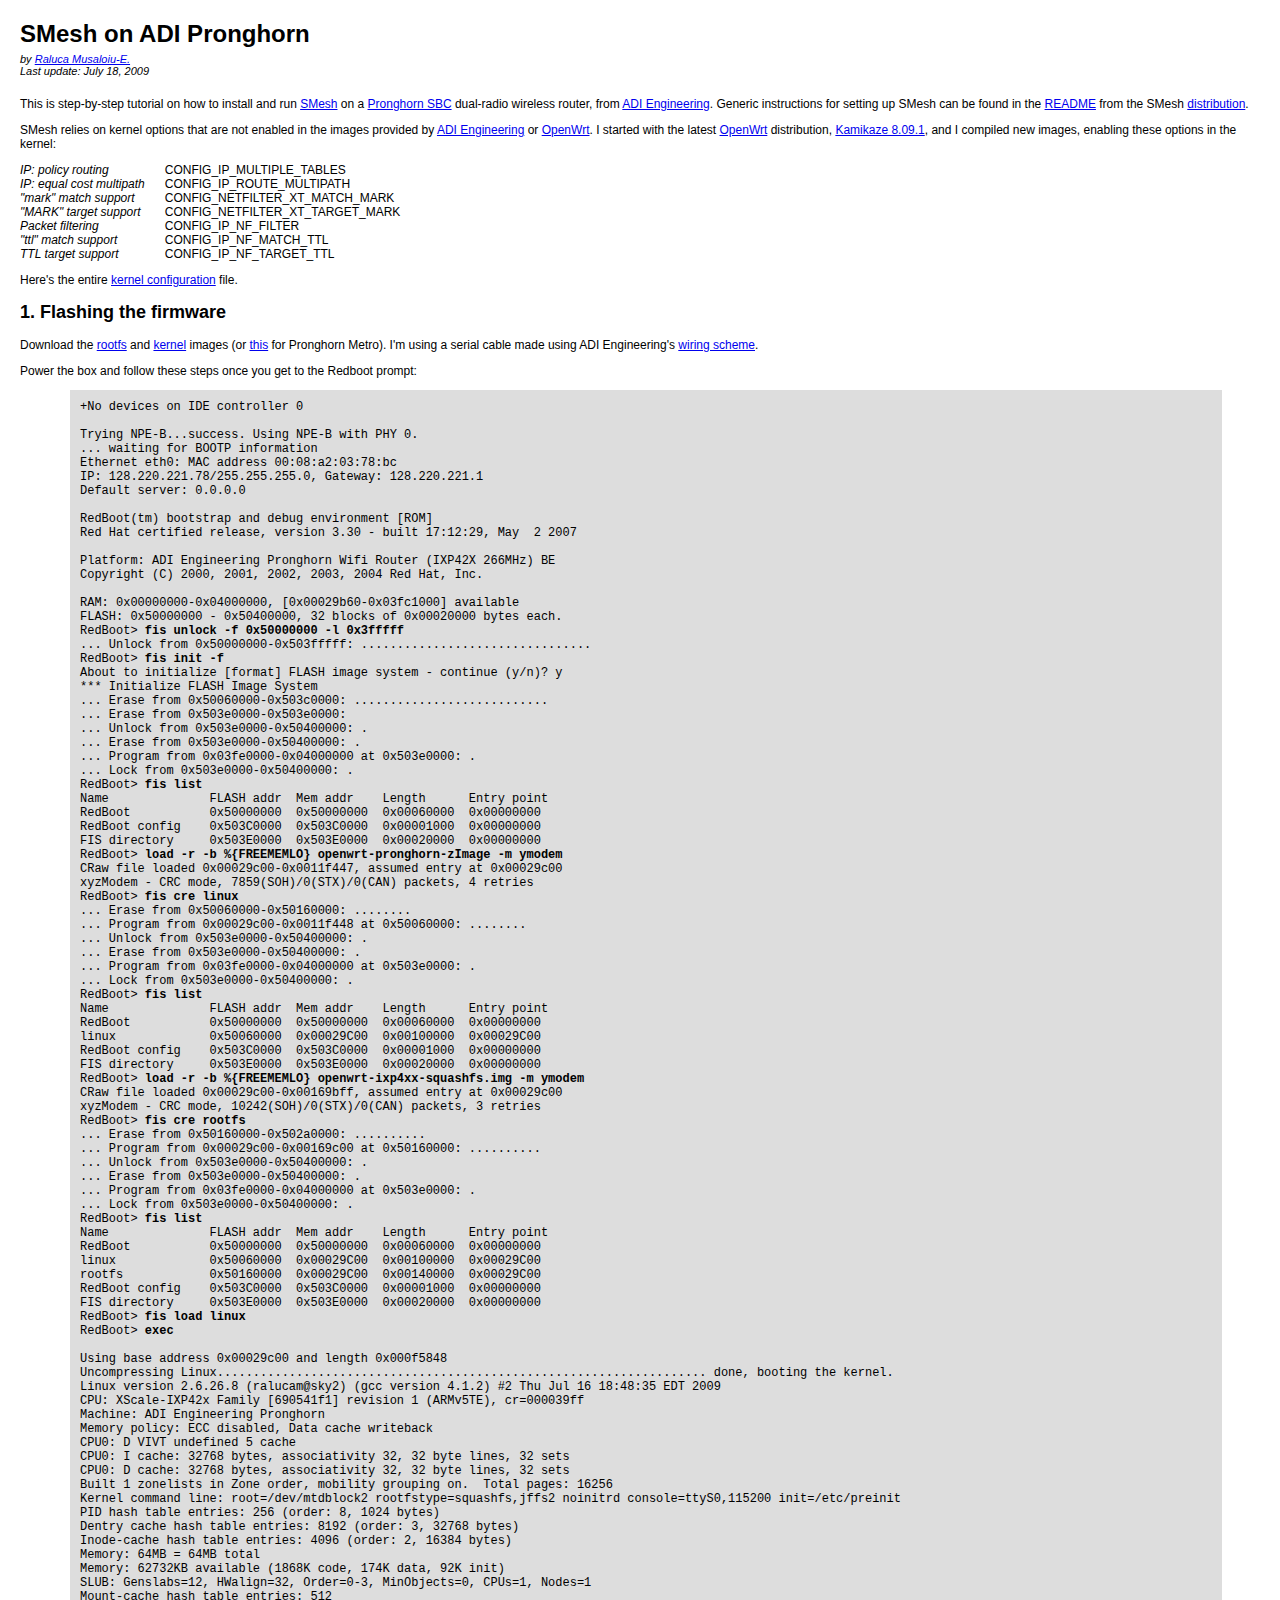
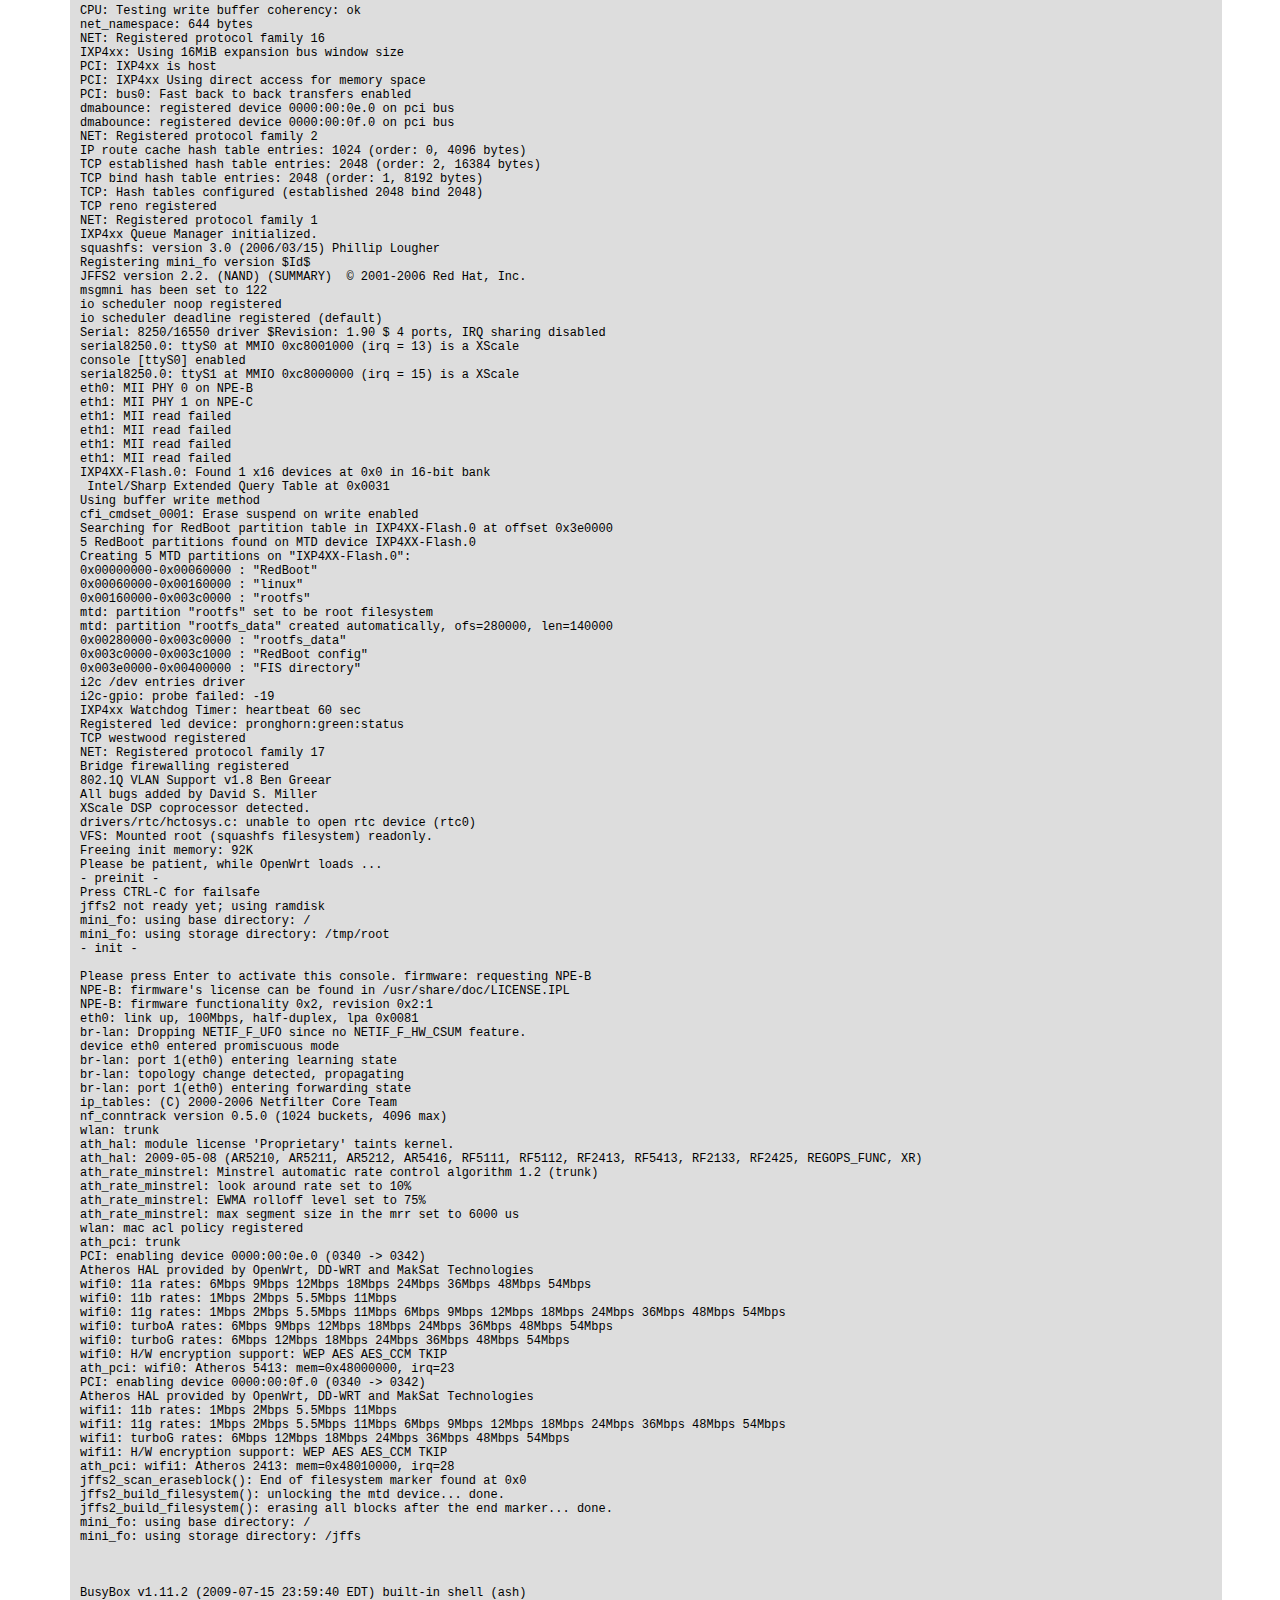
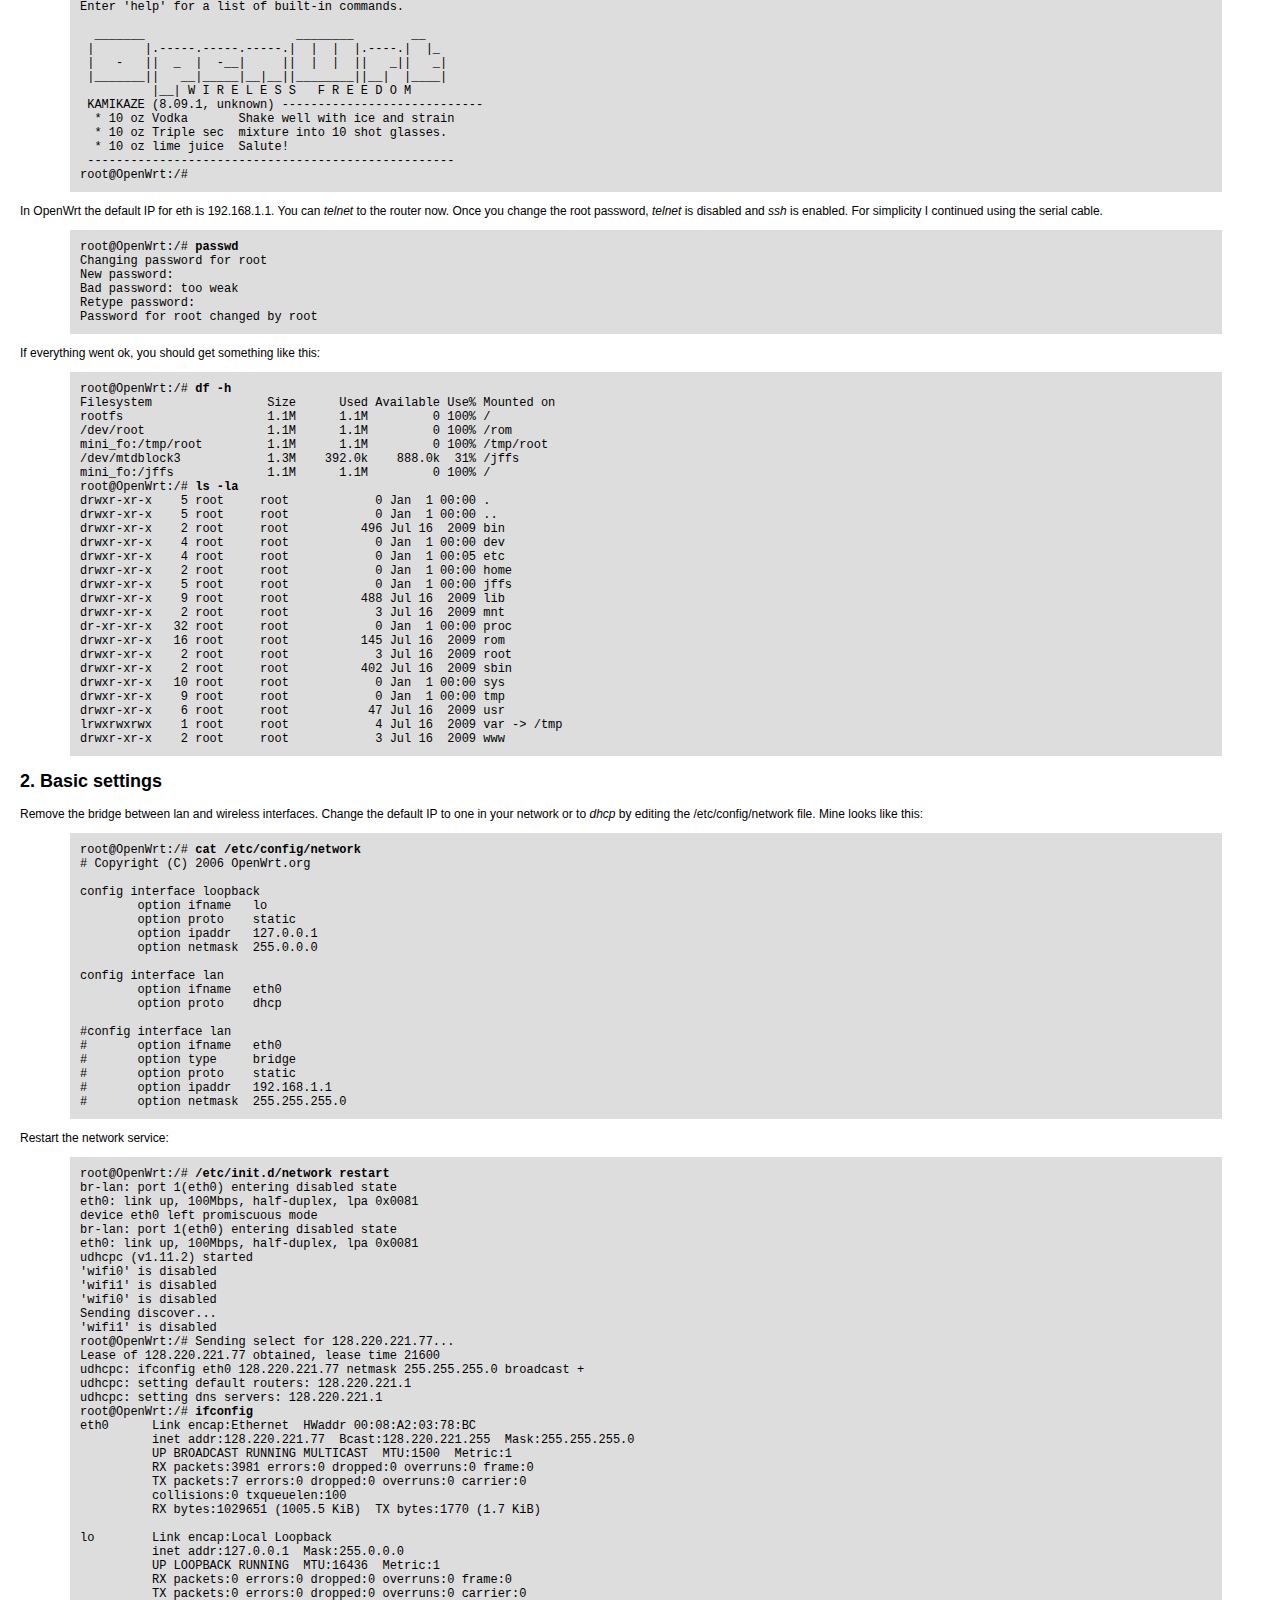
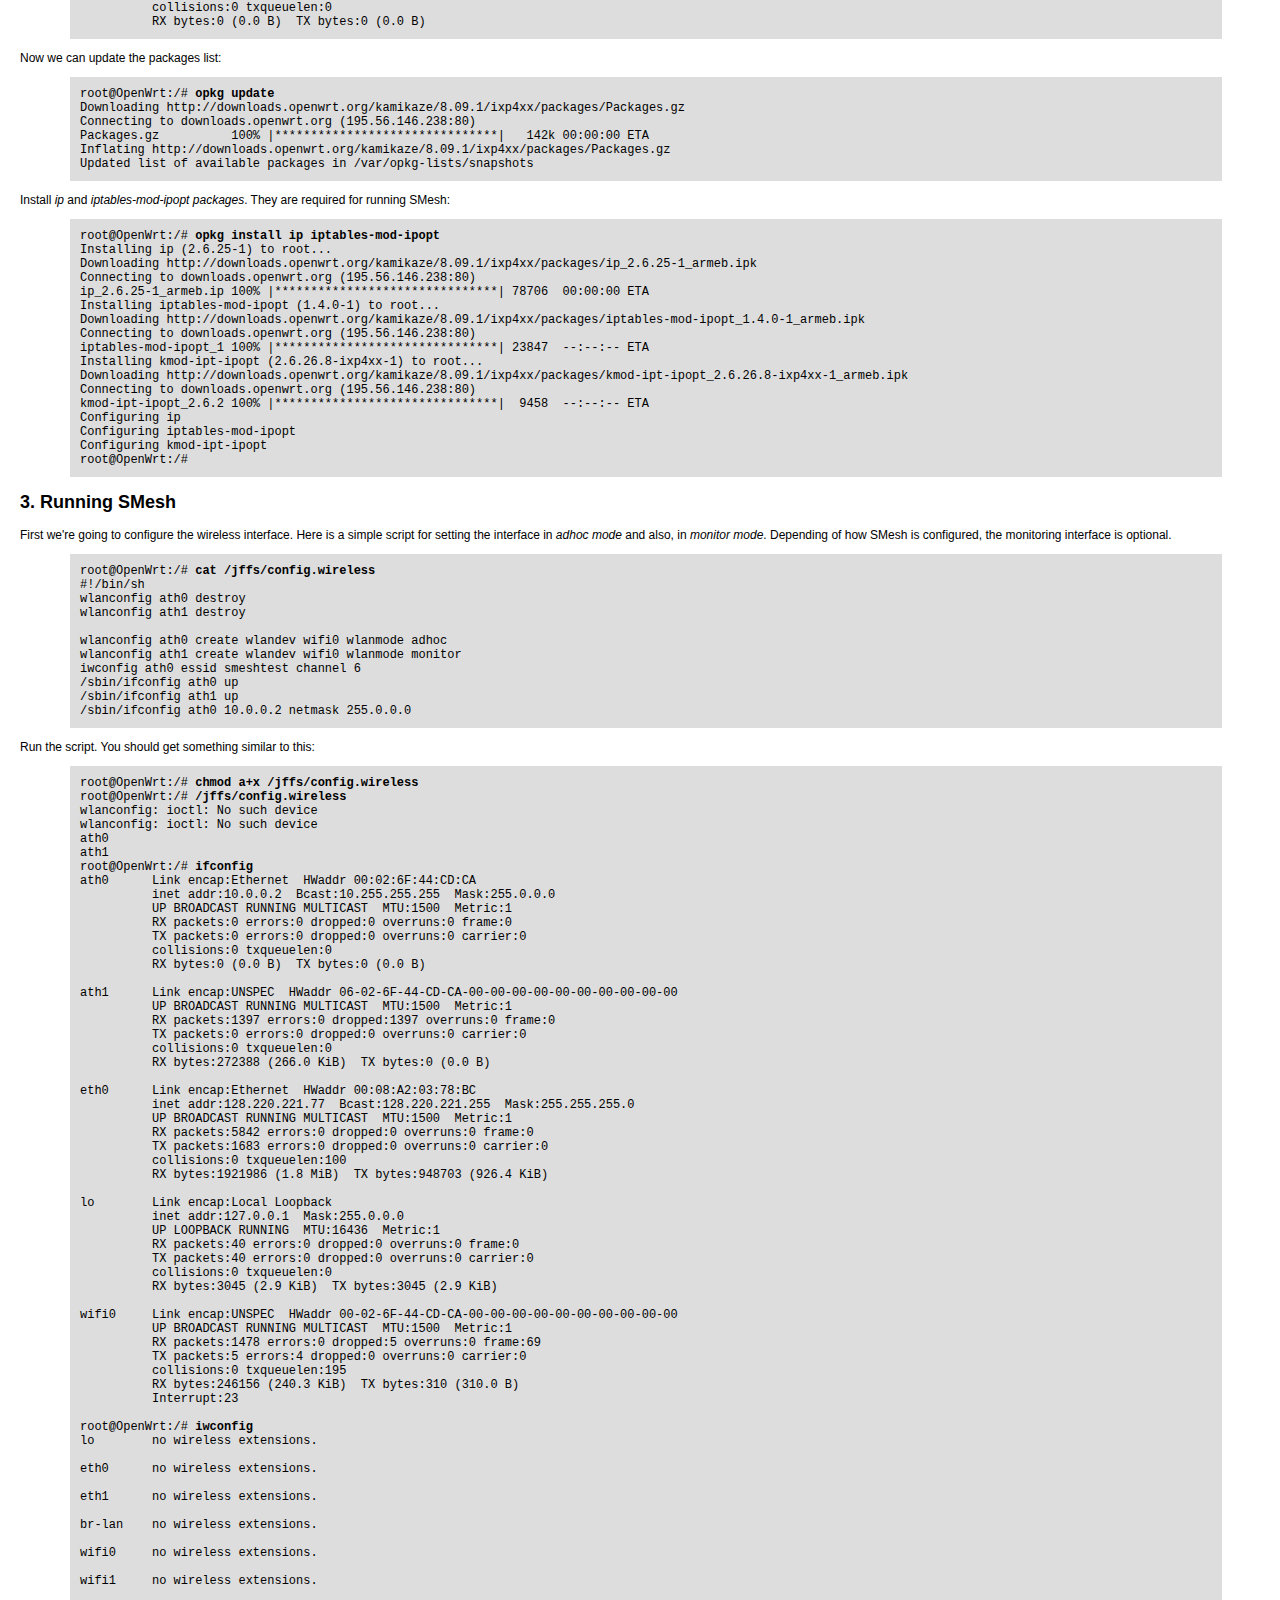
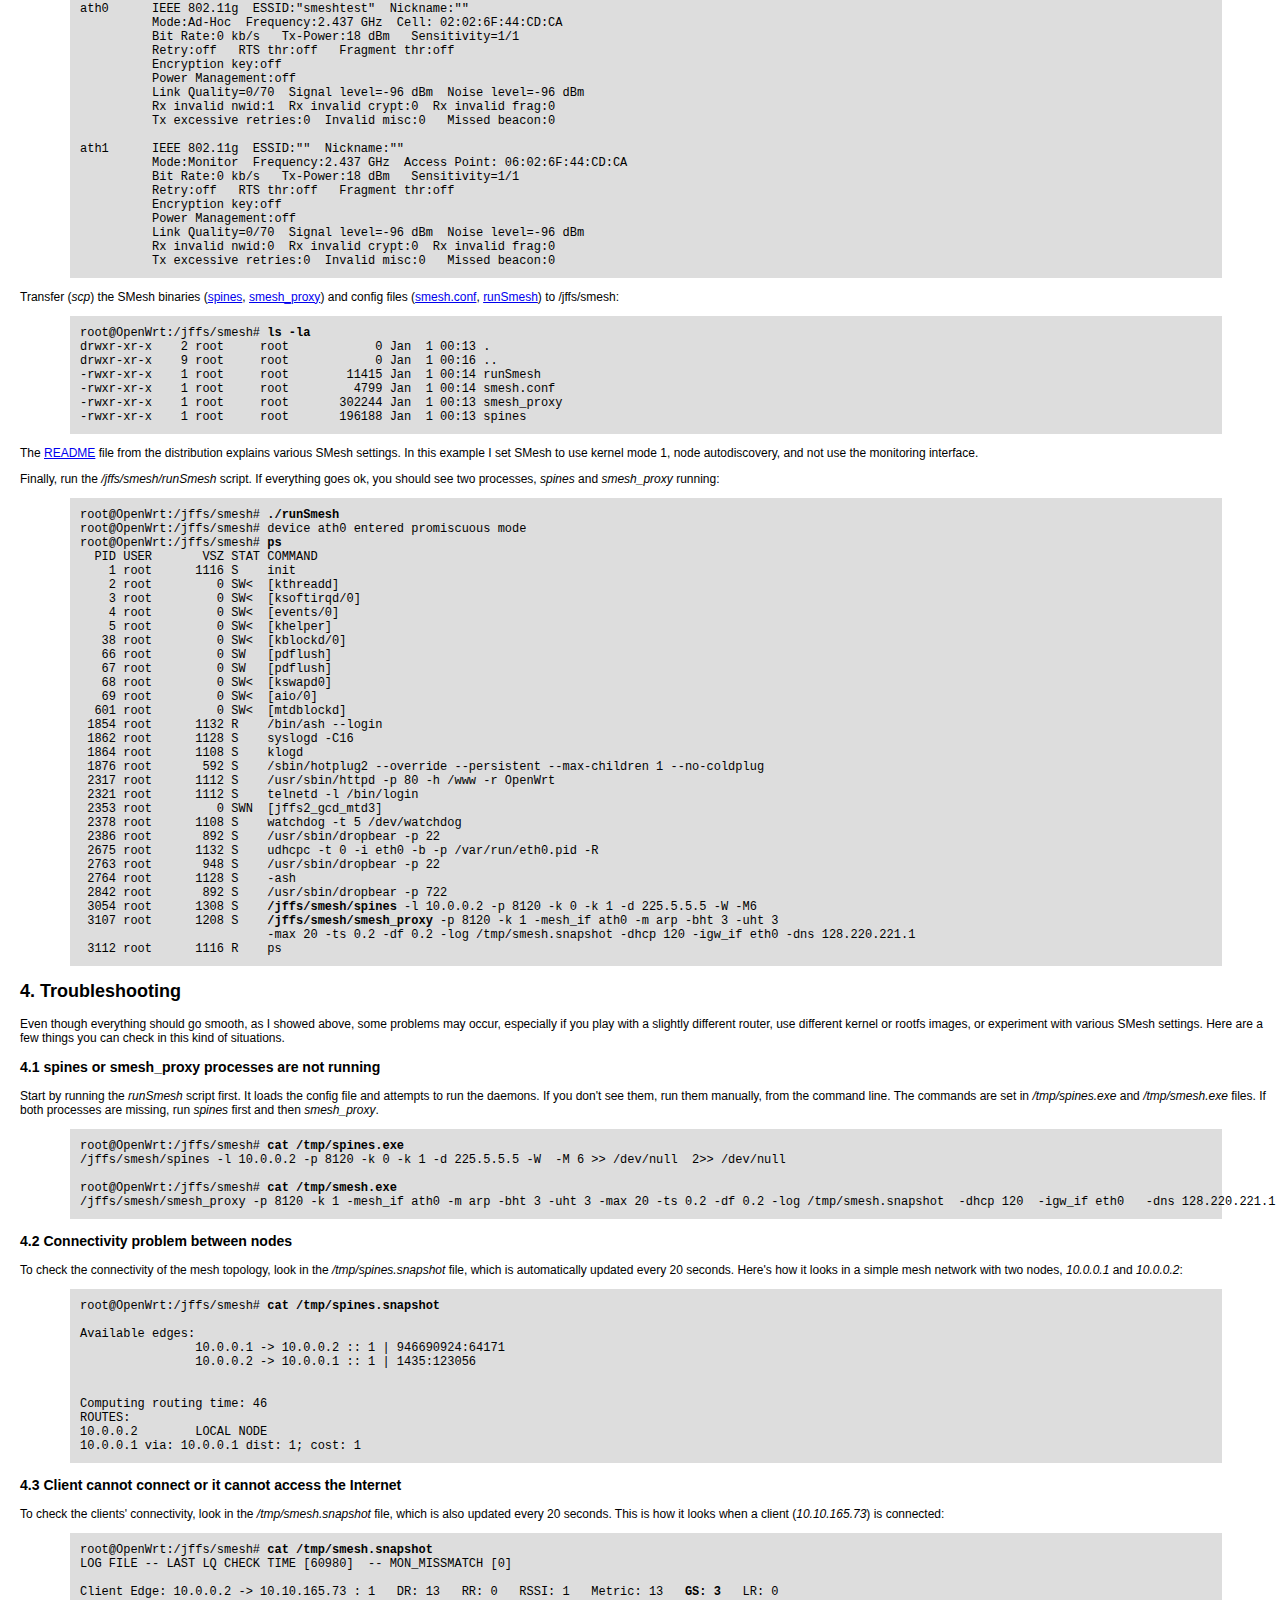
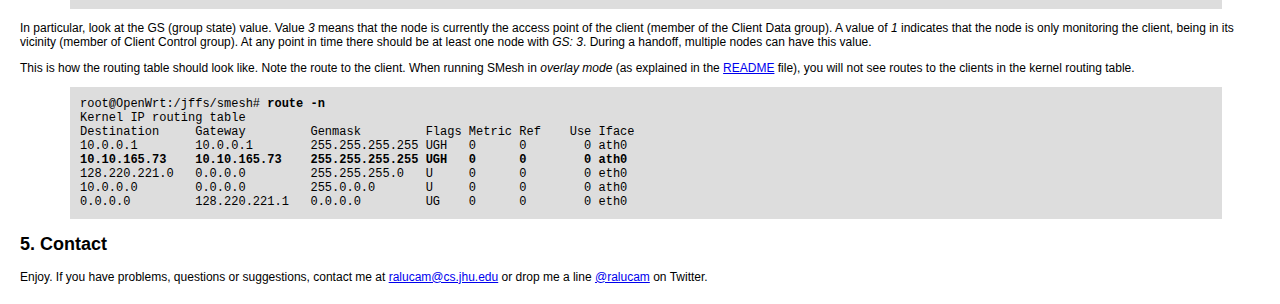
<file: adi/index.html>
<!DOCTYPE html PUBLIC "-//W3C//DTD XHTML 1.0 Transitional//EN" "http://www.w3.org/TR/xhtml1/DTD/xhtml1-transitional.dtd">
<html xmlns="http://www.w3.org/1999/xhtml" xml:lang="en" lang="en">

<head>
<style type='text/css'>
body {
/*        font-family: 'Lucida Grande',Geneva,Arial,Verdana,sans-serif;*/
        font-family: Verdana,arial,sans-serif;
        font-size: 12px;
        background: #FFFFFF;
		margin-left: 20px;
		margin-top: 20px;
		margin-bottom: 20px;
}

pre {
	margin-left: 50px;
	margin-right: 50px;
	padding: 10px;
	background: #DDDDDD;
}

div.author {
	font-style: italic;
	font-size: 11px;
	padding-bottom: 20px;
	padding-top: 5px;
}

div.title {
	font-size: 24px;
	font-weight: bold;
}

</style>

    <title>SMesh on ADI Pronghorn</title>
    <meta name="KEYWORDS" content="smesh, pronghorn, adi, adi engineering, openwrt, kamikaze, mesh networks, mesh network, cnds, dsn, jhu, raluca, nilo, raluca musaloiu, nilo rivera, musaloiu-elefteri, musaloiu-e."/>
</head>

<body>
<div class="title">SMesh on ADI Pronghorn</div>
<div class="author">by <a href="http://cs.jhu.edu/~ralucam/">Raluca Musaloiu-E.</a><br/>Last update: July 18, 2009</div>
This is step-by-step tutorial on how to install and run <a href="http://smesh.org">SMesh</a> on a <a href="http://www.adiengineering.com/php-bin/ecomm4/productDisplay.php?product_id=79">Pronghorn SBC</a> dual-radio wireless router, from <a href="http://www.adiengineering.com">ADI Engineering</a>. Generic instructions for setting up SMesh can be found in the <a href="README">README</a> from the SMesh <a href="http://smesh.org/software.html">distribution</a>.
<p/>
SMesh relies on kernel options that are not enabled in the images provided by <a href="ftp://ftp.adiengineering.com/Archive/PronghornSBC/Linux/OpenWrt/R103/">ADI Engineering</a> or <a href="http://downloads.openwrt.org/kamikaze/8.09.1/ixp4xx/">OpenWrt</a>. I started with the latest <a href="http://openwrt.org">OpenWrt</a> distribution, <a href="http://downloads.openwrt.org/kamikaze/8.09.1/kamikaze_8.09.1_source.tar.bz2">Kamikaze 8.09.1</a>, and I compiled new images, enabling these options in the kernel:
<div style="float:left; padding-right: 20px; font-style:italic;">
IP: policy routing<br/>
IP: equal cost multipath<br/>
"mark" match support<br/>
"MARK" target support<br/>
Packet filtering<br/>
"ttl" match support<br/>
TTL target support<br/>
</div>
<div>
CONFIG_IP_MULTIPLE_TABLES<br/>
CONFIG_IP_ROUTE_MULTIPATH<br/>
CONFIG_NETFILTER_XT_MATCH_MARK<br/>
CONFIG_NETFILTER_XT_TARGET_MARK<br/>
CONFIG_IP_NF_FILTER<br/>
CONFIG_IP_NF_MATCH_TTL<br/>
CONFIG_IP_NF_TARGET_TTL<br/>
</div>
<p/>
Here's the entire <a href=".config">kernel configuration</a> file.

<h2>1. Flashing the firmware</h2>

Download the <a href="openwrt-ixp4xx-squashfs.img">rootfs</a> and <a href="openwrt-pronghorn-zImage">kernel</a> images (or <a href="openwrt-pronghornmetro-zImage">this</a> for Pronghorn Metro). I'm using a serial cable made using ADI Engineering's <a href="ftp://ftp.adiengineering.com/Archive/PronghornSBC/Documents/PronghornSBCSerialCableDiagrams.pdf">wiring scheme</a>.

<p/>
Power the box and follow these steps once you get to the Redboot prompt:

<pre>
+No devices on IDE controller 0

Trying NPE-B...success. Using NPE-B with PHY 0.
... waiting for BOOTP information
Ethernet eth0: MAC address 00:08:a2:03:78:bc
IP: 128.220.221.78/255.255.255.0, Gateway: 128.220.221.1
Default server: 0.0.0.0

RedBoot(tm) bootstrap and debug environment [ROM]
Red Hat certified release, version 3.30 - built 17:12:29, May  2 2007

Platform: ADI Engineering Pronghorn Wifi Router (IXP42X 266MHz) BE
Copyright (C) 2000, 2001, 2002, 2003, 2004 Red Hat, Inc.

RAM: 0x00000000-0x04000000, [0x00029b60-0x03fc1000] available
FLASH: 0x50000000 - 0x50400000, 32 blocks of 0x00020000 bytes each.
RedBoot> <strong>fis unlock -f 0x50000000 -l 0x3fffff</strong>
... Unlock from 0x50000000-0x503fffff: ................................
RedBoot> <strong>fis init -f</strong>
About to initialize [format] FLASH image system - continue (y/n)? y
*** Initialize FLASH Image System
... Erase from 0x50060000-0x503c0000: ...........................
... Erase from 0x503e0000-0x503e0000:
... Unlock from 0x503e0000-0x50400000: .
... Erase from 0x503e0000-0x50400000: .
... Program from 0x03fe0000-0x04000000 at 0x503e0000: .
... Lock from 0x503e0000-0x50400000: .
RedBoot> <strong>fis list</strong>
Name              FLASH addr  Mem addr    Length      Entry point
RedBoot           0x50000000  0x50000000  0x00060000  0x00000000
RedBoot config    0x503C0000  0x503C0000  0x00001000  0x00000000
FIS directory     0x503E0000  0x503E0000  0x00020000  0x00000000
RedBoot> <strong>load -r -b %{FREEMEMLO} openwrt-pronghorn-zImage -m ymodem</strong>
CRaw file loaded 0x00029c00-0x0011f447, assumed entry at 0x00029c00
xyzModem - CRC mode, 7859(SOH)/0(STX)/0(CAN) packets, 4 retries
RedBoot> <strong>fis cre linux</strong>
... Erase from 0x50060000-0x50160000: ........
... Program from 0x00029c00-0x0011f448 at 0x50060000: ........
... Unlock from 0x503e0000-0x50400000: .
... Erase from 0x503e0000-0x50400000: .
... Program from 0x03fe0000-0x04000000 at 0x503e0000: .
... Lock from 0x503e0000-0x50400000: .
RedBoot> <strong>fis list</strong>
Name              FLASH addr  Mem addr    Length      Entry point
RedBoot           0x50000000  0x50000000  0x00060000  0x00000000
linux             0x50060000  0x00029C00  0x00100000  0x00029C00
RedBoot config    0x503C0000  0x503C0000  0x00001000  0x00000000
FIS directory     0x503E0000  0x503E0000  0x00020000  0x00000000
RedBoot> <strong>load -r -b %{FREEMEMLO} openwrt-ixp4xx-squashfs.img -m ymodem</strong>
CRaw file loaded 0x00029c00-0x00169bff, assumed entry at 0x00029c00
xyzModem - CRC mode, 10242(SOH)/0(STX)/0(CAN) packets, 3 retries
RedBoot> <strong>fis cre rootfs</strong>
... Erase from 0x50160000-0x502a0000: ..........
... Program from 0x00029c00-0x00169c00 at 0x50160000: ..........
... Unlock from 0x503e0000-0x50400000: .
... Erase from 0x503e0000-0x50400000: .
... Program from 0x03fe0000-0x04000000 at 0x503e0000: .
... Lock from 0x503e0000-0x50400000: .
RedBoot> <strong>fis list</strong>
Name              FLASH addr  Mem addr    Length      Entry point
RedBoot           0x50000000  0x50000000  0x00060000  0x00000000
linux             0x50060000  0x00029C00  0x00100000  0x00029C00
rootfs            0x50160000  0x00029C00  0x00140000  0x00029C00
RedBoot config    0x503C0000  0x503C0000  0x00001000  0x00000000
FIS directory     0x503E0000  0x503E0000  0x00020000  0x00000000
RedBoot> <strong>fis load linux</strong>
RedBoot> <strong>exec</strong>

Using base address 0x00029c00 and length 0x000f5848
Uncompressing Linux.................................................................... done, booting the kernel.
Linux version 2.6.26.8 (ralucam@sky2) (gcc version 4.1.2) #2 Thu Jul 16 18:48:35 EDT 2009
CPU: XScale-IXP42x Family [690541f1] revision 1 (ARMv5TE), cr=000039ff
Machine: ADI Engineering Pronghorn
Memory policy: ECC disabled, Data cache writeback
CPU0: D VIVT undefined 5 cache
CPU0: I cache: 32768 bytes, associativity 32, 32 byte lines, 32 sets
CPU0: D cache: 32768 bytes, associativity 32, 32 byte lines, 32 sets
Built 1 zonelists in Zone order, mobility grouping on.  Total pages: 16256
Kernel command line: root=/dev/mtdblock2 rootfstype=squashfs,jffs2 noinitrd console=ttyS0,115200 init=/etc/preinit
PID hash table entries: 256 (order: 8, 1024 bytes)
Dentry cache hash table entries: 8192 (order: 3, 32768 bytes)
Inode-cache hash table entries: 4096 (order: 2, 16384 bytes)
Memory: 64MB = 64MB total
Memory: 62732KB available (1868K code, 174K data, 92K init)
SLUB: Genslabs=12, HWalign=32, Order=0-3, MinObjects=0, CPUs=1, Nodes=1
Mount-cache hash table entries: 512
CPU: Testing write buffer coherency: ok
net_namespace: 644 bytes
NET: Registered protocol family 16
IXP4xx: Using 16MiB expansion bus window size
PCI: IXP4xx is host
PCI: IXP4xx Using direct access for memory space
PCI: bus0: Fast back to back transfers enabled
dmabounce: registered device 0000:00:0e.0 on pci bus
dmabounce: registered device 0000:00:0f.0 on pci bus
NET: Registered protocol family 2
IP route cache hash table entries: 1024 (order: 0, 4096 bytes)
TCP established hash table entries: 2048 (order: 2, 16384 bytes)
TCP bind hash table entries: 2048 (order: 1, 8192 bytes)
TCP: Hash tables configured (established 2048 bind 2048)
TCP reno registered
NET: Registered protocol family 1
IXP4xx Queue Manager initialized.
squashfs: version 3.0 (2006/03/15) Phillip Lougher
Registering mini_fo version $Id$
JFFS2 version 2.2. (NAND) (SUMMARY)  &copy; 2001-2006 Red Hat, Inc.
msgmni has been set to 122
io scheduler noop registered
io scheduler deadline registered (default)
Serial: 8250/16550 driver $Revision: 1.90 $ 4 ports, IRQ sharing disabled
serial8250.0: ttyS0 at MMIO 0xc8001000 (irq = 13) is a XScale
console [ttyS0] enabled
serial8250.0: ttyS1 at MMIO 0xc8000000 (irq = 15) is a XScale
eth0: MII PHY 0 on NPE-B
eth1: MII PHY 1 on NPE-C
eth1: MII read failed
eth1: MII read failed
eth1: MII read failed
eth1: MII read failed
IXP4XX-Flash.0: Found 1 x16 devices at 0x0 in 16-bit bank
 Intel/Sharp Extended Query Table at 0x0031
Using buffer write method
cfi_cmdset_0001: Erase suspend on write enabled
Searching for RedBoot partition table in IXP4XX-Flash.0 at offset 0x3e0000
5 RedBoot partitions found on MTD device IXP4XX-Flash.0
Creating 5 MTD partitions on "IXP4XX-Flash.0":
0x00000000-0x00060000 : "RedBoot"
0x00060000-0x00160000 : "linux"
0x00160000-0x003c0000 : "rootfs"
mtd: partition "rootfs" set to be root filesystem
mtd: partition "rootfs_data" created automatically, ofs=280000, len=140000
0x00280000-0x003c0000 : "rootfs_data"
0x003c0000-0x003c1000 : "RedBoot config"
0x003e0000-0x00400000 : "FIS directory"
i2c /dev entries driver
i2c-gpio: probe failed: -19
IXP4xx Watchdog Timer: heartbeat 60 sec
Registered led device: pronghorn:green:status
TCP westwood registered
NET: Registered protocol family 17
Bridge firewalling registered
802.1Q VLAN Support v1.8 Ben Greear <greearb@candelatech.com>
All bugs added by David S. Miller <davem@redhat.com>
XScale DSP coprocessor detected.
drivers/rtc/hctosys.c: unable to open rtc device (rtc0)
VFS: Mounted root (squashfs filesystem) readonly.
Freeing init memory: 92K
Please be patient, while OpenWrt loads ...
- preinit -
Press CTRL-C for failsafe
jffs2 not ready yet; using ramdisk
mini_fo: using base directory: /
mini_fo: using storage directory: /tmp/root
- init -

Please press Enter to activate this console. firmware: requesting NPE-B
NPE-B: firmware's license can be found in /usr/share/doc/LICENSE.IPL
NPE-B: firmware functionality 0x2, revision 0x2:1
eth0: link up, 100Mbps, half-duplex, lpa 0x0081
br-lan: Dropping NETIF_F_UFO since no NETIF_F_HW_CSUM feature.
device eth0 entered promiscuous mode
br-lan: port 1(eth0) entering learning state
br-lan: topology change detected, propagating
br-lan: port 1(eth0) entering forwarding state
ip_tables: (C) 2000-2006 Netfilter Core Team
nf_conntrack version 0.5.0 (1024 buckets, 4096 max)
wlan: trunk
ath_hal: module license 'Proprietary' taints kernel.
ath_hal: 2009-05-08 (AR5210, AR5211, AR5212, AR5416, RF5111, RF5112, RF2413, RF5413, RF2133, RF2425, REGOPS_FUNC, XR)
ath_rate_minstrel: Minstrel automatic rate control algorithm 1.2 (trunk)
ath_rate_minstrel: look around rate set to 10%
ath_rate_minstrel: EWMA rolloff level set to 75%
ath_rate_minstrel: max segment size in the mrr set to 6000 us
wlan: mac acl policy registered
ath_pci: trunk
PCI: enabling device 0000:00:0e.0 (0340 -> 0342)
Atheros HAL provided by OpenWrt, DD-WRT and MakSat Technologies
wifi0: 11a rates: 6Mbps 9Mbps 12Mbps 18Mbps 24Mbps 36Mbps 48Mbps 54Mbps
wifi0: 11b rates: 1Mbps 2Mbps 5.5Mbps 11Mbps
wifi0: 11g rates: 1Mbps 2Mbps 5.5Mbps 11Mbps 6Mbps 9Mbps 12Mbps 18Mbps 24Mbps 36Mbps 48Mbps 54Mbps
wifi0: turboA rates: 6Mbps 9Mbps 12Mbps 18Mbps 24Mbps 36Mbps 48Mbps 54Mbps
wifi0: turboG rates: 6Mbps 12Mbps 18Mbps 24Mbps 36Mbps 48Mbps 54Mbps
wifi0: H/W encryption support: WEP AES AES_CCM TKIP
ath_pci: wifi0: Atheros 5413: mem=0x48000000, irq=23
PCI: enabling device 0000:00:0f.0 (0340 -> 0342)
Atheros HAL provided by OpenWrt, DD-WRT and MakSat Technologies
wifi1: 11b rates: 1Mbps 2Mbps 5.5Mbps 11Mbps
wifi1: 11g rates: 1Mbps 2Mbps 5.5Mbps 11Mbps 6Mbps 9Mbps 12Mbps 18Mbps 24Mbps 36Mbps 48Mbps 54Mbps
wifi1: turboG rates: 6Mbps 12Mbps 18Mbps 24Mbps 36Mbps 48Mbps 54Mbps
wifi1: H/W encryption support: WEP AES AES_CCM TKIP
ath_pci: wifi1: Atheros 2413: mem=0x48010000, irq=28
jffs2_scan_eraseblock(): End of filesystem marker found at 0x0
jffs2_build_filesystem(): unlocking the mtd device... done.
jffs2_build_filesystem(): erasing all blocks after the end marker... done.
mini_fo: using base directory: /
mini_fo: using storage directory: /jffs



BusyBox v1.11.2 (2009-07-15 23:59:40 EDT) built-in shell (ash)
Enter 'help' for a list of built-in commands.

  _______                     ________        __
 |       |.-----.-----.-----.|  |  |  |.----.|  |_
 |   -   ||  _  |  -__|     ||  |  |  ||   _||   _|
 |_______||   __|_____|__|__||________||__|  |____|
          |__| W I R E L E S S   F R E E D O M
 KAMIKAZE (8.09.1, unknown) ----------------------------
  * 10 oz Vodka       Shake well with ice and strain
  * 10 oz Triple sec  mixture into 10 shot glasses.
  * 10 oz lime juice  Salute!
 ---------------------------------------------------
root@OpenWrt:/#
</pre>

In OpenWrt the default IP for eth is 192.168.1.1. You can <em>telnet</em> to the router now. Once you change the root password, <em>telnet</em> is disabled and <em>ssh</em> is enabled. For simplicity I continued using the serial cable.

<pre>
root@OpenWrt:/# <strong>passwd</strong>
Changing password for root
New password:
Bad password: too weak
Retype password:
Password for root changed by root
</pre>

If everything went ok, you should get something like this:
<pre>
root@OpenWrt:/# <strong>df -h</strong>
Filesystem                Size      Used Available Use% Mounted on
rootfs                    1.1M      1.1M         0 100% /
/dev/root                 1.1M      1.1M         0 100% /rom
mini_fo:/tmp/root         1.1M      1.1M         0 100% /tmp/root
/dev/mtdblock3            1.3M    392.0k    888.0k  31% /jffs
mini_fo:/jffs             1.1M      1.1M         0 100% /
root@OpenWrt:/# <strong>ls -la</strong>
drwxr-xr-x    5 root     root            0 Jan  1 00:00 .
drwxr-xr-x    5 root     root            0 Jan  1 00:00 ..
drwxr-xr-x    2 root     root          496 Jul 16  2009 bin
drwxr-xr-x    4 root     root            0 Jan  1 00:00 dev
drwxr-xr-x    4 root     root            0 Jan  1 00:05 etc
drwxr-xr-x    2 root     root            0 Jan  1 00:00 home
drwxr-xr-x    5 root     root            0 Jan  1 00:00 jffs
drwxr-xr-x    9 root     root          488 Jul 16  2009 lib
drwxr-xr-x    2 root     root            3 Jul 16  2009 mnt
dr-xr-xr-x   32 root     root            0 Jan  1 00:00 proc
drwxr-xr-x   16 root     root          145 Jul 16  2009 rom
drwxr-xr-x    2 root     root            3 Jul 16  2009 root
drwxr-xr-x    2 root     root          402 Jul 16  2009 sbin
drwxr-xr-x   10 root     root            0 Jan  1 00:00 sys
drwxr-xr-x    9 root     root            0 Jan  1 00:00 tmp
drwxr-xr-x    6 root     root           47 Jul 16  2009 usr
lrwxrwxrwx    1 root     root            4 Jul 16  2009 var -> /tmp
drwxr-xr-x    2 root     root            3 Jul 16  2009 www
</pre>

<h2>2. Basic settings</h2>

Remove the bridge between lan and wireless interfaces. Change the default IP to one in your network or to <em>dhcp</em> by editing the /etc/config/network file. Mine looks like this:

<pre>
root@OpenWrt:/# <strong>cat /etc/config/network</strong>
# Copyright (C) 2006 OpenWrt.org

config interface loopback
        option ifname   lo
        option proto    static
        option ipaddr   127.0.0.1
        option netmask  255.0.0.0

config interface lan
        option ifname   eth0
        option proto    dhcp

#config interface lan
#       option ifname   eth0
#       option type     bridge
#       option proto    static
#       option ipaddr   192.168.1.1
#       option netmask  255.255.255.0
</pre>

Restart the network service:

<pre>
root@OpenWrt:/# <strong>/etc/init.d/network restart</strong>
br-lan: port 1(eth0) entering disabled state
eth0: link up, 100Mbps, half-duplex, lpa 0x0081
device eth0 left promiscuous mode
br-lan: port 1(eth0) entering disabled state
eth0: link up, 100Mbps, half-duplex, lpa 0x0081
udhcpc (v1.11.2) started
'wifi0' is disabled
'wifi1' is disabled
'wifi0' is disabled
Sending discover...
'wifi1' is disabled
root@OpenWrt:/# Sending select for 128.220.221.77...
Lease of 128.220.221.77 obtained, lease time 21600
udhcpc: ifconfig eth0 128.220.221.77 netmask 255.255.255.0 broadcast +
udhcpc: setting default routers: 128.220.221.1
udhcpc: setting dns servers: 128.220.221.1
root@OpenWrt:/# <strong>ifconfig</strong>
eth0      Link encap:Ethernet  HWaddr 00:08:A2:03:78:BC
          inet addr:128.220.221.77  Bcast:128.220.221.255  Mask:255.255.255.0
          UP BROADCAST RUNNING MULTICAST  MTU:1500  Metric:1
          RX packets:3981 errors:0 dropped:0 overruns:0 frame:0
          TX packets:7 errors:0 dropped:0 overruns:0 carrier:0
          collisions:0 txqueuelen:100
          RX bytes:1029651 (1005.5 KiB)  TX bytes:1770 (1.7 KiB)

lo        Link encap:Local Loopback
          inet addr:127.0.0.1  Mask:255.0.0.0
          UP LOOPBACK RUNNING  MTU:16436  Metric:1
          RX packets:0 errors:0 dropped:0 overruns:0 frame:0
          TX packets:0 errors:0 dropped:0 overruns:0 carrier:0
          collisions:0 txqueuelen:0
          RX bytes:0 (0.0 B)  TX bytes:0 (0.0 B)
</pre>

Now we can update the packages list:
<pre>
root@OpenWrt:/# <strong>opkg update</strong>
Downloading http://downloads.openwrt.org/kamikaze/8.09.1/ixp4xx/packages/Packages.gz
Connecting to downloads.openwrt.org (195.56.146.238:80)
Packages.gz          100% |*******************************|   142k 00:00:00 ETA
Inflating http://downloads.openwrt.org/kamikaze/8.09.1/ixp4xx/packages/Packages.gz
Updated list of available packages in /var/opkg-lists/snapshots
</pre>

Install <em>ip</em> and <em>iptables-mod-ipopt packages</em>. They are required for running SMesh:
<pre>
root@OpenWrt:/# <strong>opkg install ip iptables-mod-ipopt</strong>
Installing ip (2.6.25-1) to root...
Downloading http://downloads.openwrt.org/kamikaze/8.09.1/ixp4xx/packages/ip_2.6.25-1_armeb.ipk
Connecting to downloads.openwrt.org (195.56.146.238:80)
ip_2.6.25-1_armeb.ip 100% |*******************************| 78706  00:00:00 ETA
Installing iptables-mod-ipopt (1.4.0-1) to root...
Downloading http://downloads.openwrt.org/kamikaze/8.09.1/ixp4xx/packages/iptables-mod-ipopt_1.4.0-1_armeb.ipk
Connecting to downloads.openwrt.org (195.56.146.238:80)
iptables-mod-ipopt_1 100% |*******************************| 23847  --:--:-- ETA
Installing kmod-ipt-ipopt (2.6.26.8-ixp4xx-1) to root...
Downloading http://downloads.openwrt.org/kamikaze/8.09.1/ixp4xx/packages/kmod-ipt-ipopt_2.6.26.8-ixp4xx-1_armeb.ipk
Connecting to downloads.openwrt.org (195.56.146.238:80)
kmod-ipt-ipopt_2.6.2 100% |*******************************|  9458  --:--:-- ETA
Configuring ip
Configuring iptables-mod-ipopt
Configuring kmod-ipt-ipopt
root@OpenWrt:/#
</pre>


<h2>3. Running SMesh</h2>

First we're going to configure the wireless interface. Here is a simple script for setting the interface in <em>adhoc mode</em> and also, in <em>monitor mode</em>. Depending of how SMesh is configured, the monitoring interface is optional.
<pre>
root@OpenWrt:/# <strong>cat /jffs/config.wireless</strong>
#!/bin/sh
wlanconfig ath0 destroy
wlanconfig ath1 destroy

wlanconfig ath0 create wlandev wifi0 wlanmode adhoc
wlanconfig ath1 create wlandev wifi0 wlanmode monitor
iwconfig ath0 essid smeshtest channel 6
/sbin/ifconfig ath0 up
/sbin/ifconfig ath1 up
/sbin/ifconfig ath0 10.0.0.2 netmask 255.0.0.0
</pre>

Run the script. You should get something similar to this:
<pre>
root@OpenWrt:/# <strong>chmod a+x /jffs/config.wireless</strong>
root@OpenWrt:/# <strong>/jffs/config.wireless</strong>
wlanconfig: ioctl: No such device
wlanconfig: ioctl: No such device
ath0
ath1
root@OpenWrt:/# <strong>ifconfig</strong>
ath0      Link encap:Ethernet  HWaddr 00:02:6F:44:CD:CA
          inet addr:10.0.0.2  Bcast:10.255.255.255  Mask:255.0.0.0
          UP BROADCAST RUNNING MULTICAST  MTU:1500  Metric:1
          RX packets:0 errors:0 dropped:0 overruns:0 frame:0
          TX packets:0 errors:0 dropped:0 overruns:0 carrier:0
          collisions:0 txqueuelen:0
          RX bytes:0 (0.0 B)  TX bytes:0 (0.0 B)

ath1      Link encap:UNSPEC  HWaddr 06-02-6F-44-CD-CA-00-00-00-00-00-00-00-00-00-00
          UP BROADCAST RUNNING MULTICAST  MTU:1500  Metric:1
          RX packets:1397 errors:0 dropped:1397 overruns:0 frame:0
          TX packets:0 errors:0 dropped:0 overruns:0 carrier:0
          collisions:0 txqueuelen:0
          RX bytes:272388 (266.0 KiB)  TX bytes:0 (0.0 B)

eth0      Link encap:Ethernet  HWaddr 00:08:A2:03:78:BC
          inet addr:128.220.221.77  Bcast:128.220.221.255  Mask:255.255.255.0
          UP BROADCAST RUNNING MULTICAST  MTU:1500  Metric:1
          RX packets:5842 errors:0 dropped:0 overruns:0 frame:0
          TX packets:1683 errors:0 dropped:0 overruns:0 carrier:0
          collisions:0 txqueuelen:100
          RX bytes:1921986 (1.8 MiB)  TX bytes:948703 (926.4 KiB)

lo        Link encap:Local Loopback
          inet addr:127.0.0.1  Mask:255.0.0.0
          UP LOOPBACK RUNNING  MTU:16436  Metric:1
          RX packets:40 errors:0 dropped:0 overruns:0 frame:0
          TX packets:40 errors:0 dropped:0 overruns:0 carrier:0
          collisions:0 txqueuelen:0
          RX bytes:3045 (2.9 KiB)  TX bytes:3045 (2.9 KiB)

wifi0     Link encap:UNSPEC  HWaddr 00-02-6F-44-CD-CA-00-00-00-00-00-00-00-00-00-00
          UP BROADCAST RUNNING MULTICAST  MTU:1500  Metric:1
          RX packets:1478 errors:0 dropped:5 overruns:0 frame:69
          TX packets:5 errors:4 dropped:0 overruns:0 carrier:0
          collisions:0 txqueuelen:195
          RX bytes:246156 (240.3 KiB)  TX bytes:310 (310.0 B)
          Interrupt:23

root@OpenWrt:/# <strong>iwconfig</strong>
lo        no wireless extensions.

eth0      no wireless extensions.

eth1      no wireless extensions.

br-lan    no wireless extensions.

wifi0     no wireless extensions.

wifi1     no wireless extensions.

ath0      IEEE 802.11g  ESSID:"smeshtest"  Nickname:""
          Mode:Ad-Hoc  Frequency:2.437 GHz  Cell: 02:02:6F:44:CD:CA
          Bit Rate:0 kb/s   Tx-Power:18 dBm   Sensitivity=1/1
          Retry:off   RTS thr:off   Fragment thr:off
          Encryption key:off
          Power Management:off
          Link Quality=0/70  Signal level=-96 dBm  Noise level=-96 dBm
          Rx invalid nwid:1  Rx invalid crypt:0  Rx invalid frag:0
          Tx excessive retries:0  Invalid misc:0   Missed beacon:0

ath1      IEEE 802.11g  ESSID:""  Nickname:""
          Mode:Monitor  Frequency:2.437 GHz  Access Point: 06:02:6F:44:CD:CA
          Bit Rate:0 kb/s   Tx-Power:18 dBm   Sensitivity=1/1
          Retry:off   RTS thr:off   Fragment thr:off
          Encryption key:off
          Power Management:off
          Link Quality=0/70  Signal level=-96 dBm  Noise level=-96 dBm
          Rx invalid nwid:0  Rx invalid crypt:0  Rx invalid frag:0
          Tx excessive retries:0  Invalid misc:0   Missed beacon:0
</pre>

Transfer (<em>scp</em>) the SMesh binaries (<a href="spines">spines</a>, <a href="smesh_proxy">smesh_proxy</a>) and config files (<a href="smesh.conf">smesh.conf</a>, <a href="runSmesh">runSmesh</a>) to /jffs/smesh:
<pre>
root@OpenWrt:/jffs/smesh# <strong>ls -la</strong>
drwxr-xr-x    2 root     root            0 Jan  1 00:13 .
drwxr-xr-x    9 root     root            0 Jan  1 00:16 ..
-rwxr-xr-x    1 root     root        11415 Jan  1 00:14 runSmesh
-rwxr-xr-x    1 root     root         4799 Jan  1 00:14 smesh.conf
-rwxr-xr-x    1 root     root       302244 Jan  1 00:13 smesh_proxy
-rwxr-xr-x    1 root     root       196188 Jan  1 00:13 spines
</pre>

The <a href="README">README</a> file from the distribution explains various SMesh settings. In this example I set SMesh to use kernel mode 1, node autodiscovery, and not use the monitoring interface.
<p/>
Finally, run the <em>/jffs/smesh/runSmesh</em> script. If everything goes ok, you should see two processes, <em>spines</em> and <em>smesh_proxy</em> running:
<pre>
root@OpenWrt:/jffs/smesh# <strong>./runSmesh</strong>
root@OpenWrt:/jffs/smesh# device ath0 entered promiscuous mode
root@OpenWrt:/jffs/smesh# <strong>ps</strong>
  PID USER       VSZ STAT COMMAND
    1 root      1116 S    init
    2 root         0 SW<  [kthreadd]
    3 root         0 SW<  [ksoftirqd/0]
    4 root         0 SW<  [events/0]
    5 root         0 SW<  [khelper]
   38 root         0 SW<  [kblockd/0]
   66 root         0 SW   [pdflush]
   67 root         0 SW   [pdflush]
   68 root         0 SW<  [kswapd0]
   69 root         0 SW<  [aio/0]
  601 root         0 SW<  [mtdblockd]
 1854 root      1132 R    /bin/ash --login
 1862 root      1128 S    syslogd -C16
 1864 root      1108 S    klogd
 1876 root       592 S    /sbin/hotplug2 --override --persistent --max-children 1 --no-coldplug
 2317 root      1112 S    /usr/sbin/httpd -p 80 -h /www -r OpenWrt
 2321 root      1112 S    telnetd -l /bin/login
 2353 root         0 SWN  [jffs2_gcd_mtd3]
 2378 root      1108 S    watchdog -t 5 /dev/watchdog
 2386 root       892 S    /usr/sbin/dropbear -p 22
 2675 root      1132 S    udhcpc -t 0 -i eth0 -b -p /var/run/eth0.pid -R
 2763 root       948 S    /usr/sbin/dropbear -p 22
 2764 root      1128 S    -ash
 2842 root       892 S    /usr/sbin/dropbear -p 722
 3054 root      1308 S    <strong>/jffs/smesh/spines</strong> -l 10.0.0.2 -p 8120 -k 0 -k 1 -d 225.5.5.5 -W -M6
 3107 root      1208 S    <strong>/jffs/smesh/smesh_proxy</strong> -p 8120 -k 1 -mesh_if ath0 -m arp -bht 3 -uht 3
                          -max 20 -ts 0.2 -df 0.2 -log /tmp/smesh.snapshot -dhcp 120 -igw_if eth0 -dns 128.220.221.1
 3112 root      1116 R    ps
</pre>
<h2>4. Troubleshooting</h2>
Even though everything should go smooth, as I showed above, some problems may occur, especially if you play with a slightly different router, use different kernel or rootfs images, or experiment with various SMesh settings. Here are a few things you can check in this kind of situations.

<h3>4.1 spines or smesh_proxy processes are not running</h3>
Start by running the <em>runSmesh</em> script first. It loads the config file and attempts to run the daemons. If you don't see them, run them manually, from the command line. The commands are set in <em>/tmp/spines.exe</em> and <em>/tmp/smesh.exe</em> files. If both processes are missing, run <em>spines</em> first and then <em>smesh_proxy</em>.

<pre>
root@OpenWrt:/jffs/smesh# <strong>cat /tmp/spines.exe</strong>
/jffs/smesh/spines -l 10.0.0.2 -p 8120 -k 0 -k 1 -d 225.5.5.5 -W  -M 6 >> /dev/null  2>> /dev/null

root@OpenWrt:/jffs/smesh# <strong>cat /tmp/smesh.exe</strong>
/jffs/smesh/smesh_proxy -p 8120 -k 1 -mesh_if ath0 -m arp -bht 3 -uht 3 -max 20 -ts 0.2 -df 0.2 -log /tmp/smesh.snapshot  -dhcp 120  -igw_if eth0   -dns 128.220.221.1  >> /dev/null  2>> /dev/null
</pre>

<h3>4.2 Connectivity problem between nodes</h3>

To check the connectivity of the mesh topology, look in the <em>/tmp/spines.snapshot</em> file, which is automatically updated every 20 seconds. Here's how it looks in a simple mesh network with two nodes, <em>10.0.0.1</em> and <em>10.0.0.2</em>:
<pre>
root@OpenWrt:/jffs/smesh# <strong>cat /tmp/spines.snapshot</strong>

Available edges:
                10.0.0.1 -> 10.0.0.2 :: 1 | 946690924:64171
                10.0.0.2 -> 10.0.0.1 :: 1 | 1435:123056


Computing routing time: 46
ROUTES:
10.0.0.2        LOCAL NODE
10.0.0.1 via: 10.0.0.1 dist: 1; cost: 1
</pre>

<h3>4.3 Client cannot connect or it cannot access the Internet</h3>

To check the clients' connectivity, look in the <em>/tmp/smesh.snapshot</em> file, which is also updated every 20 seconds. This is how it looks when a client (<em>10.10.165.73</em>) is connected:
<pre>
root@OpenWrt:/jffs/smesh# <strong>cat /tmp/smesh.snapshot</strong>
LOG FILE -- LAST LQ CHECK TIME [60980]  -- MON_MISSMATCH [0]

Client Edge: 10.0.0.2 -> 10.10.165.73 : 1   DR: 13   RR: 0   RSSI: 1   Metric: 13   <strong>GS: 3</strong>   LR: 0
</pre>

In particular, look at the GS (group state) value. Value <em>3</em> means that the node is currently the access point of the client (member of the Client Data group). A value of <em>1</em> indicates that the node is only monitoring the client, being in its vicinity (member of Client Control group). At any point in time there should be at least one node with <em>GS: 3</em>. During a handoff, multiple nodes can have this value.

<p/>This is how the routing table should look like. Note the route to the client. When running SMesh in <em>overlay mode</em> (as explained in the <a href="README">README</a> file), you will not see routes to the clients in the kernel routing table.
<pre>
root@OpenWrt:/jffs/smesh# <strong>route -n</strong>
Kernel IP routing table
Destination     Gateway         Genmask         Flags Metric Ref    Use Iface
10.0.0.1        10.0.0.1        255.255.255.255 UGH   0      0        0 ath0
<strong>10.10.165.73    10.10.165.73    255.255.255.255 UGH   0      0        0 ath0</strong>
128.220.221.0   0.0.0.0         255.255.255.0   U     0      0        0 eth0
10.0.0.0        0.0.0.0         255.0.0.0       U     0      0        0 ath0
0.0.0.0         128.220.221.1   0.0.0.0         UG    0      0        0 eth0
</pre>

<h2>5. Contact</h2>
Enjoy. If you have problems, questions or suggestions, contact me at <a href='mailto:ralucam@cs.jhu.edu'>ralucam@cs.jhu.edu</a> or drop me a line <a href="http://twitter.com/ralucam">@ralucam</a> on Twitter.
</body>
</html>
</file>
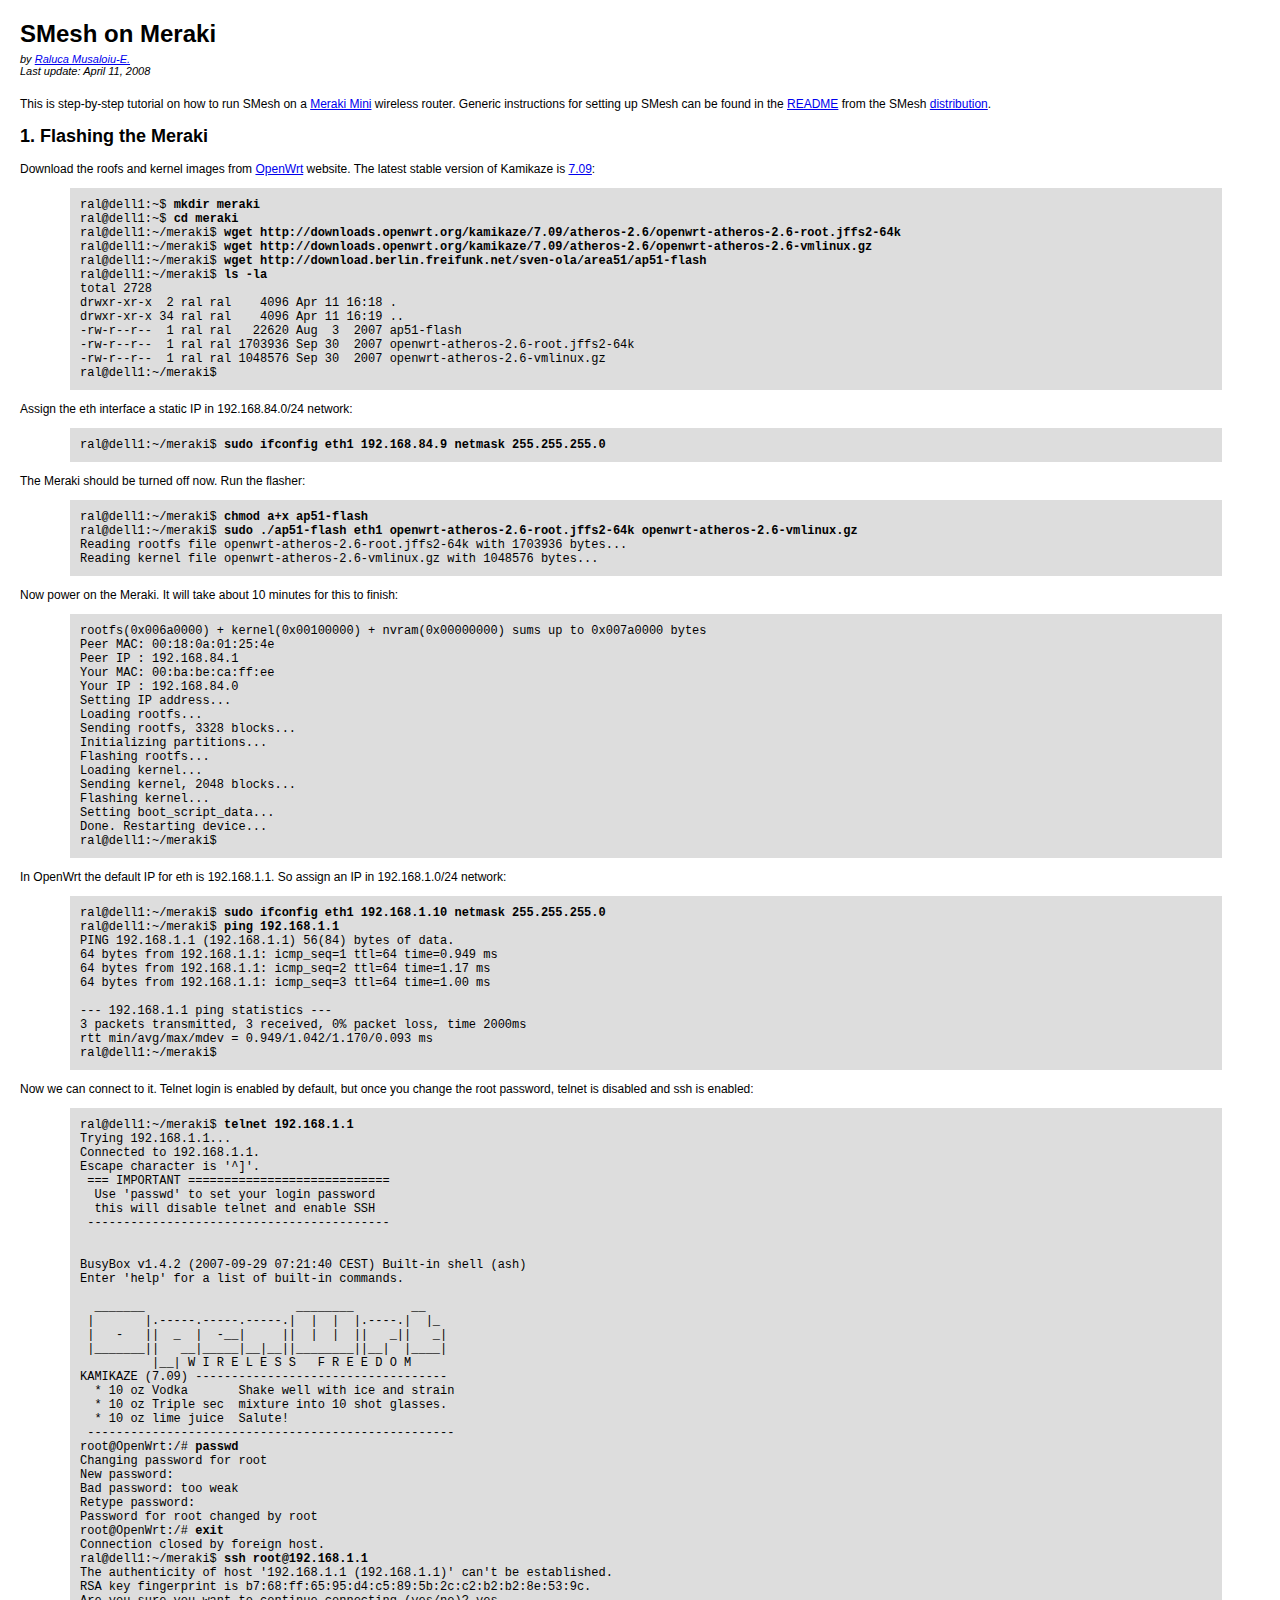
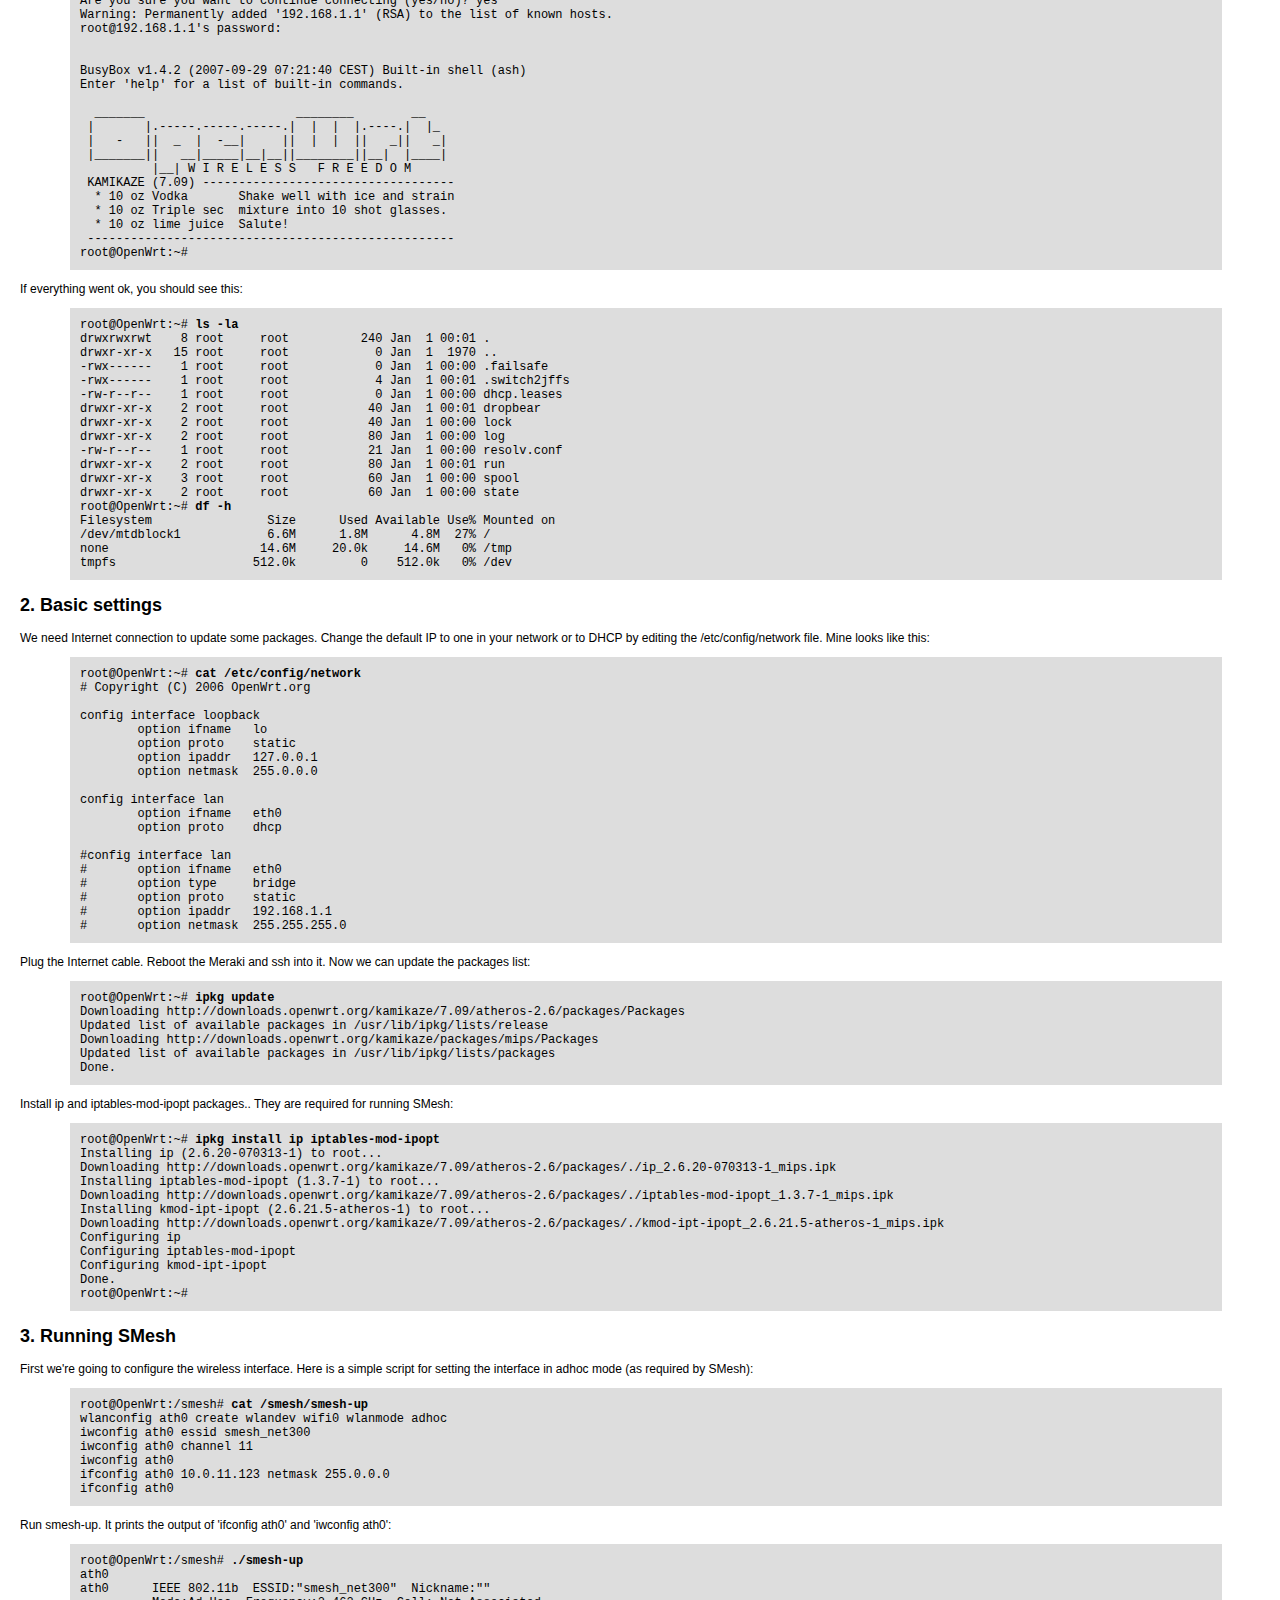
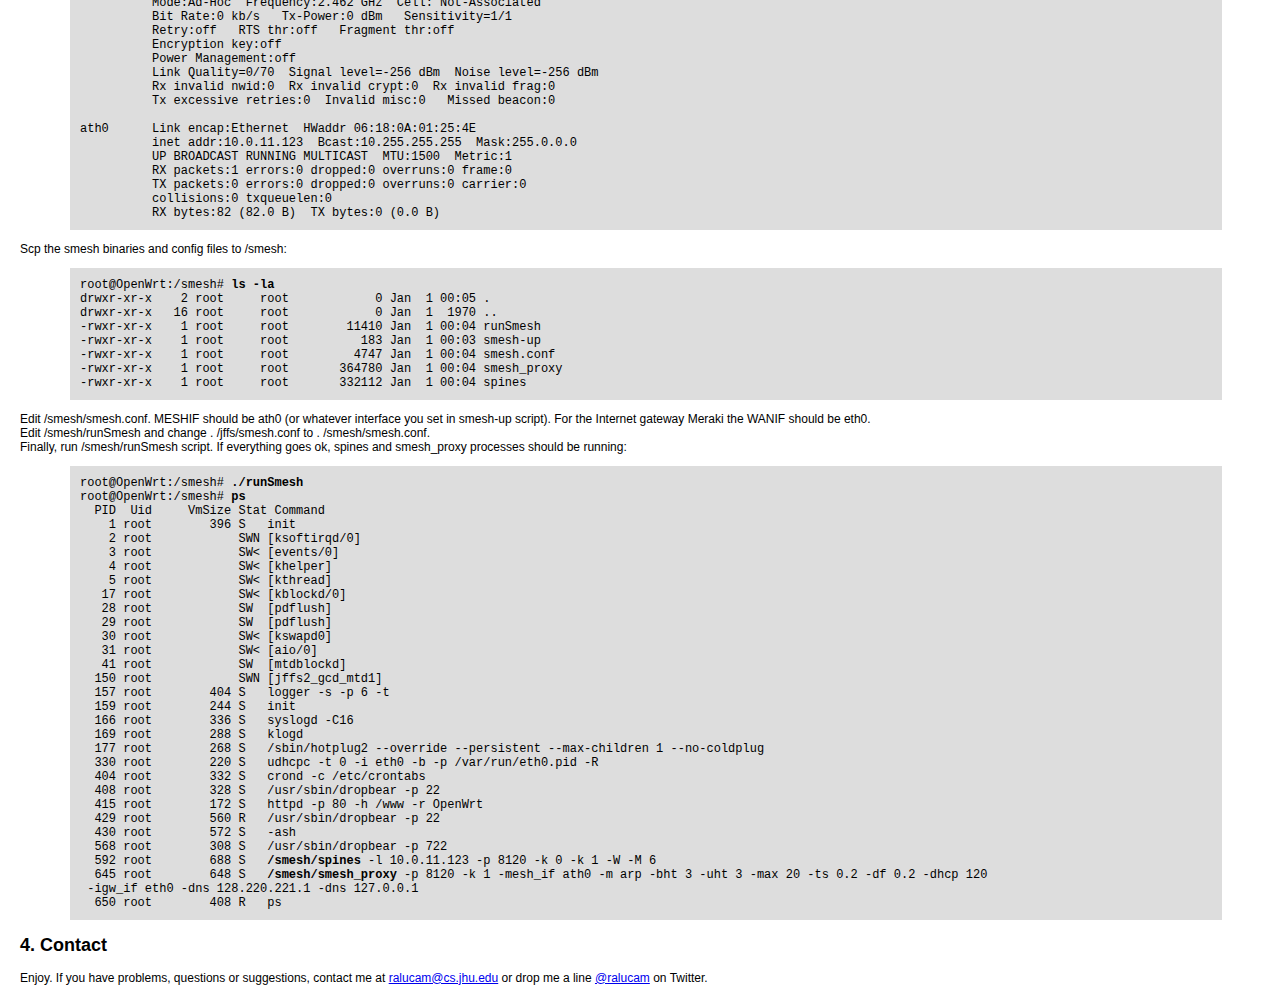
<file: meraki/index.html>
<!DOCTYPE html PUBLIC "-//W3C//DTD XHTML 1.0 Transitional//EN" "http://www.w3.org/TR/xhtml1/DTD/xhtml1-transitional.dtd">
<html xmlns="http://www.w3.org/1999/xhtml" xml:lang="en" lang="en">

<head>
<style type='text/css'>
body {
/*        font-family: 'Lucida Grande',Geneva,Arial,Verdana,sans-serif;*/
        font-family: Verdana,arial,sans-serif;
        font-size: 12px;
        background: #FFFFFF;
		margin-left: 20px;
		margin-top: 20px;
		margin-bottom: 20px;
}

pre {
	margin-left: 50px;
	margin-right: 50px;
	padding: 10px;
	background: #DDDDDD;
}

div.author {
	font-style: italic;
	font-size: 11px;
	padding-bottom: 20px;
	padding-top: 5px;
}

div.title {
	font-size: 24px;
	font-weight: bold;
}

</style>
    <title>SMesh on Meraki</title>
    <meta name="KEYWORDS" content="mesh, smesh, meraki, openwrt, kamikaze, jhu, dsn, cnds, raluca, nilo, raluca musaloiu, nilo rivera"/>
</head>

<body>
<div class="title">SMesh on Meraki</div>
<div class="author">by <a href="http://cs.jhu.edu/~ralucam/">Raluca Musaloiu-E.</a><br/>Last update: April 11, 2008</div>
This is step-by-step tutorial on how to run SMesh on a <a href="http://meraki.com/products_services/hardware/indoor/">Meraki Mini</a> wireless router. Generic instructions for setting up SMesh can be found in the <a href="README">README</a> from the SMesh <a href="http://smesh.org/software.html">distribution</a>.

<h2>1. Flashing the Meraki</h2>
Download the roofs and kernel images from <a href="http://openwrt.org">OpenWrt</a> website. The latest stable version of Kamikaze is <a href="http://downloads.openwrt.org/kamikaze/7.09/">7.09</a>:
<pre>
ral@dell1:~$ <strong>mkdir meraki</strong>
ral@dell1:~$ <strong>cd meraki</strong>
ral@dell1:~/meraki$ <strong>wget http://downloads.openwrt.org/kamikaze/7.09/atheros-2.6/openwrt-atheros-2.6-root.jffs2-64k</strong>
ral@dell1:~/meraki$ <strong>wget http://downloads.openwrt.org/kamikaze/7.09/atheros-2.6/openwrt-atheros-2.6-vmlinux.gz</strong>
ral@dell1:~/meraki$ <strong>wget http://download.berlin.freifunk.net/sven-ola/area51/ap51-flash</strong>
ral@dell1:~/meraki$ <strong>ls -la</strong>
total 2728
drwxr-xr-x  2 ral ral    4096 Apr 11 16:18 .
drwxr-xr-x 34 ral ral    4096 Apr 11 16:19 ..
-rw-r--r--  1 ral ral   22620 Aug  3  2007 ap51-flash
-rw-r--r--  1 ral ral 1703936 Sep 30  2007 openwrt-atheros-2.6-root.jffs2-64k
-rw-r--r--  1 ral ral 1048576 Sep 30  2007 openwrt-atheros-2.6-vmlinux.gz
ral@dell1:~/meraki$
</pre>

Assign the eth interface a static IP in 192.168.84.0/24 network:
<pre>
ral@dell1:~/meraki$ <strong>sudo ifconfig eth1 192.168.84.9 netmask 255.255.255.0</strong>
</pre>

The Meraki should be turned off now. Run the flasher:
<pre>
ral@dell1:~/meraki$ <strong>chmod a+x ap51-flash</strong>
ral@dell1:~/meraki$ <strong>sudo ./ap51-flash eth1 openwrt-atheros-2.6-root.jffs2-64k openwrt-atheros-2.6-vmlinux.gz</strong>
Reading rootfs file openwrt-atheros-2.6-root.jffs2-64k with 1703936 bytes...
Reading kernel file openwrt-atheros-2.6-vmlinux.gz with 1048576 bytes...
</pre>

Now power on the Meraki. It will take about 10 minutes for this to finish:
<pre>
rootfs(0x006a0000) + kernel(0x00100000) + nvram(0x00000000) sums up to 0x007a0000 bytes
Peer MAC: 00:18:0a:01:25:4e
Peer IP : 192.168.84.1
Your MAC: 00:ba:be:ca:ff:ee
Your IP : 192.168.84.0
Setting IP address...
Loading rootfs...
Sending rootfs, 3328 blocks...
Initializing partitions...
Flashing rootfs...
Loading kernel...
Sending kernel, 2048 blocks...
Flashing kernel...
Setting boot_script_data...
Done. Restarting device...
ral@dell1:~/meraki$
</pre>

In OpenWrt the default IP for eth is 192.168.1.1. So assign an IP in 192.168.1.0/24 network:
<pre>
ral@dell1:~/meraki$ <strong>sudo ifconfig eth1 192.168.1.10 netmask 255.255.255.0</strong>
ral@dell1:~/meraki$ <strong>ping 192.168.1.1</strong>
PING 192.168.1.1 (192.168.1.1) 56(84) bytes of data.
64 bytes from 192.168.1.1: icmp_seq=1 ttl=64 time=0.949 ms
64 bytes from 192.168.1.1: icmp_seq=2 ttl=64 time=1.17 ms
64 bytes from 192.168.1.1: icmp_seq=3 ttl=64 time=1.00 ms

--- 192.168.1.1 ping statistics ---
3 packets transmitted, 3 received, 0% packet loss, time 2000ms
rtt min/avg/max/mdev = 0.949/1.042/1.170/0.093 ms
ral@dell1:~/meraki$
</pre>

Now we can connect to it. Telnet login is enabled by default, but once you change the root password, telnet is disabled and ssh is enabled:
<pre>
ral@dell1:~/meraki$ <strong>telnet 192.168.1.1</strong>
Trying 192.168.1.1...
Connected to 192.168.1.1.
Escape character is '^]'.
 === IMPORTANT ============================
  Use 'passwd' to set your login password
  this will disable telnet and enable SSH
 ------------------------------------------


BusyBox v1.4.2 (2007-09-29 07:21:40 CEST) Built-in shell (ash)
Enter 'help' for a list of built-in commands.

  _______                     ________        __
 |       |.-----.-----.-----.|  |  |  |.----.|  |_
 |   -   ||  _  |  -__|     ||  |  |  ||   _||   _|
 |_______||   __|_____|__|__||________||__|  |____|
          |__| W I R E L E S S   F R E E D O M
KAMIKAZE (7.09) -----------------------------------
  * 10 oz Vodka       Shake well with ice and strain
  * 10 oz Triple sec  mixture into 10 shot glasses.
  * 10 oz lime juice  Salute!
 ---------------------------------------------------
root@OpenWrt:/# <strong>passwd</strong>
Changing password for root
New password:
Bad password: too weak
Retype password:
Password for root changed by root
root@OpenWrt:/# <strong>exit</strong>
Connection closed by foreign host.
ral@dell1:~/meraki$ <strong>ssh root@192.168.1.1</strong>
The authenticity of host '192.168.1.1 (192.168.1.1)' can't be established.
RSA key fingerprint is b7:68:ff:65:95:d4:c5:89:5b:2c:c2:b2:b2:8e:53:9c.
Are you sure you want to continue connecting (yes/no)? yes
Warning: Permanently added '192.168.1.1' (RSA) to the list of known hosts.
root@192.168.1.1's password:


BusyBox v1.4.2 (2007-09-29 07:21:40 CEST) Built-in shell (ash)
Enter 'help' for a list of built-in commands.

  _______                     ________        __
 |       |.-----.-----.-----.|  |  |  |.----.|  |_
 |   -   ||  _  |  -__|     ||  |  |  ||   _||   _|
 |_______||   __|_____|__|__||________||__|  |____|
          |__| W I R E L E S S   F R E E D O M
 KAMIKAZE (7.09) -----------------------------------
  * 10 oz Vodka       Shake well with ice and strain
  * 10 oz Triple sec  mixture into 10 shot glasses.
  * 10 oz lime juice  Salute!
 ---------------------------------------------------
root@OpenWrt:~#
</pre>

If everything went ok, you should see this:
<pre>
root@OpenWrt:~# <strong>ls -la</strong>
drwxrwxrwt    8 root     root          240 Jan  1 00:01 .
drwxr-xr-x   15 root     root            0 Jan  1  1970 ..
-rwx------    1 root     root            0 Jan  1 00:00 .failsafe
-rwx------    1 root     root            4 Jan  1 00:01 .switch2jffs
-rw-r--r--    1 root     root            0 Jan  1 00:00 dhcp.leases
drwxr-xr-x    2 root     root           40 Jan  1 00:01 dropbear
drwxr-xr-x    2 root     root           40 Jan  1 00:00 lock
drwxr-xr-x    2 root     root           80 Jan  1 00:00 log
-rw-r--r--    1 root     root           21 Jan  1 00:00 resolv.conf
drwxr-xr-x    2 root     root           80 Jan  1 00:01 run
drwxr-xr-x    3 root     root           60 Jan  1 00:00 spool
drwxr-xr-x    2 root     root           60 Jan  1 00:00 state
root@OpenWrt:~# <strong>df -h</strong>
Filesystem                Size      Used Available Use% Mounted on
/dev/mtdblock1            6.6M      1.8M      4.8M  27% /
none                     14.6M     20.0k     14.6M   0% /tmp
tmpfs                   512.0k         0    512.0k   0% /dev
</pre>

<h2>2. Basic settings</h2>

We need Internet connection to update some packages. Change the default IP to one in your network or to DHCP by editing the /etc/config/network file. Mine looks like this:

<pre>
root@OpenWrt:~# <strong>cat /etc/config/network</strong>
# Copyright (C) 2006 OpenWrt.org

config interface loopback
        option ifname   lo
        option proto    static
        option ipaddr   127.0.0.1
        option netmask  255.0.0.0

config interface lan
        option ifname   eth0
        option proto    dhcp

#config interface lan
#       option ifname   eth0
#       option type     bridge
#       option proto    static
#       option ipaddr   192.168.1.1
#       option netmask  255.255.255.0
</pre>

Plug the Internet cable. Reboot the Meraki and ssh into it. Now we can update the packages list:
<pre>
root@OpenWrt:~# <strong>ipkg update</strong>
Downloading http://downloads.openwrt.org/kamikaze/7.09/atheros-2.6/packages/Packages
Updated list of available packages in /usr/lib/ipkg/lists/release
Downloading http://downloads.openwrt.org/kamikaze/packages/mips/Packages
Updated list of available packages in /usr/lib/ipkg/lists/packages
Done.
</pre>

Install ip and iptables-mod-ipopt packages.. They are required for running SMesh:
<pre>
root@OpenWrt:~# <strong>ipkg install ip iptables-mod-ipopt</strong>
Installing ip (2.6.20-070313-1) to root...
Downloading http://downloads.openwrt.org/kamikaze/7.09/atheros-2.6/packages/./ip_2.6.20-070313-1_mips.ipk
Installing iptables-mod-ipopt (1.3.7-1) to root...
Downloading http://downloads.openwrt.org/kamikaze/7.09/atheros-2.6/packages/./iptables-mod-ipopt_1.3.7-1_mips.ipk
Installing kmod-ipt-ipopt (2.6.21.5-atheros-1) to root...
Downloading http://downloads.openwrt.org/kamikaze/7.09/atheros-2.6/packages/./kmod-ipt-ipopt_2.6.21.5-atheros-1_mips.ipk
Configuring ip
Configuring iptables-mod-ipopt
Configuring kmod-ipt-ipopt
Done.
root@OpenWrt:~#
</pre>


<h2>3. Running SMesh</h2>

First we're going to configure the wireless interface. Here is a simple script for setting the interface in adhoc mode (as required by SMesh):

<pre>
root@OpenWrt:/smesh# <strong>cat /smesh/smesh-up</strong>
wlanconfig ath0 create wlandev wifi0 wlanmode adhoc
iwconfig ath0 essid smesh_net300
iwconfig ath0 channel 11
iwconfig ath0
ifconfig ath0 10.0.11.123 netmask 255.0.0.0
ifconfig ath0
</pre>

Run smesh-up. It prints the output of 'ifconfig ath0' and 'iwconfig ath0':
<pre>
root@OpenWrt:/smesh# <strong>./smesh-up</strong>
ath0
ath0      IEEE 802.11b  ESSID:"smesh_net300"  Nickname:""
          Mode:Ad-Hoc  Frequency:2.462 GHz  Cell: Not-Associated
          Bit Rate:0 kb/s   Tx-Power:0 dBm   Sensitivity=1/1
          Retry:off   RTS thr:off   Fragment thr:off
          Encryption key:off
          Power Management:off
          Link Quality=0/70  Signal level=-256 dBm  Noise level=-256 dBm
          Rx invalid nwid:0  Rx invalid crypt:0  Rx invalid frag:0
          Tx excessive retries:0  Invalid misc:0   Missed beacon:0

ath0      Link encap:Ethernet  HWaddr 06:18:0A:01:25:4E
          inet addr:10.0.11.123  Bcast:10.255.255.255  Mask:255.0.0.0
          UP BROADCAST RUNNING MULTICAST  MTU:1500  Metric:1
          RX packets:1 errors:0 dropped:0 overruns:0 frame:0
          TX packets:0 errors:0 dropped:0 overruns:0 carrier:0
          collisions:0 txqueuelen:0
          RX bytes:82 (82.0 B)  TX bytes:0 (0.0 B)
</pre>

Scp the smesh binaries and config files to /smesh:
<pre>
root@OpenWrt:/smesh# <strong>ls -la</strong>
drwxr-xr-x    2 root     root            0 Jan  1 00:05 .
drwxr-xr-x   16 root     root            0 Jan  1  1970 ..
-rwxr-xr-x    1 root     root        11410 Jan  1 00:04 runSmesh
-rwxr-xr-x    1 root     root          183 Jan  1 00:03 smesh-up
-rwxr-xr-x    1 root     root         4747 Jan  1 00:04 smesh.conf
-rwxr-xr-x    1 root     root       364780 Jan  1 00:04 smesh_proxy
-rwxr-xr-x    1 root     root       332112 Jan  1 00:04 spines
</pre>

Edit /smesh/smesh.conf. MESHIF should be ath0 (or whatever interface you set in smesh-up script). For the Internet gateway Meraki the WANIF should be eth0.<br/>
Edit /smesh/runSmesh and change . /jffs/smesh.conf to . /smesh/smesh.conf. <br/>
Finally, run /smesh/runSmesh script. If everything goes ok, spines and smesh_proxy processes should be running:
<pre>
root@OpenWrt:/smesh# <strong>./runSmesh</strong>
root@OpenWrt:/smesh# <strong>ps</strong>
  PID  Uid     VmSize Stat Command
    1 root        396 S   init
    2 root            SWN [ksoftirqd/0]
    3 root            SW< [events/0]
    4 root            SW< [khelper]
    5 root            SW< [kthread]
   17 root            SW< [kblockd/0]
   28 root            SW  [pdflush]
   29 root            SW  [pdflush]
   30 root            SW< [kswapd0]
   31 root            SW< [aio/0]
   41 root            SW  [mtdblockd]
  150 root            SWN [jffs2_gcd_mtd1]
  157 root        404 S   logger -s -p 6 -t
  159 root        244 S   init
  166 root        336 S   syslogd -C16
  169 root        288 S   klogd
  177 root        268 S   /sbin/hotplug2 --override --persistent --max-children 1 --no-coldplug
  330 root        220 S   udhcpc -t 0 -i eth0 -b -p /var/run/eth0.pid -R
  404 root        332 S   crond -c /etc/crontabs
  408 root        328 S   /usr/sbin/dropbear -p 22
  415 root        172 S   httpd -p 80 -h /www -r OpenWrt
  429 root        560 R   /usr/sbin/dropbear -p 22
  430 root        572 S   -ash
  568 root        308 S   /usr/sbin/dropbear -p 722
  592 root        688 S   <strong>/smesh/spines</strong> -l 10.0.11.123 -p 8120 -k 0 -k 1 -W -M 6
  645 root        648 S   <strong>/smesh/smesh_proxy</strong> -p 8120 -k 1 -mesh_if ath0 -m arp -bht 3 -uht 3 -max 20 -ts 0.2 -df 0.2 -dhcp 120
 -igw_if eth0 -dns 128.220.221.1 -dns 127.0.0.1
  650 root        408 R   ps
</pre>
<h2>4. Contact</h2>
Enjoy. If you have problems, questions or suggestions, contact me at <a href='mailto:ralucam@cs.jhu.edu'>ralucam@cs.jhu.edu</a> or drop me a line <a href="http://twitter.com/ralucam">@ralucam</a> on Twitter.
</body>
</html>
</file>
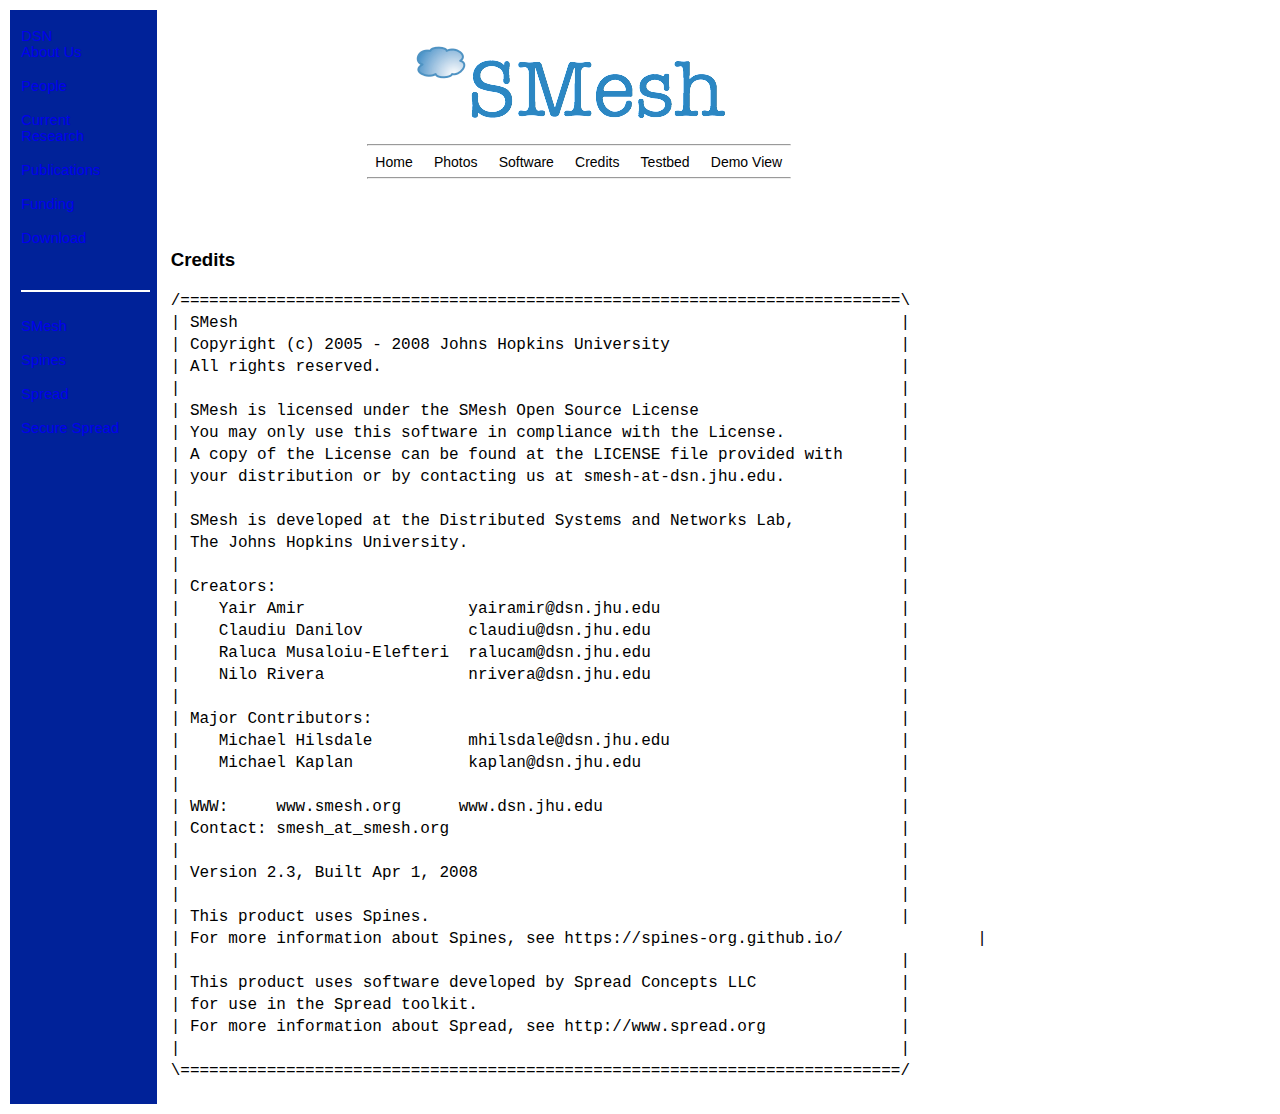
<file: credits.html>
<html><head><title>SMesh Credit</title></head>
<link rel="stylesheet" type="text/css" href="/gen.css" />

<body>

<table>
    <tr valign="top">
    <td rowspan=2 width="15%" class="left_bar">
        
      <br>

	<div class="dsnlogo">
	<a class="dsnlogo" href="https://jhu-dsn.github.io">DSN</a>
	</div>
      <a class="leftside" href="https://jhu-dsn.github.io/about.html">About Us</a><br><br>
      <a class="leftside" href="https://jhu-dsn.github.io/people.html">People</a><br><br>
      <a class="leftside" href="https://jhu-dsn.github.io/research.html">Current <br>Research</a><br><br>
      <a class="leftside" href="https://jhu-dsn.github.io/publications.html">Publications</a><br><br>
      <a class="leftside" href="https://jhu-dsn.github.io/funding">Funding</a><br><br>
      <a class="leftside" href="https://jhu-dsn.github.io/softwares.html">Download</a><br><br>
      
      <br>
	<hr color="white">
	<br>
      <a class="leftside" href="https://smesh-org.github.io/">SMesh</a><!-- WRT54G --><br><br>
      <a class="leftside" href="https://spines-org.github.io/">Spines</a><br><br>
      <a class="leftside" href="http://www.spread.org">Spread</a><br><br>
      <a class="leftside" href="https://jhu-dsn.github.io/research/group/secure_spread">Secure Spread</a><br><br>
    </td>
    <td width="85%" class="CENTER_DATA">
                <br>
        <TABLE cellpadding=0 cellspacing=0 border=0 align=center valign=top >
            <TR><TD align=center>
                <div style="padding-top:10px;"><img src="/smesh_logo_small.png"/></div>
            </TD></TR>
            <TR><TD align=center>
                <hr>
                <a class="submenu" href="index.html">Home</a>
                <a class="submenu" href="photos.html">Photos</a>
                <a class="submenu" href="software.html">Software</a> 
                <a class="submenu" href="credits.html">Credits</a>
                <!-- <a class="submenu" href="http://lists.cnds.jhu.edu/mailman/listinfo/smesh-users">Mailing List</a> -->
                <a class="submenu" href="testbed.html">Testbed</a>
                <a class="submenu" href="demo.html">Demo View</a>
                <!-- <a class="submenu" href="live.html">Live View</a> -->
                <hr>
            </TD></TR>
        </TABLE>

        <br>
        <br>


<h3>Credits</h3>
<pre>
/===========================================================================\
| SMesh                                                                     |
| Copyright (c) 2005 - 2008 Johns Hopkins University                        |
| All rights reserved.                                                      |
|                                                                           |
| SMesh is licensed under the SMesh Open Source License                     |
| You may only use this software in compliance with the License.            |
| A copy of the License can be found at the LICENSE file provided with      |
| your distribution or by contacting us at smesh-at-dsn.jhu.edu.            |
|                                                                           |
| SMesh is developed at the Distributed Systems and Networks Lab,           |
| The Johns Hopkins University.                                             |
|                                                                           |
| Creators:                                                                 |
|    Yair Amir                 yairamir@dsn.jhu.edu                         |
|    Claudiu Danilov           claudiu@dsn.jhu.edu                          |
|    Raluca Musaloiu-Elefteri  ralucam@dsn.jhu.edu                          |
|    Nilo Rivera               nrivera@dsn.jhu.edu                          |
|                                                                           |
| Major Contributors:                                                       |
|    Michael Hilsdale          mhilsdale@dsn.jhu.edu                        |
|    Michael Kaplan            kaplan@dsn.jhu.edu                           |
|                                                                           |
| WWW:     www.smesh.org      www.dsn.jhu.edu                               |
| Contact: smesh_at_smesh.org                                               |
|                                                                           |
| Version 2.3, Built Apr 1, 2008                                            |
|                                                                           |
| This product uses Spines.                                                 |
| For more information about Spines, see https://spines-org.github.io/              |
|                                                                           |
| This product uses software developed by Spread Concepts LLC               |
| for use in the Spread toolkit.                                            |
| For more information about Spread, see http://www.spread.org              |
|                                                                           |
\===========================================================================/

</pre>

<!--#include virtual="footer.html" -->
		</div>
	</td>
	</tr>
</table>

</body>
</html>
</file>
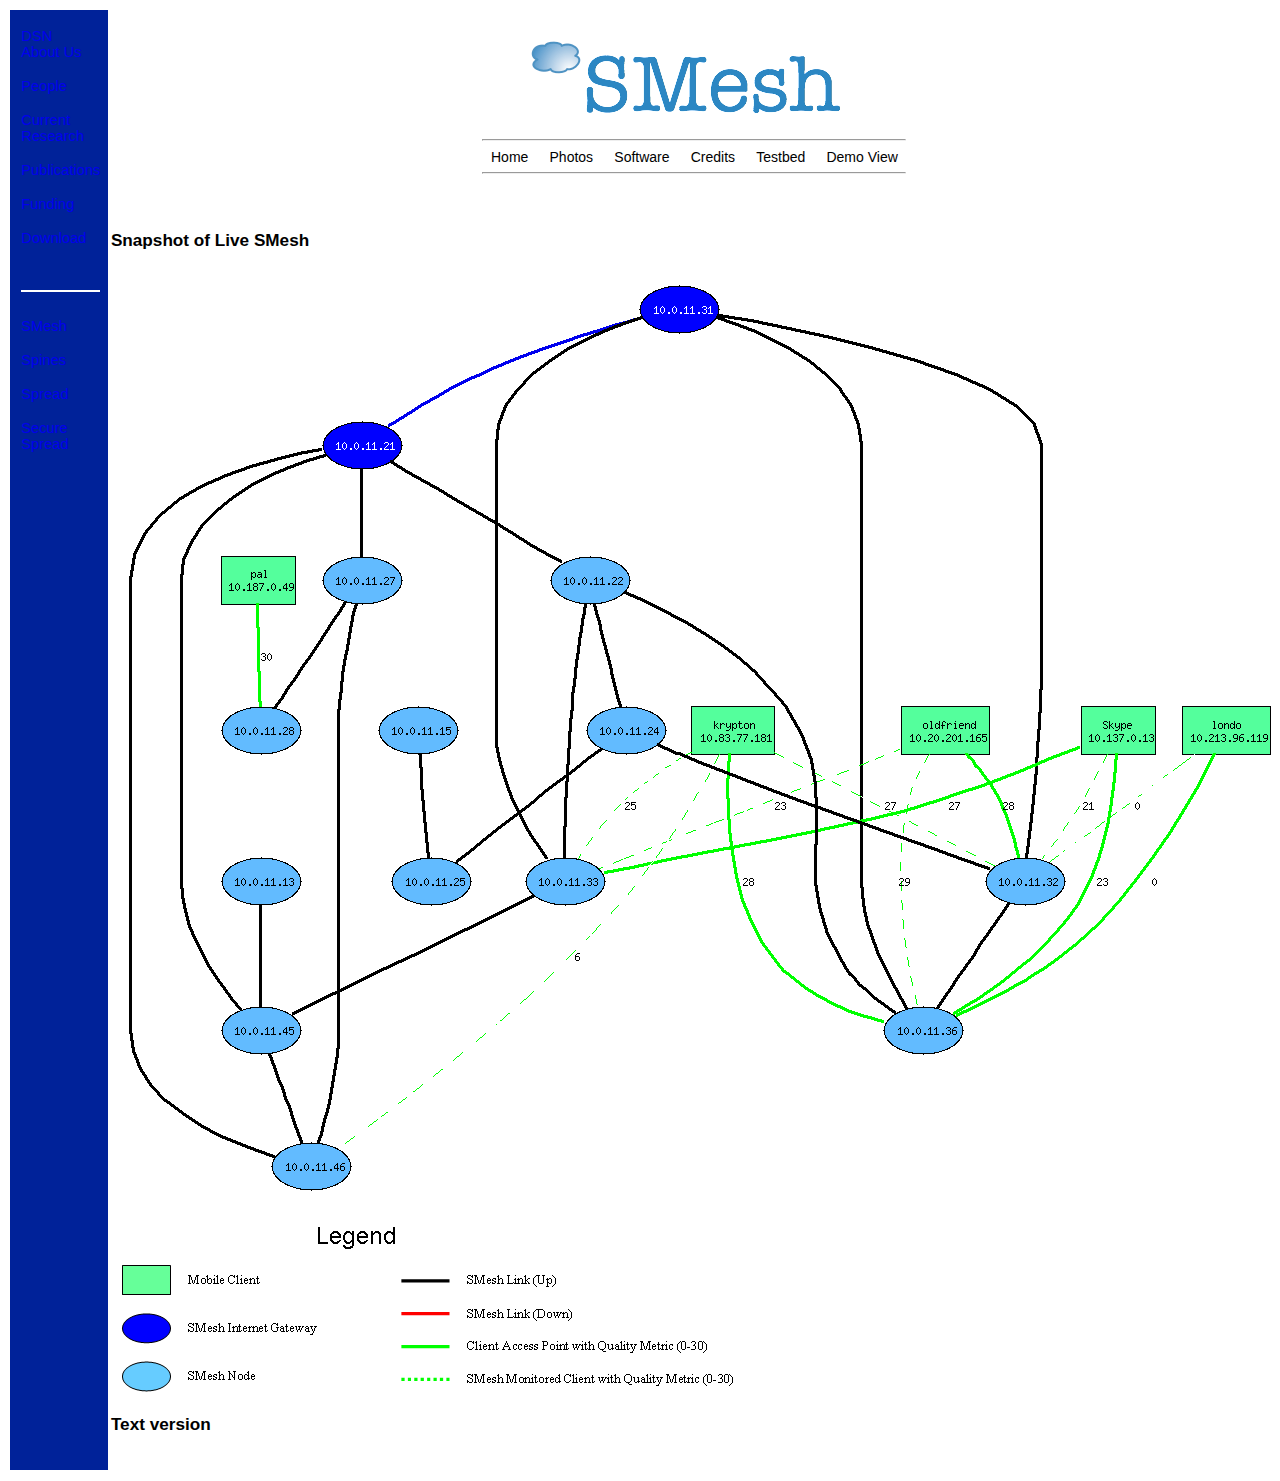
<file: demo.html>
<html><head><title>SMesh</title></head>
<link rel="stylesheet" type="text/css" href="/gen.css" />

<body>

<table>
    <tr valign="top">
    <td rowspan=2 width="15%" class="left_bar">
        
      <br>

	<div class="dsnlogo">
	<a class="dsnlogo" href="https://jhu-dsn.github.io">DSN</a>
	</div>
      <a class="leftside" href="https://jhu-dsn.github.io/about.html">About Us</a><br><br>
      <a class="leftside" href="https://jhu-dsn.github.io/people.html">People</a><br><br>
      <a class="leftside" href="https://jhu-dsn.github.io/research.html">Current <br>Research</a><br><br>
      <a class="leftside" href="https://jhu-dsn.github.io/publications.html">Publications</a><br><br>
      <a class="leftside" href="https://jhu-dsn.github.io/funding">Funding</a><br><br>
      <a class="leftside" href="https://jhu-dsn.github.io/softwares.html">Download</a><br><br>
      
      <br>
	<hr color="white">
	<br>
      <a class="leftside" href="https://smesh-org.github.io/">SMesh</a><!-- WRT54G --><br><br>
      <a class="leftside" href="https://spines-org.github.io/">Spines</a><br><br>
      <a class="leftside" href="http://www.spread.org">Spread</a><br><br>
      <a class="leftside" href="https://jhu-dsn.github.io/research/group/secure_spread">Secure Spread</a><br><br>
    </td>
	<td width="85%">
		<div id="main">
        <br>
        <TABLE cellpadding=0 cellspacing=0 border=0 align=center valign=top >
            <TR><TD align=center>
                <div style="padding-top:10px;"><img src="/smesh_logo_small.png"/></div>
            </TD></TR>
            <TR><TD align=center>
                <hr>
                <a class="submenu" href="index.html">Home</a>
                <a class="submenu" href="photos.html">Photos</a>
                <a class="submenu" href="software.html">Software</a> 
                <a class="submenu" href="credits.html">Credits</a>
                <!-- <a class="submenu" href="http://lists.cnds.jhu.edu/mailman/listinfo/smesh-users">Mailing List</a> -->
                <a class="submenu" href="testbed.html">Testbed</a>
                <a class="submenu" href="demo.html">Demo View</a>
                <!-- <a class="submenu" href="live.html">Live View</a> -->
                <hr>
            </TD></TR>
        </TABLE>

        <br>
        <br>

<h3>Snapshot of Live SMesh</h3> 
<img src="/smesh_graph_demo.png">
<p>
<img src="/smesh_legend.gif">
<p>
<h3>Text version</h3>
<pre>
<!--#include virtual="/smesh_live_demo" -->
</pre>

<!--#include virtual="footer.html" -->
		</div>
	</td>
	</tr>
</table>

</body>
</html>
</file>
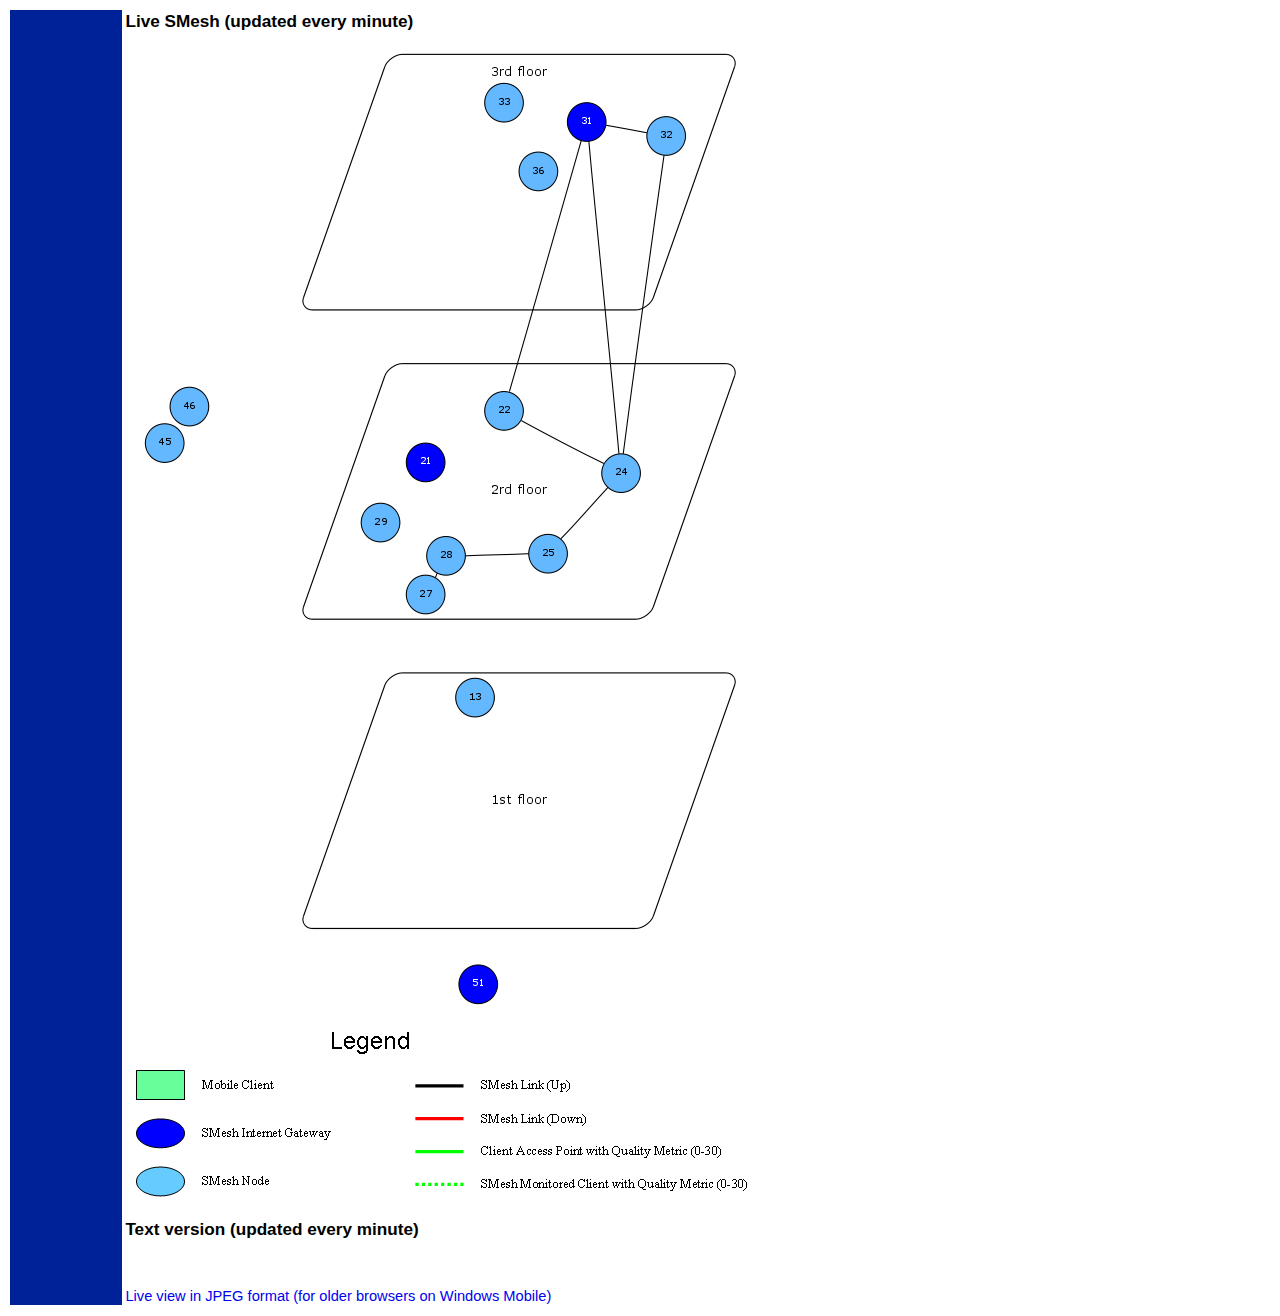
<file: live.html>
<html><head><title>SMesh</title></head>
<link rel="stylesheet" type="text/css" href="/gen.css" />

<body>

<table>
    <tr valign="top">
    <td rowspan=2 width="15%" class="left_bar">
        <!--#include virtual="/includes/side_menu.html" -->
    </td>
	<td width="85%">
		<div id="main">
<!--#include virtual="smesh_menu.html" -->

<h3>Live SMesh (updated every minute)</h3>
<!--
<br> <br> UPDATE IN PROGRESS ........ UPDATE IN PROGRESS ........ UPDATE IN PROGRESS <br> <br> <br>
<br> <br> A Major release upgrade is in progress and will disrupt live SMesh.  We expect SMesh to be back online on August 17.  <br><br>
-->

<center>
<img src="/smesh_graph_fixed.png">
<!--<img src="/smesh_graph.png">-->
</center>
<p>
<img src="/smesh_legend.gif">
<p>
<h3>Text version (updated every minute)</h3>
<pre>
<!--#include virtual="/smesh_live" -->
</pre>

<p>
<a href="/smesh_graph.jpg">Live view in JPEG format (for older browsers on Windows Mobile)</a>

<!--#include virtual="footer.html" -->
		</div>
	</td>
	</tr>
</table>

</body>
</html>
</file>
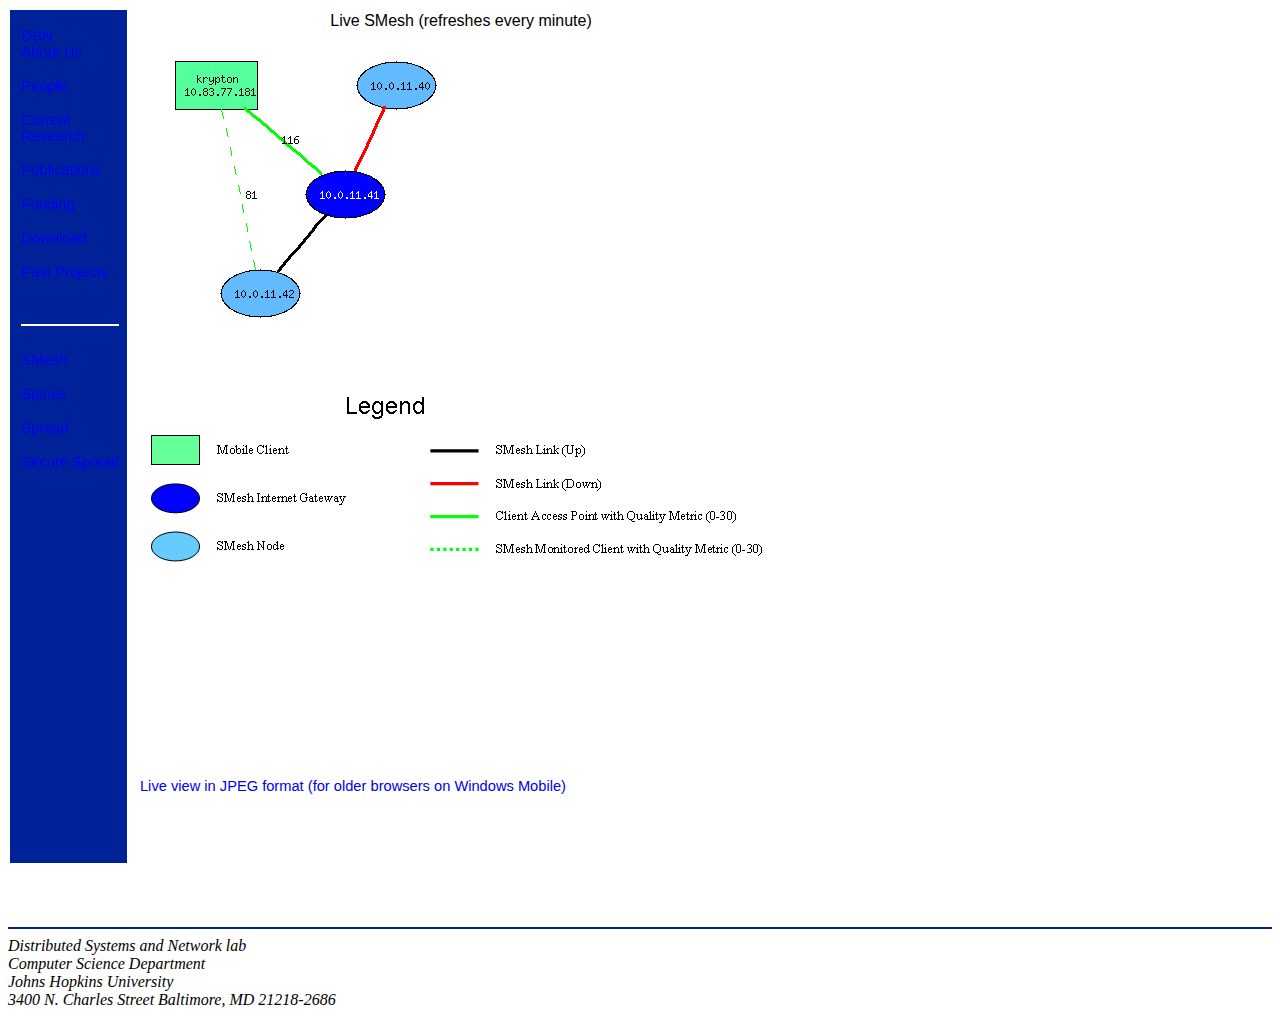
<file: live_ptt.html>
<html><head><title>SMesh</title>
<meta http-equiv="refresh" content="62"></head>
<link rel="stylesheet" type="text/css" href="/gen.css" />

<body>

<table>
    <tr valign="top">
    <td rowspan=2 width="15%" class="left_bar">
        
      <br>

	<div class="dsnlogo">
	<a class="dsnlogo" href="https://jhu-dsn.github.io">DSN</a>
	</div>
      <a class="leftside" href="https://jhu-dsn.github.io/about.html">About Us</a><br><br>
      <a class="leftside" href="https://jhu-dsn.github.io/people.html">People</a><br><br>
      <a class="leftside" href="https://jhu-dsn.github.io/currentResearch.html">Current <br>Research</a><br><br>
      <a class="leftside" href="https://jhu-dsn.github.io/publications.html">Publications</a><br><br>
      <a class="leftside" href="https://jhu-dsn.github.io/funding">Funding</a><br><br>
      <a class="leftside" href="https://jhu-dsn.github.io/download.html">Download</a><br><br>
      <a class="leftside" href="https://jhu-dsn.github.io/pastProjects.html">Past Projects</a><br><br>
      <br>
	<hr color="white">
	<br>
      <a class="leftside" href="http://www.smesh.org">SMesh</a><!-- WRT54G --><br><br>
      <a class="leftside" href="http://www.spines.org">Spines</a><br><br>
      <a class="leftside" href="http://www.spread.org">Spread</a><br><br>
      <a class="leftside" href="https://jhu-dsn.github.io/research/group/secure_spread">Secure Spread</a><br><br>
    </td>
    <td width="85%" class="CENTER_DATA">
        <!--#include virtual="/smesh_menu.html" -->
<center>Live SMesh (refreshes every minute)<br>
<!--
<br> <br> UPDATE IN PROGRESS ........ UPDATE IN PROGRESS ........ UPDATE IN PROGRESS <br> <br> <br>
<br> <br> A Major release upgrade is in progress and will disrupt live SMesh.  We expect SMesh to be back online on August 17.  <br><br>
-->
</center>
<br>
<img src="/smesh_graph_ptt.png">
<br> <br> <br> <br>
<img src="smesh_legend.gif">
<br><br>
<br><br>
<pre>
<!--#include virtual="/smesh_live_ptt" -->
</pre>

<br><br>
<br><br>
<a href="smesh_graph.jpg">Live view in JPEG format (for older browsers on Windows Mobile)</a>
<br><br>
<br><br>

</td></tr></table>
<br>


<br>
<br>



<hr style="height:0.1px" color="#002299"/>
	<div>        
	<address>
        Distributed Systems and Network lab<br>
        Computer Science Department<br>
        Johns Hopkins University<br>
        3400 N. Charles Street
        Baltimore, MD 21218-2686
	</address>
	</div>
</file>
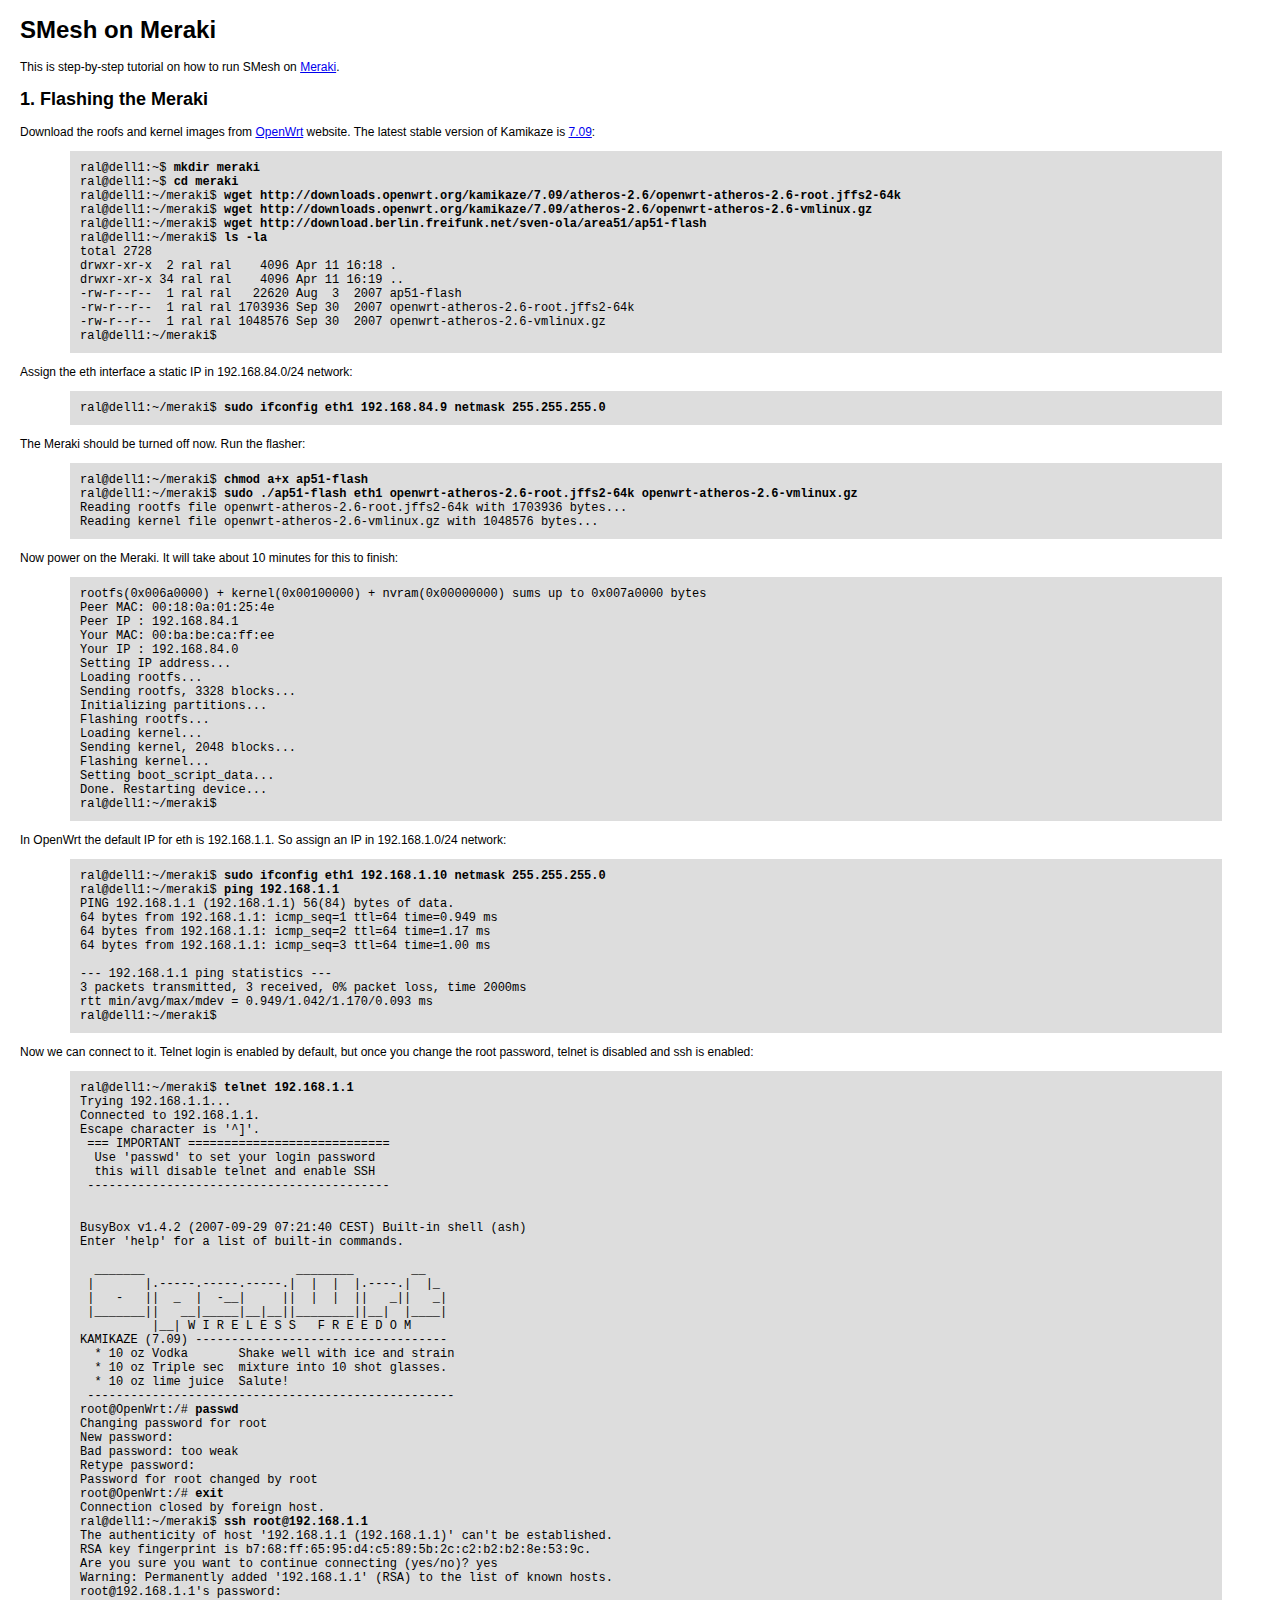
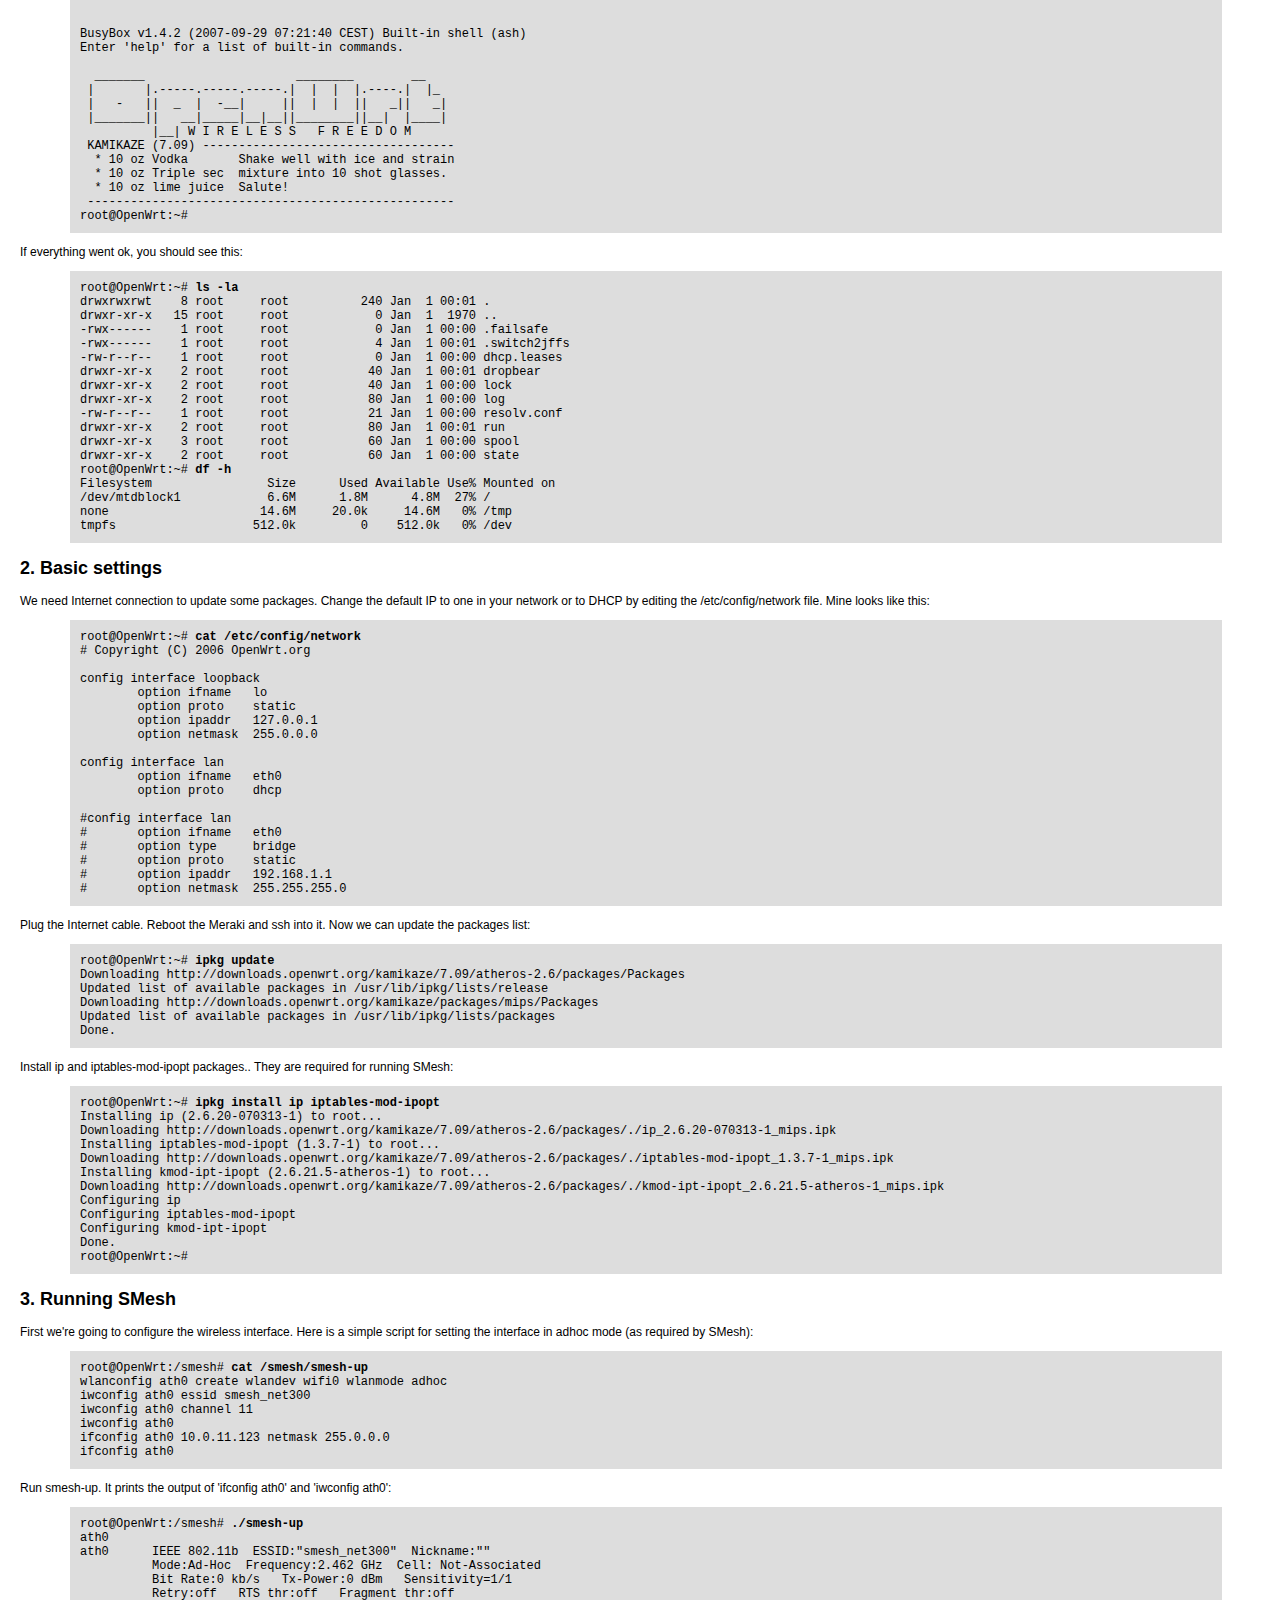
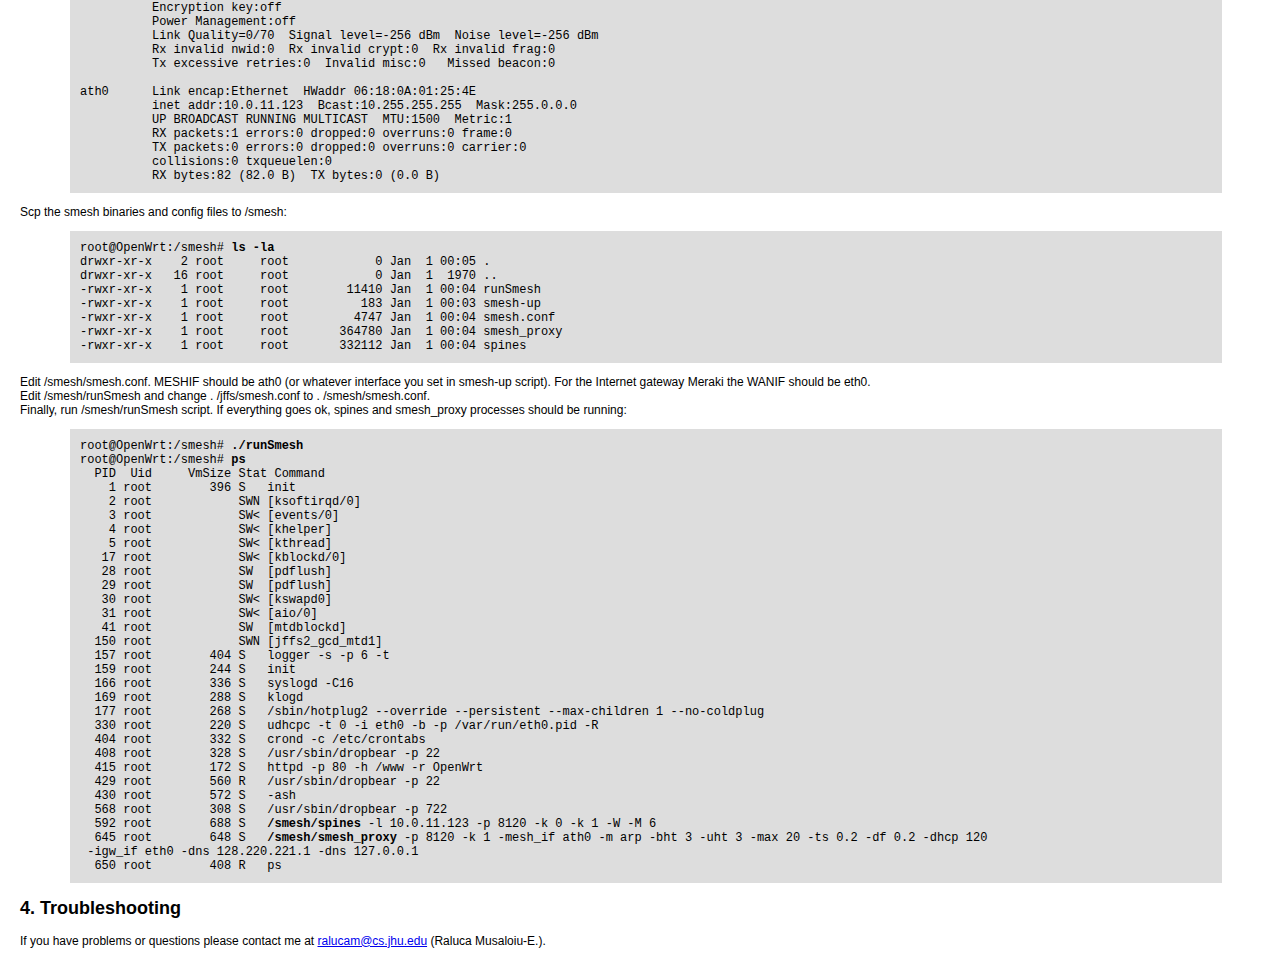
<file: meraki.html>
<!DOCTYPE html PUBLIC "-//W3C//DTD XHTML 1.0 Transitional//EN" "http://www.w3.org/TR/xhtml1/DTD/xhtml1-transitional.dtd">
<html xmlns="http://www.w3.org/1999/xhtml" xml:lang="en" lang="en">

<head>
<style type='text/css'>
body {
/*        font-family: 'Lucida Grande',Geneva,Arial,Verdana,sans-serif;*/
        font-family: Verdana,arial,sans-serif;
        font-size: 12px;
        background: #FFFFFF;
		margin-left: 20px;
}

pre {
	margin-left: 50px;
	margin-right: 50px;
	padding: 10px;
	background: #DDDDDD;
}
</style>
    <title>SMesh on Meraki</title>
    <meta name="KEYWORDS" content="mesh, smesh, meraki, openwrt, kamikaze"/>
</head>

<body>
<h1>SMesh on Meraki</h1>
This is step-by-step tutorial on how to run SMesh on <a href="http://meraki.com">Meraki</a>.
<h2>1. Flashing the Meraki</h2>
Download the roofs and kernel images from <a href="http://openwrt.org">OpenWrt</a> website. The latest stable version of Kamikaze is <a href="http://downloads.openwrt.org/kamikaze/7.09/">7.09</a>:
<pre>
ral@dell1:~$ <strong>mkdir meraki</strong>
ral@dell1:~$ <strong>cd meraki</strong>
ral@dell1:~/meraki$ <strong>wget http://downloads.openwrt.org/kamikaze/7.09/atheros-2.6/openwrt-atheros-2.6-root.jffs2-64k</strong>
ral@dell1:~/meraki$ <strong>wget http://downloads.openwrt.org/kamikaze/7.09/atheros-2.6/openwrt-atheros-2.6-vmlinux.gz</strong>
ral@dell1:~/meraki$ <strong>wget http://download.berlin.freifunk.net/sven-ola/area51/ap51-flash</strong>
ral@dell1:~/meraki$ <strong>ls -la</strong>
total 2728
drwxr-xr-x  2 ral ral    4096 Apr 11 16:18 .
drwxr-xr-x 34 ral ral    4096 Apr 11 16:19 ..
-rw-r--r--  1 ral ral   22620 Aug  3  2007 ap51-flash
-rw-r--r--  1 ral ral 1703936 Sep 30  2007 openwrt-atheros-2.6-root.jffs2-64k
-rw-r--r--  1 ral ral 1048576 Sep 30  2007 openwrt-atheros-2.6-vmlinux.gz
ral@dell1:~/meraki$
</pre>

Assign the eth interface a static IP in 192.168.84.0/24 network:
<pre>
ral@dell1:~/meraki$ <strong>sudo ifconfig eth1 192.168.84.9 netmask 255.255.255.0</strong>
</pre>

The Meraki should be turned off now. Run the flasher:
<pre>
ral@dell1:~/meraki$ <strong>chmod a+x ap51-flash</strong>
ral@dell1:~/meraki$ <strong>sudo ./ap51-flash eth1 openwrt-atheros-2.6-root.jffs2-64k openwrt-atheros-2.6-vmlinux.gz</strong>
Reading rootfs file openwrt-atheros-2.6-root.jffs2-64k with 1703936 bytes...
Reading kernel file openwrt-atheros-2.6-vmlinux.gz with 1048576 bytes...
</pre>

Now power on the Meraki. It will take about 10 minutes for this to finish:
<pre>
rootfs(0x006a0000) + kernel(0x00100000) + nvram(0x00000000) sums up to 0x007a0000 bytes
Peer MAC: 00:18:0a:01:25:4e
Peer IP : 192.168.84.1
Your MAC: 00:ba:be:ca:ff:ee
Your IP : 192.168.84.0
Setting IP address...
Loading rootfs...
Sending rootfs, 3328 blocks...
Initializing partitions...
Flashing rootfs...
Loading kernel...
Sending kernel, 2048 blocks...
Flashing kernel...
Setting boot_script_data...
Done. Restarting device...
ral@dell1:~/meraki$
</pre>

In OpenWrt the default IP for eth is 192.168.1.1. So assign an IP in 192.168.1.0/24 network:
<pre>
ral@dell1:~/meraki$ <strong>sudo ifconfig eth1 192.168.1.10 netmask 255.255.255.0</strong>
ral@dell1:~/meraki$ <strong>ping 192.168.1.1</strong>
PING 192.168.1.1 (192.168.1.1) 56(84) bytes of data.
64 bytes from 192.168.1.1: icmp_seq=1 ttl=64 time=0.949 ms
64 bytes from 192.168.1.1: icmp_seq=2 ttl=64 time=1.17 ms
64 bytes from 192.168.1.1: icmp_seq=3 ttl=64 time=1.00 ms

--- 192.168.1.1 ping statistics ---
3 packets transmitted, 3 received, 0% packet loss, time 2000ms
rtt min/avg/max/mdev = 0.949/1.042/1.170/0.093 ms
ral@dell1:~/meraki$
</pre>

Now we can connect to it. Telnet login is enabled by default, but once you change the root password, telnet is disabled and ssh is enabled:
<pre>
ral@dell1:~/meraki$ <strong>telnet 192.168.1.1</strong>
Trying 192.168.1.1...
Connected to 192.168.1.1.
Escape character is '^]'.
 === IMPORTANT ============================
  Use 'passwd' to set your login password
  this will disable telnet and enable SSH
 ------------------------------------------


BusyBox v1.4.2 (2007-09-29 07:21:40 CEST) Built-in shell (ash)
Enter 'help' for a list of built-in commands.

  _______                     ________        __
 |       |.-----.-----.-----.|  |  |  |.----.|  |_
 |   -   ||  _  |  -__|     ||  |  |  ||   _||   _|
 |_______||   __|_____|__|__||________||__|  |____|
          |__| W I R E L E S S   F R E E D O M
KAMIKAZE (7.09) -----------------------------------
  * 10 oz Vodka       Shake well with ice and strain
  * 10 oz Triple sec  mixture into 10 shot glasses.
  * 10 oz lime juice  Salute!
 ---------------------------------------------------
root@OpenWrt:/# <strong>passwd</strong>
Changing password for root
New password:
Bad password: too weak
Retype password:
Password for root changed by root
root@OpenWrt:/# <strong>exit</strong>
Connection closed by foreign host.
ral@dell1:~/meraki$ <strong>ssh root@192.168.1.1</strong>
The authenticity of host '192.168.1.1 (192.168.1.1)' can't be established.
RSA key fingerprint is b7:68:ff:65:95:d4:c5:89:5b:2c:c2:b2:b2:8e:53:9c.
Are you sure you want to continue connecting (yes/no)? yes
Warning: Permanently added '192.168.1.1' (RSA) to the list of known hosts.
root@192.168.1.1's password:


BusyBox v1.4.2 (2007-09-29 07:21:40 CEST) Built-in shell (ash)
Enter 'help' for a list of built-in commands.

  _______                     ________        __
 |       |.-----.-----.-----.|  |  |  |.----.|  |_
 |   -   ||  _  |  -__|     ||  |  |  ||   _||   _|
 |_______||   __|_____|__|__||________||__|  |____|
          |__| W I R E L E S S   F R E E D O M
 KAMIKAZE (7.09) -----------------------------------
  * 10 oz Vodka       Shake well with ice and strain
  * 10 oz Triple sec  mixture into 10 shot glasses.
  * 10 oz lime juice  Salute!
 ---------------------------------------------------
root@OpenWrt:~#
</pre>

If everything went ok, you should see this:
<pre>
root@OpenWrt:~# <strong>ls -la</strong>
drwxrwxrwt    8 root     root          240 Jan  1 00:01 .
drwxr-xr-x   15 root     root            0 Jan  1  1970 ..
-rwx------    1 root     root            0 Jan  1 00:00 .failsafe
-rwx------    1 root     root            4 Jan  1 00:01 .switch2jffs
-rw-r--r--    1 root     root            0 Jan  1 00:00 dhcp.leases
drwxr-xr-x    2 root     root           40 Jan  1 00:01 dropbear
drwxr-xr-x    2 root     root           40 Jan  1 00:00 lock
drwxr-xr-x    2 root     root           80 Jan  1 00:00 log
-rw-r--r--    1 root     root           21 Jan  1 00:00 resolv.conf
drwxr-xr-x    2 root     root           80 Jan  1 00:01 run
drwxr-xr-x    3 root     root           60 Jan  1 00:00 spool
drwxr-xr-x    2 root     root           60 Jan  1 00:00 state
root@OpenWrt:~# <strong>df -h</strong>
Filesystem                Size      Used Available Use% Mounted on
/dev/mtdblock1            6.6M      1.8M      4.8M  27% /
none                     14.6M     20.0k     14.6M   0% /tmp
tmpfs                   512.0k         0    512.0k   0% /dev
</pre>

<h2>2. Basic settings</h2>

We need Internet connection to update some packages. Change the default IP to one in your network or to DHCP by editing the /etc/config/network file. Mine looks like this:

<pre>
root@OpenWrt:~# <strong>cat /etc/config/network</strong>
# Copyright (C) 2006 OpenWrt.org

config interface loopback
        option ifname   lo
        option proto    static
        option ipaddr   127.0.0.1
        option netmask  255.0.0.0

config interface lan
        option ifname   eth0
        option proto    dhcp

#config interface lan
#       option ifname   eth0
#       option type     bridge
#       option proto    static
#       option ipaddr   192.168.1.1
#       option netmask  255.255.255.0
</pre>

Plug the Internet cable. Reboot the Meraki and ssh into it. Now we can update the packages list:
<pre>
root@OpenWrt:~# <strong>ipkg update</strong>
Downloading http://downloads.openwrt.org/kamikaze/7.09/atheros-2.6/packages/Packages
Updated list of available packages in /usr/lib/ipkg/lists/release
Downloading http://downloads.openwrt.org/kamikaze/packages/mips/Packages
Updated list of available packages in /usr/lib/ipkg/lists/packages
Done.
</pre>

Install ip and iptables-mod-ipopt packages.. They are required for running SMesh:
<pre>
root@OpenWrt:~# <strong>ipkg install ip iptables-mod-ipopt</strong>
Installing ip (2.6.20-070313-1) to root...
Downloading http://downloads.openwrt.org/kamikaze/7.09/atheros-2.6/packages/./ip_2.6.20-070313-1_mips.ipk
Installing iptables-mod-ipopt (1.3.7-1) to root...
Downloading http://downloads.openwrt.org/kamikaze/7.09/atheros-2.6/packages/./iptables-mod-ipopt_1.3.7-1_mips.ipk
Installing kmod-ipt-ipopt (2.6.21.5-atheros-1) to root...
Downloading http://downloads.openwrt.org/kamikaze/7.09/atheros-2.6/packages/./kmod-ipt-ipopt_2.6.21.5-atheros-1_mips.ipk
Configuring ip
Configuring iptables-mod-ipopt
Configuring kmod-ipt-ipopt
Done.
root@OpenWrt:~#
</pre>


<h2>3. Running SMesh</h2>

First we're going to configure the wireless interface. Here is a simple script for setting the interface in adhoc mode (as required by SMesh):

<pre>
root@OpenWrt:/smesh# <strong>cat /smesh/smesh-up</strong>
wlanconfig ath0 create wlandev wifi0 wlanmode adhoc
iwconfig ath0 essid smesh_net300
iwconfig ath0 channel 11
iwconfig ath0
ifconfig ath0 10.0.11.123 netmask 255.0.0.0
ifconfig ath0
</pre>

Run smesh-up. It prints the output of 'ifconfig ath0' and 'iwconfig ath0':
<pre>
root@OpenWrt:/smesh# <strong>./smesh-up</strong>
ath0
ath0      IEEE 802.11b  ESSID:"smesh_net300"  Nickname:""
          Mode:Ad-Hoc  Frequency:2.462 GHz  Cell: Not-Associated
          Bit Rate:0 kb/s   Tx-Power:0 dBm   Sensitivity=1/1
          Retry:off   RTS thr:off   Fragment thr:off
          Encryption key:off
          Power Management:off
          Link Quality=0/70  Signal level=-256 dBm  Noise level=-256 dBm
          Rx invalid nwid:0  Rx invalid crypt:0  Rx invalid frag:0
          Tx excessive retries:0  Invalid misc:0   Missed beacon:0

ath0      Link encap:Ethernet  HWaddr 06:18:0A:01:25:4E
          inet addr:10.0.11.123  Bcast:10.255.255.255  Mask:255.0.0.0
          UP BROADCAST RUNNING MULTICAST  MTU:1500  Metric:1
          RX packets:1 errors:0 dropped:0 overruns:0 frame:0
          TX packets:0 errors:0 dropped:0 overruns:0 carrier:0
          collisions:0 txqueuelen:0
          RX bytes:82 (82.0 B)  TX bytes:0 (0.0 B)
</pre>

Scp the smesh binaries and config files to /smesh:
<pre>
root@OpenWrt:/smesh# <strong>ls -la</strong>
drwxr-xr-x    2 root     root            0 Jan  1 00:05 .
drwxr-xr-x   16 root     root            0 Jan  1  1970 ..
-rwxr-xr-x    1 root     root        11410 Jan  1 00:04 runSmesh
-rwxr-xr-x    1 root     root          183 Jan  1 00:03 smesh-up
-rwxr-xr-x    1 root     root         4747 Jan  1 00:04 smesh.conf
-rwxr-xr-x    1 root     root       364780 Jan  1 00:04 smesh_proxy
-rwxr-xr-x    1 root     root       332112 Jan  1 00:04 spines
</pre>

Edit /smesh/smesh.conf. MESHIF should be ath0 (or whatever interface you set in smesh-up script). For the Internet gateway Meraki the WANIF should be eth0.<br/>
Edit /smesh/runSmesh and change . /jffs/smesh.conf to . /smesh/smesh.conf. <br/>
Finally, run /smesh/runSmesh script. If everything goes ok, spines and smesh_proxy processes should be running:
<pre>
root@OpenWrt:/smesh# <strong>./runSmesh</strong>
root@OpenWrt:/smesh# <strong>ps</strong>
  PID  Uid     VmSize Stat Command
    1 root        396 S   init
    2 root            SWN [ksoftirqd/0]
    3 root            SW< [events/0]
    4 root            SW< [khelper]
    5 root            SW< [kthread]
   17 root            SW< [kblockd/0]
   28 root            SW  [pdflush]
   29 root            SW  [pdflush]
   30 root            SW< [kswapd0]
   31 root            SW< [aio/0]
   41 root            SW  [mtdblockd]
  150 root            SWN [jffs2_gcd_mtd1]
  157 root        404 S   logger -s -p 6 -t
  159 root        244 S   init
  166 root        336 S   syslogd -C16
  169 root        288 S   klogd
  177 root        268 S   /sbin/hotplug2 --override --persistent --max-children 1 --no-coldplug
  330 root        220 S   udhcpc -t 0 -i eth0 -b -p /var/run/eth0.pid -R
  404 root        332 S   crond -c /etc/crontabs
  408 root        328 S   /usr/sbin/dropbear -p 22
  415 root        172 S   httpd -p 80 -h /www -r OpenWrt
  429 root        560 R   /usr/sbin/dropbear -p 22
  430 root        572 S   -ash
  568 root        308 S   /usr/sbin/dropbear -p 722
  592 root        688 S   <strong>/smesh/spines</strong> -l 10.0.11.123 -p 8120 -k 0 -k 1 -W -M 6
  645 root        648 S   <strong>/smesh/smesh_proxy</strong> -p 8120 -k 1 -mesh_if ath0 -m arp -bht 3 -uht 3 -max 20 -ts 0.2 -df 0.2 -dhcp 120
 -igw_if eth0 -dns 128.220.221.1 -dns 127.0.0.1
  650 root        408 R   ps
</pre>
<h2>4. Troubleshooting</h2>
If you have problems or questions please contact me at <a href='mailto:ralucam@cs.jhu.edu'>ralucam@cs.jhu.edu</a> (Raluca Musaloiu-E.).
</body>
</html>
</file>
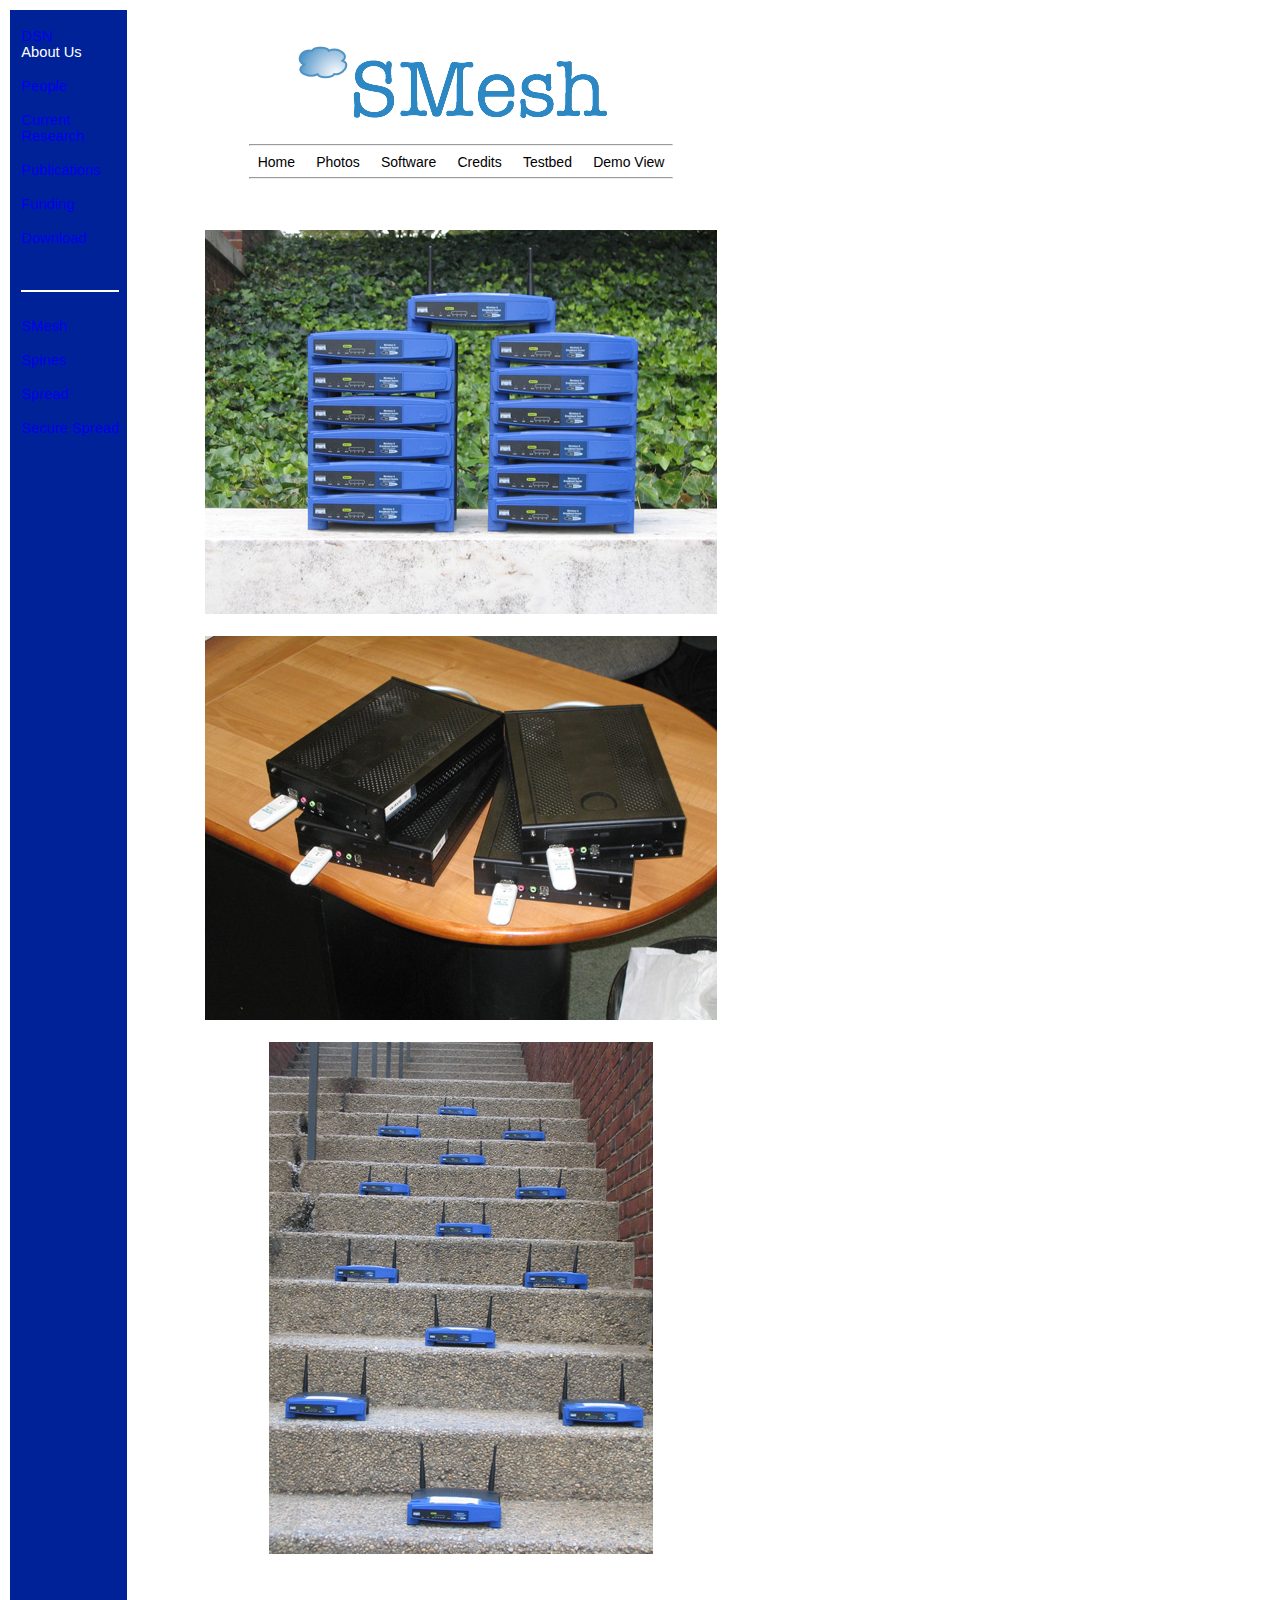
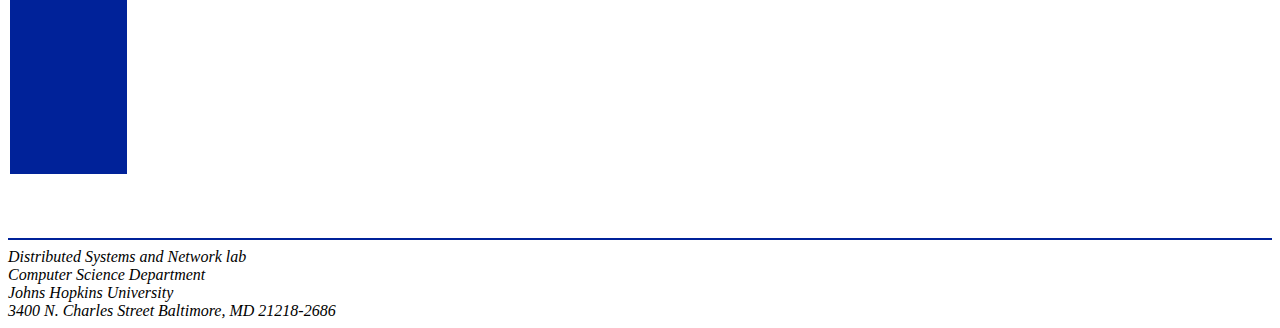
<file: photos.html>
<html><head><title>SMesh</title></head>
<link rel="stylesheet" type="text/css" href="/gen.css" />

<body>

<table>
    <tr valign="top">
    <td rowspan=2 width="15%" class="left_bar">
        
      <br>

	<div class="dsnlogo">
	<a class="dsnlogo" href="https://jhu-dsn.github.io">DSN</a>
	</div>
      <a class="leftside" href="https://jhu-dsn.github.io/about.html" style="color: white;">About Us</a><br><br>
      <a class="leftside" href="https://jhu-dsn.github.io/people.html">People</a><br><br>
      <a class="leftside" href="https://jhu-dsn.github.io/research.html">Current <br>Research</a><br><br>
      <a class="leftside" href="https://jhu-dsn.github.io/publications.html">Publications</a><br><br>
      <a class="leftside" href="https://jhu-dsn.github.io/funding">Funding</a><br><br>
      <a class="leftside" href="https://jhu-dsn.github.io/softwares.html">Download</a><br><br>
      
      <br>
	<hr color="white">
	<br>
      <a class="leftside" href="https://smesh-org.github.io/">SMesh</a><!-- WRT54G --><br><br>
      <a class="leftside" href="https://spines-org.github.io/">Spines</a><br><br>
      <a class="leftside" href="http://www.spread.org">Spread</a><br><br>
      <a class="leftside" href="https://jhu-dsn.github.io/research/group/secure_spread">Secure Spread</a><br><br>
    </td>
    <td width="85%" class="CENTER_DATA">
                <br>
        <TABLE cellpadding=0 cellspacing=0 border=0 align=center valign=top >
            <TR><TD align=center>
                <div style="padding-top:10px;"><img src="/smesh_logo_small.png"/></div>
            </TD></TR>
            <TR><TD align=center>
                <hr>
                <a class="submenu" href="index.html">Home</a>
                <a class="submenu" href="photos.html">Photos</a>
                <a class="submenu" href="software.html">Software</a> 
                <a class="submenu" href="credits.html">Credits</a>
                <!-- <a class="submenu" href="http://lists.cnds.jhu.edu/mailman/listinfo/smesh-users">Mailing List</a> -->
                <a class="submenu" href="testbed.html">Testbed</a>
                <a class="submenu" href="demo.html">Demo View</a>
                <!-- <a class="submenu" href="live.html">Live View</a> -->
                <hr>
            </TD></TR>
        </TABLE>

        <br>
        <br>

<center>
<img src="/linksys2.jpg">
<br>
<br>
<img src="/waves.jpg">
<br>
<br>
<img src="/linksys.jpg">
</center>

<br><br>
<br><br>
<br><br>
<br><br>
<br><br>

</td></tr></table>
<br>


<br>
<br>



<hr style="height:0.1px" color="#002299"/>
	<div>        
	<address>
        Distributed Systems and Network lab<br>
        Computer Science Department<br>
        Johns Hopkins University<br>
        3400 N. Charles Street
        Baltimore, MD 21218-2686
	</address>
	</div>
</file>
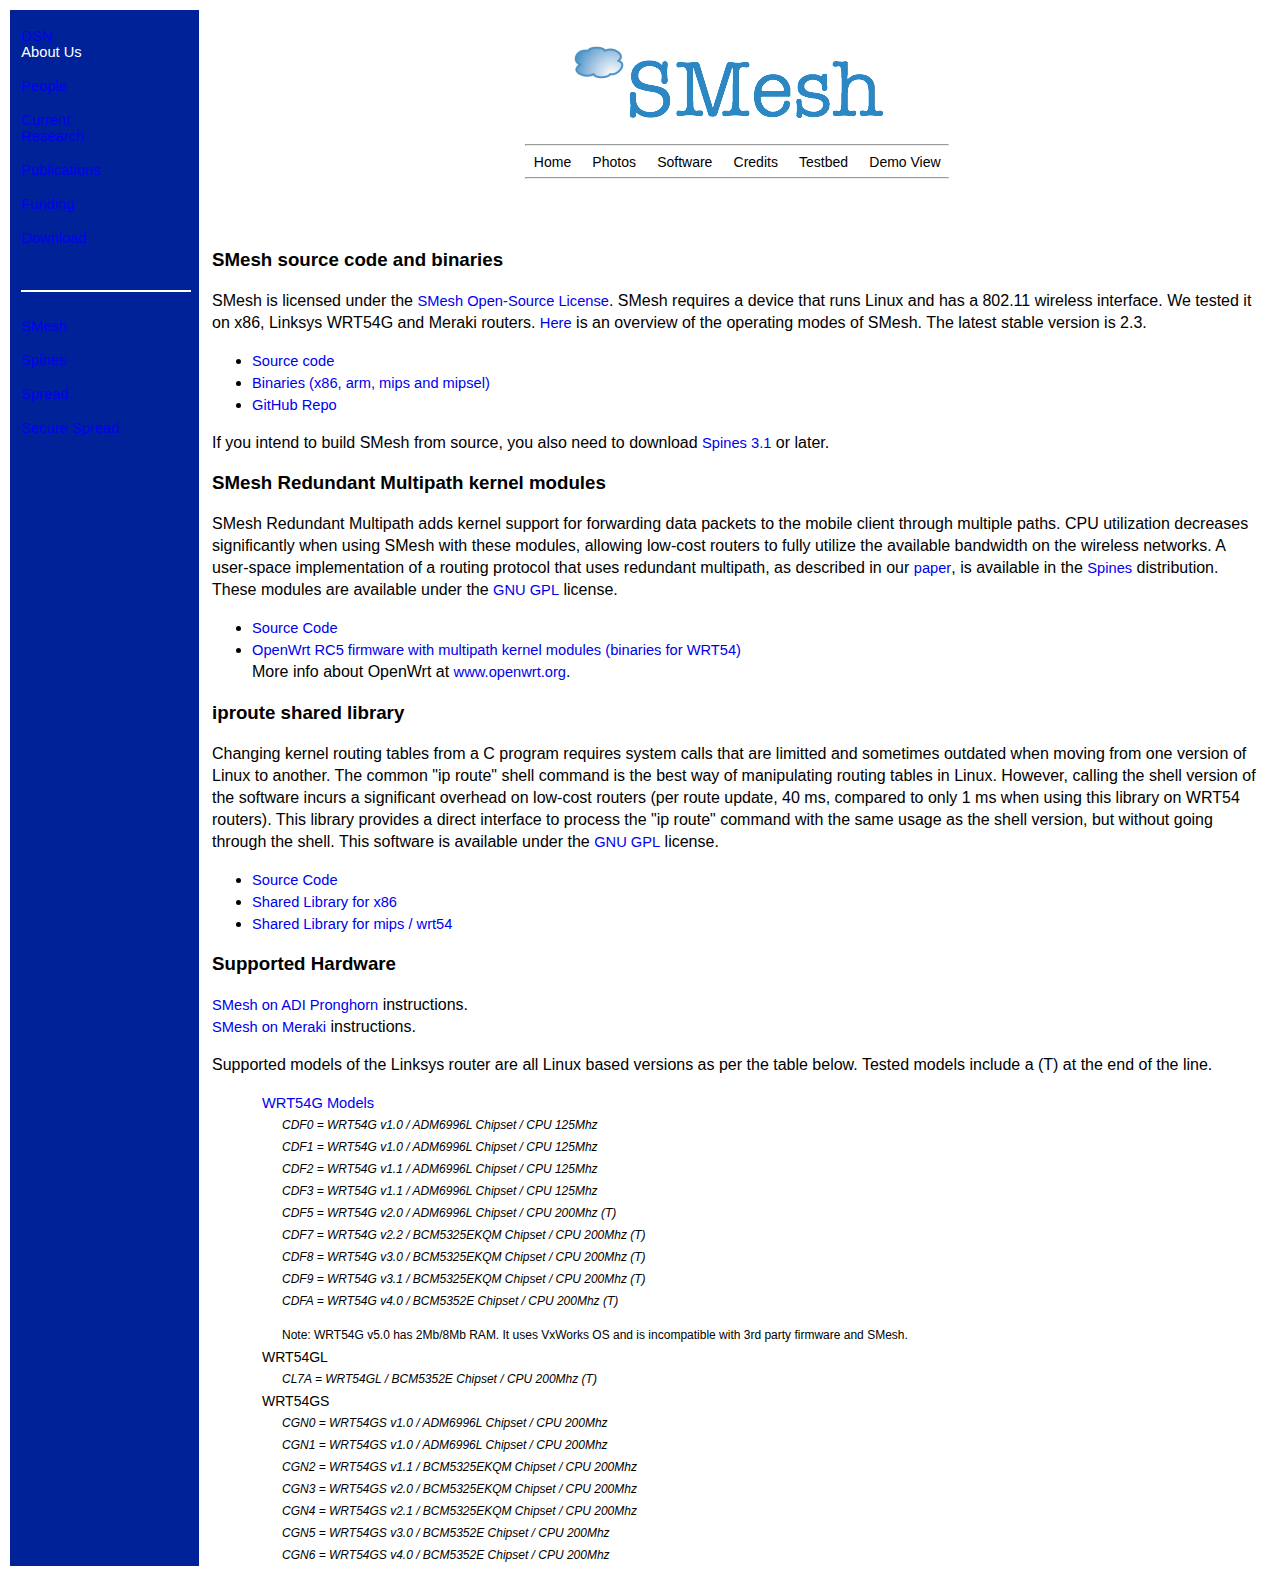
<file: software.html>
<html>
<head><title>SMesh</title>
<link rel="stylesheet" type="text/css" href="/gen.css" />
</head>

<body>

<table>
    <tr valign="top">
    <td rowspan=2 width="15%" class="left_bar">
        
      <br>

	<div class="dsnlogo">
	<a class="dsnlogo" href="https://jhu-dsn.github.io">DSN</a>
	</div>
      <a class="leftside" href="https://jhu-dsn.github.io/about.html" style="color: white;">About Us</a><br><br>
      <a class="leftside" href="https://jhu-dsn.github.io/people.html">People</a><br><br>
      <a class="leftside" href="https://jhu-dsn.github.io/research.html">Current <br>Research</a><br><br>
      <a class="leftside" href="https://jhu-dsn.github.io/publications.html">Publications</a><br><br>
      <a class="leftside" href="https://jhu-dsn.github.io/funding">Funding</a><br><br>
      <a class="leftside" href="https://jhu-dsn.github.io/softwares.html">Download</a><br><br>
      
      <br>
	<hr color="white">
	<br>
      <a class="leftside" href="https://smesh-org.github.io/">SMesh</a><!-- WRT54G --><br><br>
      <a class="leftside" href="https://spines-org.github.io/">Spines</a><br><br>
      <a class="leftside" href="http://www.spread.org">Spread</a><br><br>
      <a class="leftside" href="https://jhu-dsn.github.io/research/group/secure_spread">Secure Spread</a><br><br>
    </td>
    <td width="85%" class="CENTER_DATA">
                <br>
        <TABLE cellpadding=0 cellspacing=0 border=0 align=center valign=top >
            <TR><TD align=center>
                <div style="padding-top:10px;"><img src="/smesh_logo_small.png"/></div>
            </TD></TR>
            <TR><TD align=center>
                <hr>
                <a class="submenu" href="index.html">Home</a>
                <a class="submenu" href="photos.html">Photos</a>
                <a class="submenu" href="software.html">Software</a> 
                <a class="submenu" href="credits.html">Credits</a>
                <!-- <a class="submenu" href="http://lists.cnds.jhu.edu/mailman/listinfo/smesh-users">Mailing List</a> -->
                <a class="submenu" href="testbed.html">Testbed</a>
                <a class="submenu" href="demo.html">Demo View</a>
                <!-- <a class="submenu" href="live.html">Live View</a> -->
                <hr>
            </TD></TR>
        </TABLE>

        <br>
        <br>



<h3>SMesh source code and binaries</h3>

SMesh is licensed under the <a href="LICENSE.txt">SMesh Open-Source
License</a>.  SMesh requires a device that runs Linux and has a 802.11
wireless interface. We tested it on x86, Linksys WRT54G and Meraki
routers.  <a href="https://smesh-org.github.io/smesh_overview.README">Here</a>
is an overview of the operating modes of SMesh.  The latest stable
version is 2.3.

<ul>
<li><a href="./download/smesh-src-v2.3.tar.gz">Source code</a></li>
<li><a href="./download/smesh-bin-v2.3.tar.gz">Binaries (x86, arm, mips and mipsel)</a></li>
<li><a href="https://github.com/smesh-org/smesh_releases"> GitHub Repo</a></li>
</ul>

If you intend to build SMesh from source, you also need to download <a href="https://spines-org.github.io/">Spines 3.1</a> or later.

<!--
SMesh requires a computer running Linux with a 802.11 wireless
device. SMesh has been tested in x86 and Linksys WRT54G routers. The latest stable version is 2.3.
<br>
The SMesh binaries can be provided upon request. Send us an email to
smesh-at-dsn.jhu.edu.  Please include the following information:
<p>
- Name<br>
- Institution/Company<br>
- City and Country<br>
- Platform where you intend to run SMesh (x86 or mips)<br>
- How did you learn about SMesh!<br>
-->
<!--SMesh source is only available to collaborators at this point.-->

<h3>SMesh Redundant Multipath kernel modules</h3>
SMesh Redundant Multipath adds kernel support for forwarding data
packets to the mobile client through multiple paths. CPU utilization
decreases significantly when using SMesh with these modules, allowing
low-cost routers to fully utilize the available bandwidth on the
wireless networks. A user-space implementation of a routing
protocol that uses redundant multipath, as described in our <a
href="https://jhu-dsn.github.io/papers/smesh_kernel.pdf">paper</a>, is
available in the <a href="https://spines-org.github.io/">Spines</a> distribution.

These modules are available under the <a
href="http://www.gnu.org/licenses/gpl.txt">GNU GPL</a> license.

<ul>
<li><a href="/software/multipath-modules.tar.gz">Source Code</a> 
<li><a href="/software/firmware-rmpath.tar">OpenWrt RC5 firmware with multipath kernel modules (binaries for WRT54)</a> <br>More info about OpenWrt at <a href="http://openwrt.org">www.openwrt.org</a>.
</ul>

<h3>iproute shared library</h3>
Changing kernel routing tables from a C program requires system calls that
are limitted and sometimes outdated when moving from one version
of Linux to another. The common "ip route" shell command is the best
way of manipulating routing tables in Linux. However, calling the shell
version of the software incurs a significant overhead on low-cost routers
(per route update, 40 ms, compared to only 1 ms when using this library on
WRT54 routers). This library provides a direct interface to process
the "ip route" command with the same usage as the shell version, but
without going through the shell. This software is available under the
<a href="http://www.gnu.org/licenses/gpl.txt">GNU GPL</a> license.

<ul>
<li><a href="/software/iproute_lib.c">Source Code</a>
<li><a href="/software/iproute-x86/iproute_lib.so">Shared Library for x86</a> 
<li><a href="/software/iproute-mips/iproute_lib.so">Shared Library for mips / wrt54</a>
</ul>

<h3>Supported Hardware</h3>
<a href="http://smesh.org/adi/">SMesh on ADI Pronghorn</a> instructions.<br/>
<a href="http://smesh.org/meraki/">SMesh on Meraki</a> instructions.
<p/>
Supported models of the Linksys router are all Linux based
versions as per the table below. Tested models include a (T) at the end of
the line.  <p>
<div style="font-size: 14px; padding-left: 50px;">
<a href="http://www.linksysinfo.org">WRT54G Models</a><br/>
<div style="font-size: 12px; padding-left: 20px; font-style: italic;">
CDF0 = WRT54G v1.0 / ADM6996L Chipset / CPU 125Mhz  <br/>
CDF1 = WRT54G v1.0 / ADM6996L Chipset / CPU 125Mhz  <br/>
CDF2 = WRT54G v1.1 / ADM6996L Chipset / CPU 125Mhz  <br/>
CDF3 = WRT54G v1.1 / ADM6996L Chipset / CPU 125Mhz  <br/>
CDF5 = WRT54G v2.0 / ADM6996L Chipset / CPU 200Mhz     (T) <br/>
CDF7 = WRT54G v2.2 / BCM5325EKQM Chipset / CPU 200Mhz  (T) <br/>
CDF8 = WRT54G v3.0 / BCM5325EKQM Chipset / CPU 200Mhz  (T) <br/>
CDF9 = WRT54G v3.1 / BCM5325EKQM Chipset / CPU 200Mhz  (T) <br/>
CDFA = WRT54G v4.0 / BCM5352E Chipset / CPU 200Mhz     (T)
<p>
<div style="font-style:normal">Note: WRT54G v5.0 has 2Mb/8Mb RAM. It uses VxWorks OS and is incompatible with 3rd party 
firmware and SMesh.</div>
</div>

WRT54GL<br/>
<div style="font-size: 12px; padding-left: 20px; font-style: italic;">
CL7A = WRT54GL / BCM5352E Chipset / CPU 200Mhz         (T)
</div>

WRT54GS<br/>
<div style="font-size: 12px; padding-left: 20px; font-style: italic;">
CGN0 = WRT54GS v1.0 / ADM6996L Chipset / CPU 200Mhz  <br/>
CGN1 = WRT54GS v1.0 / ADM6996L Chipset / CPU 200Mhz  <br/>
CGN2 = WRT54GS v1.1 / BCM5325EKQM Chipset / CPU 200Mhz  <br/>
CGN3 = WRT54GS v2.0 / BCM5325EKQM Chipset / CPU 200Mhz  <br/>
CGN4 = WRT54GS v2.1 / BCM5325EKQM Chipset / CPU 200Mhz  <br/>
CGN5 = WRT54GS v3.0 / BCM5352E Chipset / CPU 200Mhz  <br/>
CGN6 = WRT54GS v4.0 / BCM5352E Chipset / CPU 200Mhz  <br/>
</div>
</div>

<!--#include virtual="footer.html" -->
		</div>
	</td>
	</tr>
</table>

</body>
</html>
</file>
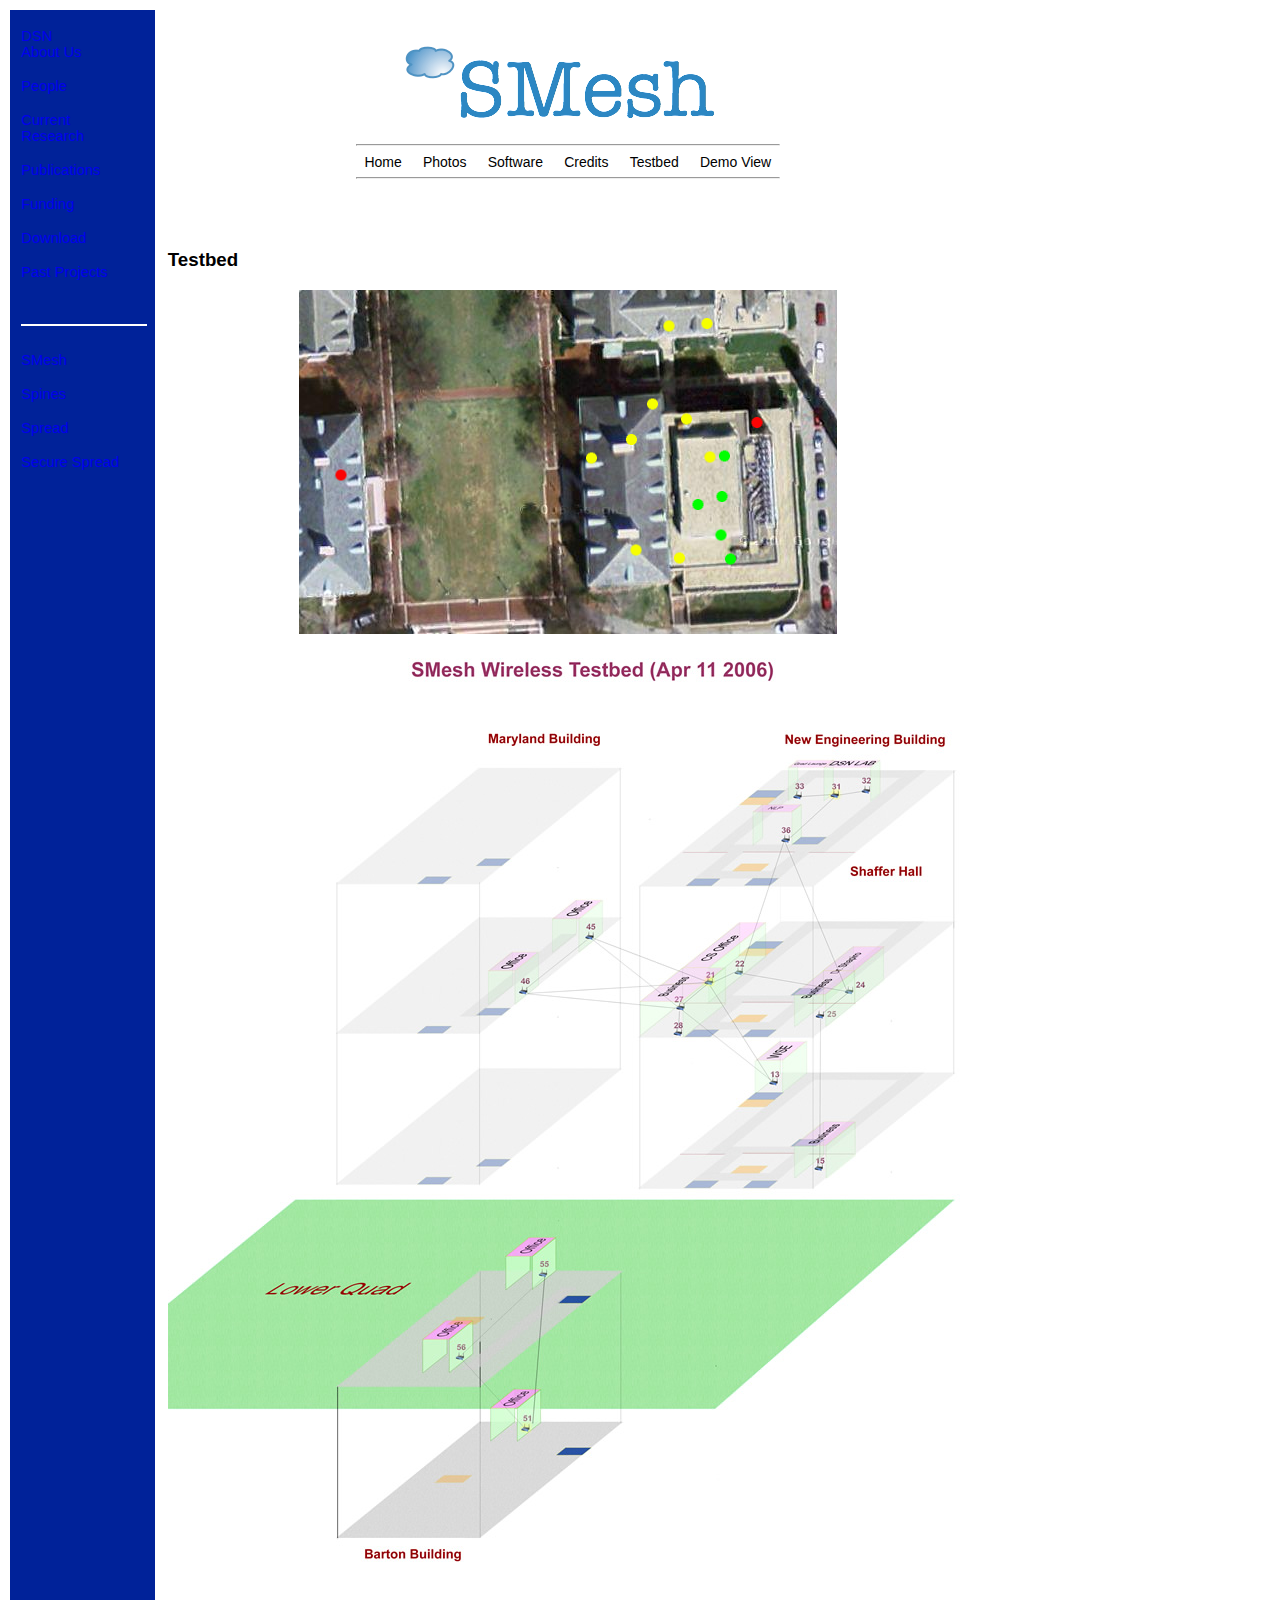
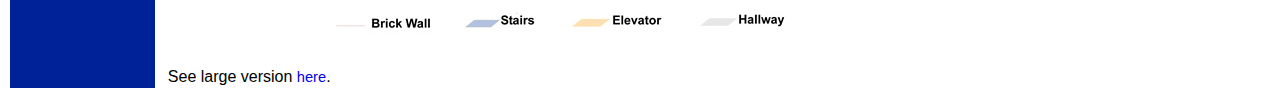
<file: testbed.html>
<html><head><title>SMesh</title> </head>
<link rel="stylesheet" type="text/css" href="/gen.css" />

<body>

<table>
    <tr valign="top">
    <td rowspan=2 width="15%" class="left_bar">
        
      <br>

	<div class="dsnlogo">
	<a class="dsnlogo" href="https://jhu-dsn.github.io">DSN</a>
	</div>
      <a class="leftside" href="https://jhu-dsn.github.io/about.html">About Us</a><br><br>
      <a class="leftside" href="https://jhu-dsn.github.io/people.html">People</a><br><br>
      <a class="leftside" href="https://jhu-dsn.github.io/currentResearch.html">Current <br>Research</a><br><br>
      <a class="leftside" href="https://jhu-dsn.github.io/publications.html">Publications</a><br><br>
      <a class="leftside" href="https://jhu-dsn.github.io/funding">Funding</a><br><br>
      <a class="leftside" href="https://jhu-dsn.github.io/download.html">Download</a><br><br>
      <a class="leftside" href="https://jhu-dsn.github.io/pastProjects.html">Past Projects</a><br><br>
      <br>
	<hr color="white">
	<br>
      <a class="leftside" href="http://www.smesh.org">SMesh</a><!-- WRT54G --><br><br>
      <a class="leftside" href="http://www.spines.org">Spines</a><br><br>
      <a class="leftside" href="http://www.spread.org">Spread</a><br><br>
      <a class="leftside" href="https://jhu-dsn.github.io/research/group/secure_spread">Secure Spread</a><br><br>
    </td>
    <td width="85%" class="CENTER_DATA">
                <br>
        <TABLE cellpadding=0 cellspacing=0 border=0 align=center valign=top >
            <TR><TD align=center>
                <div style="padding-top:10px;"><img src="/smesh_logo_small.png"/></div>
            </TD></TR>
            <TR><TD align=center>
                <hr>
                <a class="submenu" href="index.html">Home</a>
                <a class="submenu" href="photos.html">Photos</a>
                <a class="submenu" href="software.html">Software</a> 
                <a class="submenu" href="credits.html">Credits</a>
                <!-- <a class="submenu" href="http://lists.cnds.jhu.edu/mailman/listinfo/smesh-users">Mailing List</a> -->
                <a class="submenu" href="testbed.html">Testbed</a>
                <a class="submenu" href="demo.html">Demo View</a>
                <!-- <a class="submenu" href="live.html">Live View</a> -->
                <hr>
            </TD></TR>
        </TABLE>

        <br>
        <br>

<h3>Testbed</h3>
<div align='center'>
<img src='smesh-satellite.png'/>
</div>
<p>
<img src="/smesh_testbed.jpg"/>
<p>
See large version <a href="/smesh_testbed_large.jpg">here</a>.<p>

<!--#include virtual="footer.html" -->
		</div>
	</td>
	</tr>
</table>

</body>
</html>
</file>
<file: gen.css>
<STYLE type=text/css>
BODY {	
	FONT-SIZE: 12pt; FONT-WEIGHT: normal; FONT-STYLE: normal;
	COLOR: #000000; 
	FONT-FAMILY: Arial,Helvetica; 
	FONT-VARIANT: normal; TEXT-DECORATION: none
}
TD {	
	FONT-SIZE: 11pt; FONT-WEIGHT: normal; FONT-STYLE: normal;
	COLOR: #000000; 
	FONT-FAMILY: Arial,Helvetica; 
	FONT-VARIANT: normal; TEXT-DECORATION: none
}
TD.left_bar{	
	FONT-SIZE: 12pt; FONT-WEIGHT: normal; FONT-STYLE: normal;
	COLOR: #FFFFFF; BACKGROUND: #002299; POSITION: LEFT;
	FONT-FAMILY: Verdana,Arial,Helvetica; PADDING: 0 2mm 0 3mm;
	FONT-VARIANT: normal; TEXT-ALIGN: left; TEXT-DECORATION: none;
        Z-INDEX: 2;
}
TD.top_bar{	
	FONT-SIZE: 12pt; FONT-WEIGHT: normal; FONT-STYLE: normal;
	COLOR: #FFFFFF; BACKGROUND: #002299; POSITION: LEFT;
	FONT-FAMILY: Verdana,Arial,Helvetica; PADDING: 0 0mm 0 0mm;
	FONT-VARIANT: normal; TEXT-ALIGN: CENTER; TEXT-DECORATION: none;
        POSITION: RELATIVE; RIGHT: 30; BOTTOM: 2; HEIGHT: 100;
        Z-INDEX: 1;
}
TD.center_data{	
	FONT-SIZE: 12pt;
	line-height: 22px;
	FONT-WEIGHT: normal; FONT-STYLE: normal; 
	COLOR: #000000; BACKGROUND: #FFFFFF;
	FONT-FAMILY: Arial,Helvetica;
	PADDING: 0 2mm 0 3mm;
	FONT-VARIANT: normal;
	TEXT-DECORATION: none;
}
TD.right_bar{	
	FONT-SIZE: 10pt; FONT-WEIGHT: normal; FONT-STYLE: normal;
	COLOR: #FFFFFF; BACKGROUND: #002299; PADDING: 0 2mm 0 3mm;
	FONT-FAMILY: Verdana,Arial,Helvetica; 
	FONT-VARIANT: normal; TEXT-DECORATION: none
}
TD.fixed {	
	FONT-SIZE: 12pt; FONT-WEIGHT: normal; FONT-STYLE: normal;
	COLOR: #000000; 
	FONT-FAMILY: 'Courier New',Verdana,Arial,Helvetica; 
	FONT-VARIANT: normal; TEXT-DECORATION: none
}
TD.people {	
	FONT-SIZE: 10pt; FONT-WEIGHT: normal; FONT-STYLE: normal;
	COLOR: #000000; BACKGROUND: #FFFFFF; 
        BORDER-STYLE: solid; BORDER-COLOR: #AAAAAA; BORDER-WIDTH: thin;
	FONT-FAMILY: Arial,Helvetica; PADDING: 2mm 3mm 2mm 3mm;
        VERTICAL-ALIGN: top;
	FONT-VARIANT: normal; TEXT-ALIGN: center; TEXT-DECORATION: none
}

HR {    
	COLOR: blue;
}

A {	
	FONT-SIZE: 11pt; 
	FONT-WEIGHT: normal; 
	FONT-FAMILY: Arial, Helvetica; FONT-VARIANT: normal; 
	TEXT-DECORATION: none
}

A.submenu {
        BORDER-WIDTH: 1px; BORDER-COLOR: #FFFFFF;
        BORDER-STYLE: solid; PADDING: 0 2mm 0 2mm;
	FONT-SIZE: 14px; FONT-WEIGHT: normal;
	COLOR: #000000; BACKGROUND: none; 
 	FONT-FAMILY: Arial, Verdana; 
	FONT-STYLE: normal;
	TEXT-DECORATION: none;

}
A.submenu:hover {
        BORDER-WIDTH: 1px; BORDER-COLOR: #000000;
        BORDER-STYLE: solid; PADDING: 0 2mm 0 2mm;
	FONT-SIZE: 14px; FONT-WEIGHT: normal;
	COLOR: #000000; BACKGROUND: #DDEEFF; 
	FONT-FAMILY: Arial, Verdana; 
	TEXT-DECORATION: none;
}
A.HEAD {
	FONT-SIZE: 10pt; FONT-WEIGHT: bold; 
	COLOR: #ffffff; 
 	FONT-FAMILY: Verdana,Tahoma,Arial,Helvetica;
	FONT-STYLE: normal; FONT-VARIANT: normal; TEXT-DECORATION: none
}
A.HEAD:hover {
	FONT-SIZE: 10pt; FONT-WEIGHT: bold; 
	COLOR: black; background-color: #fde3b2; 
 	FONT-FAMILY: Verdana,Tahoma,Arial,Helvetica;
	FONT-STYLE: normal; FONT-VARIANT: normal; TEXT-DECORATION: none
}
FONT.HEAD {
	FONT-SIZE: 10pt; FONT-WEIGHT: bold; 
	COLOR: #ffffff; 
 	FONT-FAMILY: Verdana,Tahoma,Arial,Helvetica;
	FONT-STYLE: normal; FONT-VARIANT: normal; TEXT-DECORATION: none
}
A.TXT {
	FONT-SIZE: 10pt; FONT-WEIGHT: bold; 
	COLOR: #000000; 
 	FONT-FAMILY: Verdana,Arial,Helvetica;
	FONT-STYLE: normal; FONT-VARIANT: normal; TEXT-DECORATION: none
}
A.TXT:hover {
	FONT-SIZE: 10pt; FONT-WEIGHT: bold; 
	COLOR: #c40c0c; 
 	FONT-FAMILY: Verdana,Arial,Helvetica;
	FONT-STYLE: normal; FONT-VARIANT: normal; TEXT-DECORATION: none
}
FONT.TXT {
	FONT-SIZE: 10pt; FONT-WEIGHT: bold; 
	COLOR: #000000; 
 	FONT-FAMILY: Verdana,Arial,Helvetica;
	FONT-STYLE: normal; FONT-VARIANT: normal; TEXT-DECORATION: none
}
FONT.bold {
	FONT-SIZE: 12pt; FONT-WEIGHT: bold; 
	COLOR: #000000;  
 	FONT-FAMILY: Verdana,Arial,Helvetica;
	FONT-STYLE: normal; FONT-VARIANT: normal; TEXT-DECORATION: none
}

A.BOLD {
	FONT-SIZE: 12pt; FONT-WEIGHT: bold; 
 	FONT-FAMILY: Arial,Helvetica;
	FONT-STYLE: normal; FONT-VARIANT: normal; 
	/*TEXT-DECORATION: underline*/
	text-decoration: none;
}
FONT.BOLD {
	FONT-SIZE: 12pt; FONT-WEIGHT: bold; 
	COLOR: white; background-color: #2f5a84; 
 	FONT-FAMILY: Verdana,Arial,Helvetica;
	FONT-STYLE: normal; FONT-VARIANT: normal; TEXT-DECORATION: none
}
A.LINK {
	FONT-SIZE: 11pt; FONT-WEIGHT: normal; 
	COLOR: #ffffff;  
 	FONT-FAMILY: Arial, Helvetica;
	FONT-STYLE: normal; FONT-VARIANT: normal; TEXT-DECORATION: none
}
A.LINK:hover {
	FONT-SIZE: 11pt; FONT-WEIGHT: normal; 
	COLOR: #99bbff; 
 	FONT-FAMILY: Arial,Helvetica;
	FONT-STYLE: normal; FONT-VARIANT: normal; TEXT-DECORATION: underline
}


	
A.MENU {	
	FONT-SIZE: 10pt; FONT-WEIGHT: normal; 
	COLOR: #2f5a85; 
	FONT-FAMILY: Verdana,Arial,Helvetica; 
	FONT-STYLE: normal; FONT-VARIANT: normal; TEXT-DECORATION: none
}
A.MENU:hover {
	FONT-SIZE: 10pt; FONT-WEIGHT: normal; 
	COLOR: #c40c0c; 
	FONT-FAMILY: Verdana,Arial,Helvetica; 
	FONT-STYLE: normal; FONT-VARIANT: normal; TEXT-DECORATION: none
}
A.FOOTER {
	FONT-SIZE: 10pt; FONT-WEIGHT: normal; 
	COLOR: #ffffff;  
	FONT-FAMILY: Verdana,Arial,Helvetica; 
	FONT-STYLE: normal; FONT-VARIANT: normal; TEXT-DECORATION: none
}
A.FOOTER:hover {
	FONT-SIZE: 10pt; FONT-WEIGHT: normal; 
	COLOR: #ffd71c;  
	FONT-FAMILY: Verdana,Arial,Helvetica; 
	FONT-STYLE: normal; FONT-VARIANT: normal; TEXT-DECORATION: none
}
FONT.FOOTER {
	FONT-SIZE: 10pt; FONT-WEIGHT: normal; 
	COLOR: #ffffff;  
	FONT-FAMILY: Verdana,Arial,Helvetica; 
	FONT-STYLE: normal; FONT-VARIANT: normal; TEXT-DECORATION: none
}

INPUT {
	FONT-SIZE: 10pt; FONT-WEIGHT: normal; 
	COLOR: #000000;  
	FONT-FAMILY: Verdana,Arial,Helvetica; 
	FONT-STYLE: normal; FONT-VARIANT: normal; TEXT-DECORATION: none
}
SELECT {
	FONT-SIZE: 10px
}
OPTION {
	FONT-SIZE: 10pt
}
.single_frame {
        BORDER-WIDTH: 1px; BORDER-COLOR: #000000;
        BORDER-STYLE: groove;
	FONT-SIZE: 10px; FONT-WEIGHT: normal;
	COLOR: #1624dc; 
	FONT-FAMILY: Verdana, Arial, Helvetica;	
	TEXT-DECORATION: none; 
}
.litle {
	BORDER-TOP-WIDTH: 1px; BORDER-TOP-COLOR: #666666;
	BORDER-BOTTOM-WIDTH: 1px; BORDER-BOTTOM-COLOR: #666666;
	BORDER-LEFT-WIDTH: 1px; BORDER-LEFT-COLOR: #666666;	
	BORDER-RIGHT-WIDTH: 1px; BORDER-RIGHT-COLOR: #666666
	FONT-SIZE: 10px; FONT-WEIGHT: normal;
	COLOR: #16246c; BACKGROUND-COLOR: #f2f5f7;
	FONT-FAMILY: verdana;	
	TEXT-DECORATION: none; 
}
.form {
	BORDER-TOP-WIDTH: 1px; BORDER-TOP-COLOR: #666666;
	BORDER-BOTTOM-WIDTH: 1px; BORDER-BOTTOM-COLOR: #666666;
	BORDER-LEFT-WIDTH: 1px; BORDER-LEFT-COLOR: #666666;	
	BORDER-RIGHT-WIDTH: 1px; BORDER-RIGHT-COLOR: #666666
	FONT-SIZE: 10px; FONT-WEIGHT: normal;
	COLOR: #16246c; BACKGROUND-COLOR: #ffffff;
	FONT-FAMILY: verdana;	
	TEXT-DECORATION: none; 
}

.center {
        text-align: center;
}

.small {
	FONT-WEIGHT: normal; FONT-SIZE: 10pt; 
        FONT-STYLE: normal; 
        FONT-FAMILY: Verdana,Arial,Helvetica; 
        FONT-VARIANT: normal; TEXT-DECORATION: none
}

.authors {
	FONT-SIZE: 11pt;
	FONT-STYLE: italic; 
	FONT-WEIGHT: normal; 
	FONT-FAMILY: Arial, Helvetica; FONT-VARIANT: normal; 
	TEXT-DECORATION: none;
}

.italic {
	FONT-SIZE: 11pt;
	FONT-STYLE: italic; 
}

.pagename {
	FONT-FAMILY: 'courier new', 'courier';
	LETTER-SPACING: 2;
	FONT-SIZE: 30pt;
	FONT-WEIGHT: bold;
	COLOR: #0044AA;
	text-align: center;
}

.mainnamelarge {
	FONT-FAMILY: arial;
	FONT-SIZE: 25pt;
	FONT-WEIGHT: bold;
	COLOR: #000000;
	text-align: center;

}
.mainnamesmall {
	FONT-FAMILY: arial;
	FONT-SIZE: 18pt;
	FONT-WEIGHT: bold;
	COLOR: #000000;
	text-align: center;

}


FORM {
	DISPLAY: inline
}
HR {
	COLOR: #5168a0
}
</STYLE>
</file>
